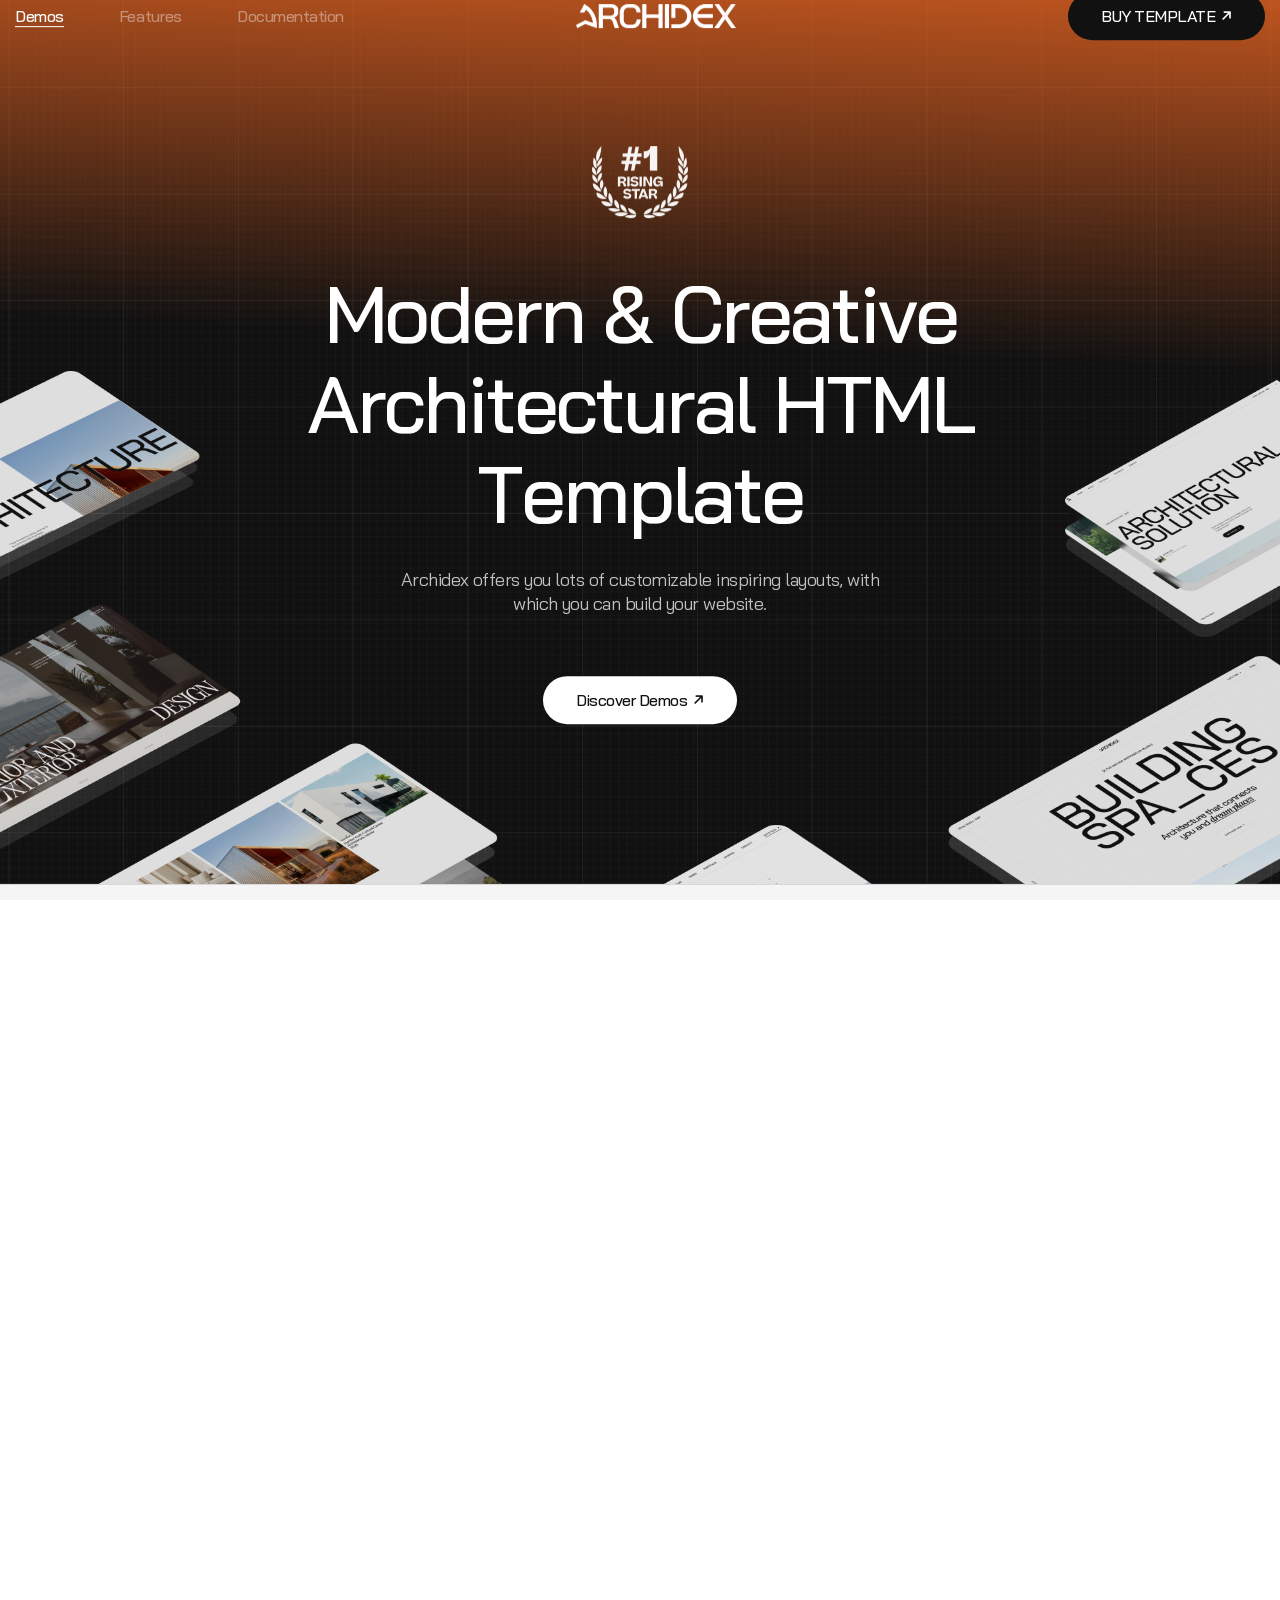
<file: index.html>
<!DOCTYPE html>
<html lang="en">


<!-- Mirrored from html.ravextheme.com/preview/archidex/ by HTTrack Website Copier/3.x [XR&CO'2014], Fri, 13 Feb 2026 06:29:36 GMT -->
<head>
    <meta charset="UTF-8">
    <meta http-equiv="X-UA-Compatible" content="IE=edge">
    <meta name="viewport" content="width=device-width, initial-scale=1.0">
    <meta name="description" content="Archidex - Architecture HTML Template">
    <title>Archidex - Architecture HTML Template</title>

    <!-- Fav Icon -->
    <link rel="icon" type="image/x-icon" href="assets/img/logo/favicon.png">

    <!-- CSS Files -->
    <link rel="stylesheet" href="assets/css/bootstrap.min.css">
    <link rel="stylesheet" href="assets/vandor/fontawesome/fontawesome-pro.min.css">
    <link rel="stylesheet" href="assets/css/meanmenu.min.css">
    <link rel="stylesheet" href="assets/css/animate.min.css">
    <link rel="stylesheet" href="assets/css/swiper.min.css">

    <!-- Template Main CSS File -->
    <link rel="stylesheet" href="assets/css/style.css">
</head>

<body>

    <div class="loader-wrap">
        <svg viewBox="0 0 1000 1000" preserveAspectRatio="none">
            <path id="svg" d="M0,1005S175,995,500,995s500,5,500,5V0H0Z"></path>
        </svg>

        <div class="loader-wrap-heading">
            <div class="load-text">
                <span>A</span>
                <span>r</span>
                <span>c</span>
                <span>h</span>
                <span>i</span>
                <span>d</span>
                <span>e</span>
                <span>x</span>
            </div>
        </div>
    </div>

    <!-- side toggle start -->
    <aside class="fix">
        <div class="side-info">
            <div class="side-info-content">
                <div class="offset-widget offset-header">
                    <div class="offset-logo">
                        <a href="index-2.html">
                            <img src="assets/img/logo/dark-logo.png" class="normal-logo" alt="Site Logo">
                        </a>
                    </div>
                    <button id="side-info-close" class="side-info-close">
                        x
                    </button>
                </div>
                <div class="mobile-menu d-xl-none fix"></div>
                <div class="offset-button">
                    <a href="https://themeforest.net/item/archidex-architecture-interior-html-template/61362984"
                        class="rr-btn" target="_blank">
                    </a>
                </div>
                <div class="offset-widget-box">
                    <h2 class="title"><a href="https://support.ravextheme.com/">Contact US</a></h2>
                    <div class="contact-meta">
                        <div class="contact-item">
                            <span class="icon"><i class="fa-solid fa-envelope"></i></span>
                            <span class="text"><a href="mailto:ravextheme@gmail.com">ravextheme@gmail.com</a></span>
                        </div>
                    </div>
                </div>
            </div>
        </div>
    </aside>
    <div class="offcanvas-overlay"></div>
    <!-- side toggle end -->


    <div class="has-smooth" id="has_smooth"></div>
    <div id="smooth-wrapper">
        <div id="smooth-content">
            <main>
                <!-- header area start -->
                <header class="header-area">
                    <div class="header-main">
                        <div class="container rr-container-1790">
                            <div class="header-area__inner">
                                <div class="header__nav">
                                    <nav class="main-menu">
                                        <ul>
                                            <li class="menu-item-has-children active">
                                                <a href="#">Demos</a>
                                                <ul class="dp-menu grid-100">
                                                    <li>
                                                        <ul>
                                                            <li><span class="title">Home</span></li>
                                                            <li><a
                                                                    href="https://html.ravextheme.com/archidex/index.html">Architecture
                                                                    Main <span class="badge">Exclusive</span></a></li>
                                                            <li><a
                                                                    href="https://html.ravextheme.com/archidex/index-02.html">Architecture
                                                                    Studio</a></li>
                                                            <li><a
                                                                    href="https://html.ravextheme.com/archidex/index-03.html">Architect
                                                                    Firm</a></li>
                                                            <li><a
                                                                    href="https://html.ravextheme.com/archidex/index-04.html">Architecture
                                                                    Classic <span class="badge">Exclusive</span></a>
                                                            </li>
                                                            <li><a
                                                                    href="https://html.ravextheme.com/archidex/index-05.html">Architecture
                                                                    Minimal</a></li>
                                                            <li><a
                                                                    href="https://html.ravextheme.com/archidex/index-06.html">Residence
                                                                </a>
                                                            </li>
                                                            <li><a
                                                                    href="https://html.ravextheme.com/archidex/index-07.html">Architecture
                                                                    bureau <span class="badge-2">Free</span></a>
                                                            </li>
                                                            <li><a
                                                                    href="https://html.ravextheme.com/archidex/index-08.html">Modern
                                                                    Architecture</a></li>
                                                            <li><a
                                                                    href="https://html.ravextheme.com/archidex/index-09.html">Architect</a>
                                                            </li>
                                                            <li><a
                                                                    href="https://html.ravextheme.com/archidex/index-10.html">Interior
                                                                    Design <span class="badge">Exclusive</span></a></li>
                                                            <li><a
                                                                    href="https://html.ravextheme.com/archidex/index-11.html">Asymmetric</a>
                                                            </li>
                                                            <li><a
                                                                    href="https://html.ravextheme.com/archidex/index-12.html">Project
                                                                    Showcase</a></li>
                                                            <li><a
                                                                    href="https://html.ravextheme.com/archidex/index-13.html">Horizontal-Showcase</a>
                                                            </li>
                                                            <li><a
                                                                    href="https://html.ravextheme.com/archidex/index-14.html">Interaction
                                                                    01</a></li>
                                                            <li><a
                                                                    href="https://html.ravextheme.com/archidex/index-15.html">Full
                                                                    Width 01</a></li>
                                                            <li><a
                                                                    href="https://html.ravextheme.com/archidex/index-16.html">Interaction
                                                                    02 <span class="badge-2">Free</span></a></li>
                                                            <li><a
                                                                    href="https://html.ravextheme.com/archidex/index-17.html">Full
                                                                    Width 02</a></li>
                                                            <li><a
                                                                    href="https://html.ravextheme.com/archidex/index-18.html">vCard</a>
                                                            </li>
                                                        </ul>
                                                    </li>
                                                    <li>
                                                        <ul>
                                                            <li><span class="title">Service </span></li>

                                                            <li><a
                                                                    href="https://html.ravextheme.com/archidex/service.html">
                                                                    Services</a></li>
                                                            <li><a
                                                                    href="https://html.ravextheme.com/archidex/service-2.html">
                                                                    Concept Design</a></li>
                                                            <li><a
                                                                    href="https://html.ravextheme.com/archidex/service-3.html">
                                                                    3D Visualization</a></li>
                                                            <li><a
                                                                    href="https://html.ravextheme.com/archidex/service-4.html">
                                                                    Urban Planning</a></li>
                                                            <li><a
                                                                    href="https://html.ravextheme.com/archidex/service-5.html">
                                                                    Interior Design</a></li>
                                                            <li><a
                                                                    href="https://html.ravextheme.com/archidex/service-6.html">
                                                                    Structural Design</a></li>
                                                            <li><a
                                                                    href="https://html.ravextheme.com/archidex/service-7.html">
                                                                    Sustainable Build</a></li>
                                                            <li><a
                                                                    href="https://html.ravextheme.com/archidex/service-8.html">
                                                                    Design Consulting</a></li>
                                                            <li><a
                                                                    href="https://html.ravextheme.com/archidex/service-9.html">
                                                                    Renovation</a></li>
                                                            <li><a
                                                                    href="https://html.ravextheme.com/archidex/service-10.html">
                                                                    Landscape Design</a></li>
                                                            <li><a
                                                                    href="https://html.ravextheme.com/archidex/service-11.html">
                                                                    Project Management</a></li>
                                                            <li><a
                                                                    href="https://html.ravextheme.com/archidex/service-details.html">
                                                                    Services Details</a></li>
                                                        </ul>
                                                    </li>
                                                    <li>
                                                        <ul>
                                                            <li><span class="title">portfolio</span></li>
                                                            <li><a
                                                                    href="https://html.ravextheme.com/archidex/portfolio.html">portfolio</a>
                                                            </li>
                                                            <li><a
                                                                    href="https://html.ravextheme.com/archidex/portfolio-2.html">Urban
                                                                    Vista</a></li>
                                                            <li><a
                                                                    href="https://html.ravextheme.com/archidex/portfolio-3.html">Skyline
                                                                    Tower</a></li>
                                                            <li><a
                                                                    href="https://html.ravextheme.com/archidex/portfolio-4.html">The
                                                                    Minimal House</a></li>
                                                            <li><a
                                                                    href="https://html.ravextheme.com/archidex/portfolio-5.html">Nature
                                                                    Pavilion</a></li>
                                                            <li><a
                                                                    href="https://html.ravextheme.com/archidex/portfolio-6.html">Axis
                                                                    Residence</a></li>
                                                            <li><a
                                                                    href="https://html.ravextheme.com/archidex/portfolio-7.html">Concrete
                                                                    Harmony</a></li>
                                                            <li><a
                                                                    href="https://html.ravextheme.com/archidex/portfolio-8.html">Linear
                                                                    Studio</a></li>
                                                            <li><a
                                                                    href="https://html.ravextheme.com/archidex/portfolio-9.html">The
                                                                    Courtyard</a></li>
                                                            <li><a
                                                                    href="https://html.ravextheme.com/archidex/portfolio-10.html">Horizon
                                                                    Villa</a></li>
                                                            <li><a
                                                                    href="https://html.ravextheme.com/archidex/portfolio-11.html">Forma
                                                                    Center</a></li>
                                                            <li><a
                                                                    href="https://html.ravextheme.com/archidex/portfolio-12.html">Aero
                                                                    Space</a></li>
                                                            <li><a
                                                                    href="https://html.ravextheme.com/archidex/portfolio-details.html">Portfolio
                                                                    Details</a></li>
                                                        </ul>
                                                    </li>
                                                    <li>
                                                        <ul>
                                                            <li><span class="title">Pages</span></li>
                                                            <li><a
                                                                    href="https://html.ravextheme.com/archidex/about.html">About
                                                                    Us</a></li>
                                                            <li><a
                                                                    href="https://html.ravextheme.com/archidex/gallery.html">Gallery</a>
                                                            </li>
                                                            <li><a
                                                                    href="https://html.ravextheme.com/archidex/team.html">Team</a>
                                                            </li>
                                                            <li><a
                                                                    href="https://html.ravextheme.com/archidex/team-details.html">Team
                                                                    Details</a></li>
                                                            <li><a
                                                                    href="https://html.ravextheme.com/archidex/blog.html">Blog</a>
                                                            </li>
                                                            <li><a
                                                                    href="https://html.ravextheme.com/archidex/blog-details.html">Blog
                                                                    Details</a></li>
                                                            <li><a
                                                                    href="https://html.ravextheme.com/archidex/faq.html">Faq</a>
                                                            </li>
                                                            <li><a
                                                                    href="https://html.ravextheme.com/archidex/contact.html">Contact</a>
                                                            </li>

                                                        </ul>
                                                    </li>
                                                </ul>
                                            </li>
                                            <li class="menu-item-has-children">
                                                <!-- <a  href="#">Features</a> -->
                                                <button class="scroll-btn"
                                                    data-target="#core-feature1">Features</button>

                                            </li>
                                            <li class="menu-item-has-children">
                                                <a
                                                    href="https://html.ravextheme.com/documentation/archidex/">Documentation</a>
                                            </li>
                                        </ul>
                                    </nav>
                                </div>
                                <div class="header__logo">
                                    <a href="index-2.html">
                                        <img src="assets/img/logo/Logo.png" class="normal-logo" alt="Site Logo">
                                    </a>
                                </div>
                                <div class="header__button">
                                    <a href="https://themeforest.net/item/archidex-architecture-interior-html-template/61362984?s_rank=1"
                                        target="_blank" class="rr-btn-primary has-icon">
                                        <span class="text">BUY TEMPLATE</span>
                                        <i class="fa-solid fa-arrow-right"></i>
                                    </a>
                                    <div class="header__navicon d-xl-none">
                                        <button class="side-toggle"><img src="assets/img/icon/menu.svg"
                                                alt="image"></button>
                                    </div>
                                </div>

                            </div>
                        </div>
                    </div>
                </header>
                <!-- header area end -->

                <!-- hero start  -->
                <section class="hero theme-bg-primary-2">
                    <div class="hero__wrapper">
                        <div class="hero-bg"><img src="assets/img/hero/hero-bg.png" alt="image"></div>
                        <div class="hero-shape"><img src="assets/img/hero/line-shape.png" alt="image"></div>
                        <div class="container rr-container-1790">
                            <div class="hero__inner">
                                <div class="hero__content">
                                    <img class="badge-2" src="assets/img/hero/badge.png" alt="image">
                                    <h1 class="hero__title rr-title-anim">Modern & Creative Architectural
                                        <span>HTML</span> Template
                                    </h1>
                                    <p>Archidex offers you lots of customizable inspiring layouts, with which you can
                                        build your website.</p>

                                    <a href="https://html.ravextheme.com/archidex/index.html"
                                        class="rr-btn-primary has-icon">
                                        <span class="text">Discover Demos</span>
                                        <i class="fa-solid fa-arrow-right"></i>
                                    </a>
                                </div>
                            </div>
                        </div>
                    </div>
                </section>
                <!-- hero end  -->

                <!-- ready-demo start  -->
                <section class="ready-demo section-space">
                    <div class="container rr-container-1650">
                        <div class="ready-demo__wrap">
                            <div class="demo-image">
                                <img src="assets/img/ready-demo/demo-number.png" alt="img not found">
                            </div>
                            <div class="ready-demo__content">
                                <h4 class="subtitle wow fade-in-bottom" data-wow-delay="450ms">Best-in-class</h4>
                                <h2 class="ready-demo__heading-title rr-title-anim"><span>Creative and modern</span>
                                    Architecture
                                    websites
                                </h2>
                                <p class="ready-demo__desc">Import a complete website with a single click or mix and
                                    match
                                    200+ <br> section blocks to
                                    create a unique site.</p>
                            </div>
                        </div>
                        <div class="ready-demo__wrapper">
                            <div class="ready-demo__item wow fade-in-bottom" data-wow-delay="300ms">
                                <form action="#">
                                    <ul class="ready-demo__list">
                                        <li></li>
                                        <li></li>
                                        <li></li>
                                    </ul>
                                    <input type="email" placeholder="ravex-themes.com">
                                </form>
                                <div class="ready-demo__thumb">
                                    <a href="https://html.ravextheme.com/archidex/index.html"><img
                                            src="assets/img/ready-demo/archidex-img_01.jpg" alt="img not found"></a>
                                </div>
                                <h2 class="ready-demo__title"><a
                                        href="https://html.ravextheme.com/archidex/index.html">Architecture Main</a>
                                </h2>
                            </div>
                            <div class="ready-demo__item wow fade-in-bottom" data-wow-delay="350ms">
                                <form action="#">
                                    <ul class="ready-demo__list">
                                        <li></li>
                                        <li></li>
                                        <li></li>
                                    </ul>
                                    <input type="email" placeholder="ravex-themes.com">
                                </form>
                                <div class="ready-demo__thumb">
                                    <a href="https://html.ravextheme.com/archidex/index-02.html"><img
                                            src="assets/img/ready-demo/archidex-img_02.jpg" alt="img not found"></a>
                                </div>
                                <h2 class="ready-demo__title"><a
                                        href="https://html.ravextheme.com/archidex/index-02.html">Architecture
                                        Studio</a></h2>
                            </div>
                            <div class="ready-demo__item wow fade-in-bottom" data-wow-delay="350ms">
                                <form action="#">
                                    <ul class="ready-demo__list">
                                        <li></li>
                                        <li></li>
                                        <li></li>
                                    </ul>
                                    <input type="email" placeholder="ravex-themes.com">
                                </form>
                                <div class="ready-demo__thumb">
                                    <a href="https://html.ravextheme.com/archidex/index-03.html"><img
                                            src="assets/img/ready-demo/archidex-img_03.jpg" alt="img not found"></a>
                                </div>
                                <h2 class="ready-demo__title"><a
                                        href="https://html.ravextheme.com/archidex/index-03.html">Architect Firm</a>
                                </h2>
                            </div>
                            <div class="ready-demo__item wow fade-in-bottom" data-wow-delay="650ms">
                                <form action="#">
                                    <ul class="ready-demo__list">
                                        <li></li>
                                        <li></li>
                                        <li></li>
                                    </ul>
                                    <input type="email" placeholder="ravex-themes.com">
                                </form>
                                <div class="ready-demo__thumb">
                                    <a href="https://html.ravextheme.com/archidex/index-04.html"><img
                                            src="assets/img/ready-demo/archidex-img_04.jpg" alt="img not found"></a>
                                </div>
                                <h2 class="ready-demo__title"><a
                                        href="https://html.ravextheme.com/archidex/index-04.html">Architecture
                                        Classic</a></h2>
                            </div>
                            <div class="ready-demo__item wow fade-in-bottom" data-wow-delay="400ms">
                                <form action="#">
                                    <ul class="ready-demo__list">
                                        <li></li>
                                        <li></li>
                                        <li></li>
                                    </ul>
                                    <input type="email" placeholder="ravex-themes.com">
                                </form>
                                <div class="ready-demo__thumb">
                                    <a href="https://html.ravextheme.com/archidex/index-05.html"><img
                                            src="assets/img/ready-demo/archidex-img_05.jpg" alt="img not found"></a>
                                </div>
                                <h2 class="ready-demo__title"><a
                                        href="https://html.ravextheme.com/archidex/index-05.html">Architecture
                                        Minimal</a></h2>
                            </div>
                            <div class="ready-demo__item wow fade-in-bottom" data-wow-delay="450ms">
                                <form action="#">
                                    <ul class="ready-demo__list">
                                        <li></li>
                                        <li></li>
                                        <li></li>
                                    </ul>
                                    <input type="email" placeholder="ravex-themes.com">
                                </form>
                                <div class="ready-demo__thumb">
                                    <a href="https://html.ravextheme.com/archidex/index-06.html"><img
                                            src="assets/img/ready-demo/archidex-img_06.jpg" alt="img not found"></a>
                                </div>
                                <h2 class="ready-demo__title"><a
                                        href="https://html.ravextheme.com/archidex/index-06.html">Residence</a></h2>
                            </div>
                            <div class="ready-demo__item wow fade-in-bottom" data-wow-delay="450ms">
                                <form action="#">
                                    <ul class="ready-demo__list">
                                        <li></li>
                                        <li></li>
                                        <li></li>
                                    </ul>
                                    <input type="email" placeholder="ravex-themes.com">
                                </form>
                                <div class="ready-demo__thumb">
                                    <a href="https://html.ravextheme.com/archidex/index-07.html"><img
                                            src="assets/img/ready-demo/archidex-img_07.jpg" alt="img not found"></a>
                                </div>
                                <h2 class="ready-demo__title"><a
                                        href="https://html.ravextheme.com/archidex/index-07.html">Architecture
                                        Bureau</a></h2>
                            </div>
                            <div class="ready-demo__item wow fade-in-bottom" data-wow-delay="300ms">
                                <form action="#">
                                    <ul class="ready-demo__list">
                                        <li></li>
                                        <li></li>
                                        <li></li>
                                    </ul>
                                    <input type="email" placeholder="ravex-themes.com">
                                </form>
                                <div class="ready-demo__thumb">
                                    <a href="https://html.ravextheme.com/archidex/index-08.html"><img
                                            src="assets/img/ready-demo/archidex-img_08.jpg" alt="img not found"></a>
                                </div>
                                <h2 class="ready-demo__title"><a
                                        href="https://html.ravextheme.com/archidex/index-08.html">Modern
                                        Architecture</a></h2>
                            </div>
                            <div class="ready-demo__item wow fade-in-bottom" data-wow-delay="500ms">
                                <form action="#">
                                    <ul class="ready-demo__list">
                                        <li></li>
                                        <li></li>
                                        <li></li>
                                    </ul>
                                    <input type="email" placeholder="ravex-themes.com">
                                </form>
                                <div class="ready-demo__thumb">
                                    <a href="https://html.ravextheme.com/archidex/index-09.html"><img
                                            src="assets/img/ready-demo/archidex-img_09.jpg" alt="img not found"></a>
                                </div>
                                <h2 class="ready-demo__title"><a
                                        href="https://html.ravextheme.com/archidex/index-09.html">Architect</a></h2>
                            </div>
                            <div class="ready-demo__item wow fade-in-bottom" data-wow-delay="550ms">
                                <form action="#">
                                    <ul class="ready-demo__list">
                                        <li></li>
                                        <li></li>
                                        <li></li>
                                    </ul>
                                    <input type="email" placeholder="ravex-themes.com">
                                </form>
                                <div class="ready-demo__thumb">
                                    <a href="https://html.ravextheme.com/archidex/index-10.html"><img
                                            src="assets/img/ready-demo/archidex-img_10.jpg" alt="img not found"></a>
                                </div>
                                <h2 class="ready-demo__title"><a
                                        href="https://html.ravextheme.com/archidex/index-10.html">Interior Design</a>
                                </h2>
                            </div>
                            <div class="ready-demo__item wow fade-in-bottom" data-wow-delay="600ms">
                                <form action="#">
                                    <ul class="ready-demo__list">
                                        <li></li>
                                        <li></li>
                                        <li></li>
                                    </ul>
                                    <input type="email" placeholder="ravex-themes.com">
                                </form>
                                <div class="ready-demo__thumb">
                                    <a href="https://html.ravextheme.com/archidex/index-11.html"><img
                                            src="assets/img/ready-demo/archidex-img_11.jpg" alt="img not found"></a>
                                </div>
                                <h2 class="ready-demo__title"><a
                                        href="https://html.ravextheme.com/archidex/index-11.html">Asymmetric</a></h2>
                            </div>
                            <div class="ready-demo__item wow fade-in-bottom" data-wow-delay="650ms">
                                <form action="#">
                                    <ul class="ready-demo__list">
                                        <li></li>
                                        <li></li>
                                        <li></li>
                                    </ul>
                                    <input type="email" placeholder="ravex-themes.com">
                                </form>
                                <div class="ready-demo__thumb">
                                    <a href="https://html.ravextheme.com/archidex/index-12.html"><img
                                            src="assets/img/ready-demo/archidex-img_12.jpg" alt="img not found"></a>
                                </div>
                                <h2 class="ready-demo__title"><a
                                        href="https://html.ravextheme.com/archidex/index-12.html">Project Showcase</a>
                                </h2>
                            </div>
                            <div class="ready-demo__item wow fade-in-bottom" data-wow-delay="600ms">
                                <form action="#">
                                    <ul class="ready-demo__list">
                                        <li></li>
                                        <li></li>
                                        <li></li>
                                    </ul>
                                    <input type="email" placeholder="ravex-themes.com">
                                </form>
                                <div class="ready-demo__thumb">
                                    <a href="https://html.ravextheme.com/archidex/index-13.html"><img
                                            src="assets/img/ready-demo/archidex-img_13.jpg" alt="img not found"></a>
                                </div>
                                <h2 class="ready-demo__title"><a
                                        href="https://html.ravextheme.com/archidex/index-13.html">Horizontal
                                        Showcase</a></h2>
                            </div>
                            <div class="ready-demo__item wow fade-in-bottom" data-wow-delay="650ms">
                                <form action="#">
                                    <ul class="ready-demo__list">
                                        <li></li>
                                        <li></li>
                                        <li></li>
                                    </ul>
                                    <input type="email" placeholder="ravex-themes.com">
                                </form>
                                <div class="ready-demo__thumb">
                                    <a href="https://html.ravextheme.com/archidex/index-14.html"><img
                                            src="assets/img/ready-demo/archidex-img_14.jpg" alt="img not found"></a>
                                </div>
                                <h2 class="ready-demo__title"><a
                                        href="https://html.ravextheme.com/archidex/index-14.html">Interaction Links</a>
                                </h2>
                            </div>
                            <div class="ready-demo__item wow fade-in-bottom" data-wow-delay="600ms">
                                <form action="#">
                                    <ul class="ready-demo__list">
                                        <li></li>
                                        <li></li>
                                        <li></li>
                                    </ul>
                                    <input type="email" placeholder="ravex-themes.com">
                                </form>
                                <div class="ready-demo__thumb">
                                    <a href="https://html.ravextheme.com/archidex/index-15.html"><img
                                            src="assets/img/ready-demo/archidex-img_15.jpg" alt="img not found"></a>
                                </div>
                                <h2 class="ready-demo__title"><a
                                        href="https://html.ravextheme.com/archidex/index-15.html">Interaction Links</a>
                                </h2>
                            </div>
                            <div class="ready-demo__item wow fade-in-bottom" data-wow-delay="600ms">
                                <form action="#">
                                    <ul class="ready-demo__list">
                                        <li></li>
                                        <li></li>
                                        <li></li>
                                    </ul>
                                    <input type="email" placeholder="ravex-themes.com">
                                </form>
                                <div class="ready-demo__thumb">
                                    <a href="https://html.ravextheme.com/archidex/index-16.html"><img
                                            src="assets/img/ready-demo/archidex-img_16.jpg" alt="img not found"></a>
                                </div>
                                <h2 class="ready-demo__title"><a
                                        href="https://html.ravextheme.com/archidex/index-15.html">V-card</a></h2>
                            </div>
                            <div class="ready-demo__item wow fade-in-bottom" data-wow-delay="600ms">
                                <form action="#">
                                    <ul class="ready-demo__list">
                                        <li></li>
                                        <li></li>
                                        <li></li>
                                    </ul>
                                    <input type="email" placeholder="ravex-themes.com">
                                </form>
                                <div class="ready-demo__thumb">
                                    <a href="https://html.ravextheme.com/archidex/index-17.html"><img
                                            src="assets/img/ready-demo/archidex-img_17.jpg" alt="img not found"></a>
                                </div>
                                <h2 class="ready-demo__title"><a
                                        href="https://html.ravextheme.com/archidex/index-15.html">Full Width</a></h2>
                            </div>
                            <div class="ready-demo__item wow fade-in-bottom" data-wow-delay="600ms">
                                <form action="#">
                                    <ul class="ready-demo__list">
                                        <li></li>
                                        <li></li>
                                        <li></li>
                                    </ul>
                                    <input type="email" placeholder="ravex-themes.com">
                                </form>
                                <div class="ready-demo__thumb">
                                    <a href="https://html.ravextheme.com/archidex/index-18.html"><img
                                            src="assets/img/ready-demo/archidex-img_18.jpg" alt="img not found"></a>
                                </div>
                                <h2 class="ready-demo__title"><a
                                        href="https://html.ravextheme.com/archidex/index-15.html">Full Width</a></h2>
                            </div>
                        </div>
                    </div>
                </section>
                <!-- ready-demo end  -->

                <!-- core-features start  -->
                <section id="core-feature1" class="core-feature seciton-space-140">
                    <div class="container rr-container-1790">
                        <div class="core-feature-wrapper">
                            <!-- Center Logo -->
                            <div class="core-feature-center">
                                <div class="core-feature-thumb">
                                    <img src="assets/img/features/core-feature-bg.png" alt="bg not found">
                                    <div class="circle-shape">
                                        <img src="assets/img/features/core-feature-circle.png" alt="shape not found">
                                    </div>
                                </div>
                                <div class="core-feature-center-item">
                                    <img src="assets/img/logo/archidex-logo.svg" alt="Archidex Logo">
                                    <p>ARCHIDEX</p>
                                </div>
                                <div class="core-feature-text">
                                    <span class="badge">Included For Free</span>
                                    <h2 class="title rr-title-anim">Make your creative <br> <span>Architecture
                                            websites</span></h2>
                                    <p class="desc">Exclusive Features. Impress your visitors with exclusive visual
                                        effects and
                                        animations to stand out from the crowd. Create a website that stand out.</p>
                                </div>
                            </div>

                            <div class="core-feature-item item-1">
                                <div class="icon">
                                    <img src="assets/img/icon/gsap.png" alt="GSAP Animation">
                                </div>
                                <p>GSAP Animation</p>
                            </div>

                            <div class="core-feature-item item-2">
                                <div class="icon">
                                    <img src="assets/img/icon/html5.png" alt="HTML5">
                                </div>
                                <p>HTML5</p>
                            </div>

                            <div class="core-feature-item item-3">
                                <div class="icon">
                                    <img src="assets/img/icon/css3.png" alt="CSS3">
                                </div>
                                <p>CSS3</p>
                            </div>

                            <div class="core-feature-item item-4">
                                <div class="icon">
                                    <img src="assets/img/icon/translate.png" alt="Translate Ready">
                                </div>
                                <p>Translate Ready</p>
                            </div>

                            <div class="core-feature-item item-5">
                                <div class="icon">
                                    <img src="assets/img/icon/typeface.png" alt="Unique Typeface">
                                </div>
                                <p>Unique Typeface</p>
                            </div>
                        </div>
                    </div>
                </section>
                <!-- core-features end  -->

                <!-- inner-page start  -->
                <section class="inner-page">
                    <div class="inner-page__wrapper">
                        <div class="section__title-wrapper">
                            <h2 class="section__title rr-title-anim"><span>Pre-made stunning</span> inner pages </h2>
                        </div>
                        <div class="inner-page__wrap">
                            <div class="swiper inner-page-active">
                                <div class="swiper-wrapper">
                                    <div class="swiper-slide">
                                        <div class="page-inner__item">
                                            <img src="assets/img/inner-page/page_01.jpg" alt="img not found">
                                        </div>
                                    </div>
                                    <div class="swiper-slide">
                                        <div class="page-inner__item">
                                            <img src="assets/img/inner-page/page_02.jpg" alt="img not found">
                                        </div>
                                    </div>
                                    <div class="swiper-slide">
                                        <div class="page-inner__item">
                                            <img src="assets/img/inner-page/page_03.jpg" alt="img not found">
                                        </div>
                                    </div>
                                    <div class="swiper-slide">
                                        <div class="page-inner__item">
                                            <img src="assets/img/inner-page/page_04.jpg" alt="img not found">
                                        </div>
                                    </div>
                                </div>
                            </div>

                            <div dir="rtl">
                                <div class="swiper inner-page-active__rtl">
                                    <div class="swiper-wrapper">
                                        <div class="swiper-slide">
                                            <div class="page-inner__item">
                                                <img src="assets/img/inner-page/page_05.jpg" alt="img not found">
                                            </div>
                                        </div>
                                        <div class="swiper-slide">
                                            <div class="page-inner__item">
                                                <img src="assets/img/inner-page/page_06.jpg" alt="img not found">
                                            </div>
                                        </div>
                                        <div class="swiper-slide">
                                            <div class="page-inner__item">
                                                <img src="assets/img/inner-page/page_07.jpg" alt="img not found">
                                            </div>
                                        </div>
                                        <div class="swiper-slide">
                                            <div class="page-inner__item">
                                                <img src="assets/img/inner-page/page_08.jpg" alt="img not found">
                                            </div>
                                        </div>
                                        <div class="swiper-slide">
                                            <div class="page-inner__item">
                                                <img src="assets/img/inner-page/page_04.jpg" alt="img not found">
                                            </div>
                                        </div>
                                    </div>
                                </div>
                            </div>
                        </div>
                    </div>
                </section>
                <!-- inner-page end -->

                <!-- features start  -->
                <section id="#why" class="features section-space-top">
                    <div class="features-wrapper">
                        <div class="section-heading-top">
                            <h2 class="features-title rr-title-anim">Features.</h2>
                            <div class="text">
                                <p class="desc">From advanced customization options to powerful functionalities, <br>
                                    everything
                                    comes in one package.</p>
                                <h3 class="title rr-title-anim">Take your site to <span>the next level</span> <br> with
                                    these features
                                    and more!</h3>
                            </div>
                        </div>
                        <div class="container rr-container-1790">
                            <div class="features-wrap wow fade-in-bottom" data-wow-delay="650ms">
                                <div class="features-left-sidebar">
                                    <div class="features-item-1">
                                        <h4 class="title">Super Fast Speed <br> & Performance</h4>
                                        <span>A-Score Page Speed!</span>
                                        <img src="assets/img/features/speed.png" alt="img not found">
                                    </div>
                                    <div class="features-item-2">
                                        <h4 class="title">Unleash Creativity <br> With Endless <br> Colors</h4>
                                        <img src="assets/img/features/color-1.png" alt="img not found">
                                        <img class="color-2" src="assets/img/features/choose-color.png"
                                            alt="img not found">
                                    </div>
                                </div>
                                <div class="features-thumb">
                                    <img src="assets/img/features/building-space.jpg" alt="img not found">
                                </div>
                                <div class="features-right-sidebar">
                                    <div class="features-animation-gsap">
                                        <div class="shape">
                                            <img src="assets/img/features/shape_1.png" alt="shape not found">
                                            <img src="assets/img/features/shape_2.png" alt="shape not found">
                                        </div>
                                        <h4 class="title">Animate Builder <br> With GSAP</h4>
                                        <div class="icon">
                                            <img src="assets/img/icon/gsap-greensock.png" alt="icon not found">
                                            <img class="color-2" src="assets/img/features/gsap-frem.png"
                                                alt="img not found">
                                        </div>
                                    </div>
                                    <div class="customize-fonts-feature">
                                        <h4 class="title">Customize Your Site <br> With Fonts</h4>
                                        <img src="assets/img/features/trypography.png" alt="img not found">
                                    </div>
                                </div>
                            </div>
                            <div class="features-box">
                                <div class="choose-our-archidex" data-background="assets/img/features/achidex_bg.png">
                                    <div class="content">
                                        <h4 class="title">To Build an Outstanding Website <br> Choose Our
                                            Archidex.</h4>
                                        <p>Click the purchase button & feel to enjoy.</p>
                                    </div>
                                    <div class="features-btn">
                                        <a href="https://themeforest.net/item/archidex-architecture-interior-html-template/61362984?s_rank=1"
                                            target="_blank" class="purchase-btn">Purchase Now</a>
                                    </div>
                                </div>
                                <div class="customize-feature">
                                    <h4 class="title">Easy to Customize</h4>
                                    <ul class="tag-list">
                                        <li>Flexible</li>
                                        <li>User Friendly</li>
                                    </ul>
                                    <div class="customize-mockup">
                                        <img src="assets/img/features/mocup_1.png" alt="mocup not found">
                                    </div>
                                </div>
                            </div>
                        </div>
                    </div>
                </section>
                <!-- features end -->

                <!-- device-preview start  -->
                <section class="responsive-section">
                    <div class="responsive-wrapper">
                        <div class="responsive-title">
                            <h2 class="title rr-title-anim">Looks amazing on <span>any devices</span></h2>
                        </div>
                        <div class="device-list">
                            <div class="device-item wow fade-in-bottom" data-wow-delay="550ms">
                                <img src="assets/img/icon/desktop.png" alt="Desktop">
                                <h4 class="device-number">1920 x 1080px</h4>
                                <p>Full Screen Layout</p>
                            </div>
                            <div class="device-item active wow fade-in-bottom" data-wow-delay="600ms">
                                <img src="assets/img/icon/laptop.png" alt="Notebook">
                                <h4 class="device-number">1364 x 768px</h4>
                                <p>Notebook Screen Layout</p>
                            </div>
                            <div class="device-item wow fade-in-bottom" data-wow-delay="650ms">
                                <img src="assets/img/icon/tab-screen.png" alt="Tablet">
                                <h4 class="device-number">1024 x 768px</h4>
                                <p>Tablet Screen Layout</p>
                            </div>
                            <div class="device-item wow fade-in-bottom" data-wow-delay="500ms">
                                <img src="assets/img/icon/mobile-screen.png" alt="Mobile">
                                <h4 class="device-number">375 x 667px</h4>
                                <p>Mobile Screen Layout</p>
                            </div>
                        </div>
                    </div>
                </section>
                <!-- device-preview end  -->

                <!-- architecture slider start  -->
                <section class="architecture-slider">
                    <div class="architecture-slider__inner">
                        <div class="architecture-slide-wrapper">
                            <div class="architecture-slider-item">
                                <h2 class="title rr-title-anim">Architectural Design</h2>
                            </div>
                            <div class="architecture-slider-item">
                                <h2 class="title rr-title-anim">Architectural Design</h2>
                            </div>
                            <div class="architecture-slider-item">
                                <h2 class="title rr-title-anim">Architectural Design</h2>
                            </div>
                        </div>
                    </div>
                </section>
                <!-- architecture slider end -->


                <!-- template-library start  -->
                <section class="template-library section-space-top d-none">
                    <div class="container">
                        <div class="section__title-wrapper">
                            <h2 class="section__title rr-title-anim">
                                <span>Template Library.</span> <br>
                                jump-start your <br>
                                design.
                            </h2>
                        </div>
                        <div class="template-library__content section-space-bottom-100">
                            <div class="number wow fade-in-bottom" data-wow-delay="350ms">
                                <h2>40 <span><img src="assets/img/template-library/shape.png" alt=""></span></h2>
                            </div>
                            <div class="text wow fade-in-right" data-wow-delay="350ms">
                                <p class="description">The ultimate collection crafted by world-class designers. Import
                                    a pre-built section block with a single click or save your own custom block to
                                    re-use on other pages. Build different section blocks to jump start your design
                                    phase and create unique combinations with ease.</p>
                                <a href="https://themeforest.net/item/archidex-architecture-interior-html-template/61362984"
                                    class="rr-btn rr-btn__black">
                                    <span class="btn-wrap">
                                        <span class="text-one">Purchase Now <img
                                                src="assets/img/icon/arrow-right-white.svg" alt="img"></span>
                                        <span class="text-two">Purchase Now <img
                                                src="assets/img/icon/arrow-right-white.svg" alt="img"></span>
                                    </span>
                                </a>
                            </div>
                        </div>
                    </div>
                    <div class="template-library__wrapper">
                        <div class="template-library__slider-1">
                            <div class="template-library__inner">
                                <div class="template-library__item">
                                    <img src="assets/img/template-library/image-1.jpg" alt="img not found">
                                </div>
                                <div class="template-library__item">
                                    <img src="assets/img/template-library/image-2.jpg" alt="img not found">
                                </div>
                                <div class="template-library__item">
                                    <img src="assets/img/template-library/image-3.jpg" alt="img not found">
                                </div>
                                <div class="template-library__item">
                                    <img src="assets/img/template-library/image-4.jpg" alt="img not found">
                                </div>
                                <div class="template-library__item">
                                    <img src="assets/img/template-library/image-5.jpg" alt="img not found">
                                </div>
                                <div class="template-library__item">
                                    <img src="assets/img/template-library/image-6.jpg" alt="img not found">
                                </div>
                                <div class="template-library__item">
                                    <img src="assets/img/template-library/image-7.jpg" alt="img not found">
                                </div>
                                <div class="template-library__item">
                                    <img src="assets/img/template-library/image-8.jpg" alt="img not found">
                                </div>
                            </div>
                        </div>
                        <div class="template-library__slider-2">
                            <div class="template-library__inner">
                                <div class="template-library__item">
                                    <img src="assets/img/template-library/image-1.jpg" alt="img not found">
                                </div>
                                <div class="template-library__item">
                                    <img src="assets/img/template-library/image-2.jpg" alt="img not found">
                                </div>
                                <div class="template-library__item">
                                    <img src="assets/img/template-library/image-3.jpg" alt="img not found">
                                </div>
                                <div class="template-library__item">
                                    <img src="assets/img/template-library/image-4.jpg" alt="img not found">
                                </div>
                                <div class="template-library__item">
                                    <img src="assets/img/template-library/image-5.jpg" alt="img not found">
                                </div>
                                <div class="template-library__item">
                                    <img src="assets/img/template-library/image-6.jpg" alt="img not found">
                                </div>
                                <div class="template-library__item">
                                    <img src="assets/img/template-library/image-7.jpg" alt="img not found">
                                </div>
                                <div class="template-library__item">
                                    <img src="assets/img/template-library/image-8.jpg" alt="img not found">
                                </div>
                            </div>
                        </div>
                    </div>
                </section>
                <!-- template-library end  -->

                <!-- start build section  -->
                <section class="builder-features section-space theme-bg-primary d-none">
                    <div class="container">
                        <div class="row">
                            <div class="col-xl-6">
                                <div class="builder-features__content">
                                    <div class="builder-features__content-top-header">
                                        <span><img src="assets/img/build/top-header-icon.png" alt="img"></span>
                                        <p>Elementor</p> <cite>Builder</cite>
                                    </div>
                                    <div class="section__title-wrapper">
                                        <h2 class="section__title text-white rr-title-anim">Build <br>
                                            effortlessly <br>
                                            with drag and <br>
                                            drop page <br>
                                            builder.</h2>

                                        <p class="des">Build eye-catching and high-performing websites <br>quickly and
                                            easily using intuitive drag-and-drop <br> Elementor page builders.</p>
                                    </div>
                                </div>
                            </div>
                            <div class="col-xl-6">
                                <div class="builder-features__media">
                                    <div class="builder-features__media-thumb ">
                                        <img src="assets/img/build/bg-img.png" alt="img">
                                        <div class="shape-1"><img src="assets/img/build/list-img.png" alt="img"></div>
                                        <div class="shape-2"><img src="assets/img/build/null-img.png" alt="img"></div>
                                    </div>
                                </div>
                            </div>
                        </div>
                        <div class="builder-features__features">
                            <div class="builder-features__features-item wow fade-in-bottom" data-wow-delay="150ms">
                                <span class="icon"><img src="assets/img/build/f-icon-1.png" alt="img"></span>
                                <p class="caption">Drag and Drop <br> Editing</p>
                            </div>
                            <div class="builder-features__features-item wow fade-in-bottom" data-wow-delay="200ms">
                                <span class="icon"><img src="assets/img/build/f-icon-2.png" alt="img"></span>
                                <p class="caption">320+ standard and <br> custom widgets.</p>
                            </div>
                            <div class="builder-features__features-item wow fade-in-bottom" data-wow-delay="300ms">
                                <span class="icon"><img src="assets/img/build/f-icon-3.png" alt="img"></span>
                                <p class="caption">40+ Template <br> Library</p>
                            </div>
                            <div class="builder-features__features-item wow fade-in-bottom" data-wow-delay="450ms">
                                <span class="icon"><img src="assets/img/build/f-icon-4.png" alt="img"></span>
                                <p class="caption">Responsive <br> Design</p>
                            </div>
                            <div class="builder-features__features-item wow fade-in-bottom" data-wow-delay="500ms">
                                <span class="icon"><img src="assets/img/build/f-icon-5.png" alt="img"></span>
                                <p class="caption">No coding <br> required</p>
                            </div>
                        </div>
                    </div>
                </section>
                <!-- builder-features end  -->

                <!-- widget-collection start  -->
                <section class="widget-collection theme-bg-primary ">
                    <div class="section__title-wrapper wow fade-in-bottom" data-wow-delay="300ms">
                        <div class="section__content">
                            <div class="shape-white">
                                <img src="assets/img/features/shape_light.png" alt="shape not found">
                            </div>
                            <p class="desc">ARCHIDEX OFFERS A COMPLETE TOOLKIT OF ELEMENTS.</p>
                            <div class="icon">
                                <img src="assets/img/icon/arrow-right.svg" alt="icon not found">
                            </div>
                            <h2 class="title rr-title-anim">80+ <span>Premium Elements </span></h2>
                        </div>
                    </div>
                    <div class="widget-collection__wrapper section-space-bottom-130">
                        <div class="widget-collection__slider-1">
                            <div class="widget-collection__inner">
                                <div class="widget-collection__item">
                                    <span>
                                        <img src="assets/img/icon/widget_1.svg" alt="icon not found">
                                    </span>
                                    Full Screen Slider
                                </div>
                                <div class="widget-collection__item">
                                    <span>
                                        <img src="assets/img/icon/widget_2.svg" alt="icon not found">
                                    </span>
                                    Advance Tab
                                </div>
                                <div class="widget-collection__item">
                                    <span>
                                        <img src="assets/img/icon/widget_3.svg" alt="icon">
                                    </span> Google Map
                                </div>
                                <div class="widget-collection__item">
                                    <span>
                                        <img src="assets/img/icon/widget_4.svg" alt="icon">
                                    </span>Video
                                </div>
                                <div class="widget-collection__item">
                                    <span>
                                        <img src="assets/img/icon/widget_5.svg" alt="icon">
                                    </span> Social Elements
                                </div>
                                <div class="widget-collection__item">
                                    <span>
                                        <img src="assets/img/icon/widget_6.svg" alt="icon">
                                    </span> Heading
                                </div>
                                <div class="widget-collection__item">
                                    <span>
                                        <img src="assets/img/icon/widget_7.svg" alt="icon">
                                    </span> Icon Box
                                </div>
                                <div class="widget-collection__item">
                                    <span>
                                        <img src="assets/img/icon/widget_8.svg" alt="icon">
                                    </span>Property Listing
                                    Search
                                </div>
                                <div class="widget-collection__item">
                                    <span>
                                        <img src="assets/img/icon/widget_9.svg" alt="icon">
                                    </span> Animations
                                </div>
                                <div class="widget-collection__item">
                                    <span>
                                        <img src="assets/img/icon/widget_10.svg" alt="icon">
                                    </span> Gallery
                                </div>
                                <!-- duplicated content -->
                                <div class="widget-collection__item">
                                    <span>
                                        <img src="assets/img/icon/widget_1.svg" alt="icon not found">
                                    </span>
                                    Full Screen Slider
                                </div>
                                <div class="widget-collection__item">
                                    <span>
                                        <img src="assets/img/icon/widget_2.svg" alt="icon not found">
                                    </span>
                                    Advance Tab
                                </div>
                                <div class="widget-collection__item">
                                    <span>
                                        <img src="assets/img/icon/widget_3.svg" alt="icon">
                                    </span> Google Map
                                </div>
                                <div class="widget-collection__item">
                                    <span>
                                        <img src="assets/img/icon/widget_4.svg" alt="icon">
                                    </span>Video
                                </div>
                                <div class="widget-collection__item">
                                    <span>
                                        <img src="assets/img/icon/widget_5.svg" alt="icon">
                                    </span> Social Elements
                                </div>
                                <div class="widget-collection__item">
                                    <span>
                                        <img src="assets/img/icon/widget_6.svg" alt="icon">
                                    </span> Heading
                                </div>
                                <div class="widget-collection__item">
                                    <span>
                                        <img src="assets/img/icon/widget_7.svg" alt="icon">
                                    </span> Icon Box
                                </div>
                                <div class="widget-collection__item">
                                    <span>
                                        <img src="assets/img/icon/widget_8.svg" alt="icon">
                                    </span>Property Listing
                                    Search
                                </div>
                                <div class="widget-collection__item">
                                    <span>
                                        <img src="assets/img/icon/widget_9.svg" alt="icon">
                                    </span> Animations
                                </div>
                                <div class="widget-collection__item">
                                    <span>
                                        <img src="assets/img/icon/widget_10.svg" alt="icon">
                                    </span> Gallery
                                </div>


                            </div>
                        </div>
                        <div class="widget-collection__slider-2">
                            <div class="widget-collection__inner">
                                <div class="widget-collection__item"><span><img src="assets/img/icon/widget_10.svg"
                                            alt="icon"></span>Gallery
                                </div>
                                <div class="widget-collection__item"><span><img src="assets/img/icon/widget_11.svg"
                                            alt="icon"></span> Advance Button</div>
                                <div class="widget-collection__item"><span><img src="assets/img/icon/widget_12.svg"
                                            alt="icon"></span> Newsletter</div>
                                <div class="widget-collection__item"><span><img src="assets/img/icon/widget_13.svg"
                                            alt="icon"></span> Accordion</div>
                                <div class="widget-collection__item"><span><img src="assets/img/icon/widget_14.svg"
                                            alt="icon"></span> Team Member</div>
                                <div class="widget-collection__item"><span><img src="assets/img/icon/widget_15.svg"
                                            alt="icon"></span> Contact Form</div>
                                <div class="widget-collection__item"><span><img src="assets/img/icon/widget_4.svg"
                                            alt="icon"></span> Navbar Menu</div>
                                <div class="widget-collection__item"><span><img src="assets/img/icon/widget_1.svg"
                                            alt="icon"></span> Animated Frame</div>
                                <div class="widget-collection__item"><span><img src="assets/img/icon/widget_1.svg"
                                            alt="icon"></span> Video</div>
                                <div class="widget-collection__item"><span><img src="assets/img/icon/widget_1.svg"
                                            alt="icon"></span> Full Screen Slider</div>
                                <!-- duplicated content -->
                                <div class="widget-collection__item"><span><img src="assets/img/icon/widget_10.svg"
                                            alt="icon"></span>Gallery
                                </div>
                                <div class="widget-collection__item"><span><img src="assets/img/icon/widget_11.svg"
                                            alt="icon"></span> Advance Button</div>
                                <div class="widget-collection__item"><span><img src="assets/img/icon/widget_12.svg"
                                            alt="icon"></span> Newsletter</div>
                                <div class="widget-collection__item"><span><img src="assets/img/icon/widget_13.svg"
                                            alt="icon"></span> Accordion</div>
                                <div class="widget-collection__item"><span><img src="assets/img/icon/widget_14.svg"
                                            alt="icon"></span> Team Member</div>
                                <div class="widget-collection__item"><span><img src="assets/img/icon/widget_15.svg"
                                            alt="icon"></span> Contact Form</div>
                                <div class="widget-collection__item"><span><img src="assets/img/icon/widget_4.svg"
                                            alt="icon"></span> Navbar Menu</div>
                                <div class="widget-collection__item"><span><img src="assets/img/icon/widget_1.svg"
                                            alt="icon"></span> Animated Frame</div>
                                <div class="widget-collection__item"><span><img src="assets/img/icon/widget_1.svg"
                                            alt="icon"></span> Video</div>
                                <div class="widget-collection__item"><span><img src="assets/img/icon/widget_1.svg"
                                            alt="icon"></span> Full Screen Slider</div>
                            </div>
                        </div>
                        <div class="widget-collection__slider-3">
                            <div class="widget-collection__inner">
                                <div class="widget-collection__item"><span><img src="assets/img/icon/widget_1.svg"
                                            alt="icon"></span>Full Screen Slider</div>
                                <div class="widget-collection__item"><span><img src="assets/img/icon/widget_18.svg"
                                            alt="icon"></span>
                                    Our Process
                                </div>
                                <div class="widget-collection__item"><span><img src="assets/img/icon/widget_19.svg"
                                            alt="icon"></span> Instagram Feed</div>
                                <div class="widget-collection__item"><span><img src="assets/img/icon/widget_20.svg"
                                            alt="icon"></span> Progress Bar</div>
                                <div class="widget-collection__item"><span><img src="assets/img/icon/widget_21.svg"
                                            alt="icon"></span> Testimonial</div>
                                <div class="widget-collection__item"><span><img src="assets/img/icon/widget_22.svg"
                                            alt="icon"></span>
                                    Subscribe Form
                                </div>
                                <div class="widget-collection__item"><span><img src="assets/img/icon/widget_23.svg"
                                            alt="icon"></span> Carousel Slider
                                </div>
                                <div class="widget-collection__item"><span><img src="assets/img/icon/widget_24.svg"
                                            alt="icon"></span> Modals</div>
                                <div class="widget-collection__item"><span><img src="assets/img/icon/widget_25.svg"
                                            alt="icon"></span> Call to Action</div>
                                <div class="widget-collection__item"><span><img src="assets/img/icon/widget_9.svg"
                                            alt="icon"></span> Blog Posts</div>
                                <!-- duplicated content -->
                                <div class="widget-collection__item"><span><img src="assets/img/icon/widget_1.svg"
                                            alt="icon"></span>Full Screen Slider</div>
                                <div class="widget-collection__item"><span><img src="assets/img/icon/widget_18.svg"
                                            alt="icon"></span>
                                    Our Process
                                </div>
                                <div class="widget-collection__item"><span><img src="assets/img/icon/widget_19.svg"
                                            alt="icon"></span> Instagram Feed</div>
                                <div class="widget-collection__item"><span><img src="assets/img/icon/widget_20.svg"
                                            alt="icon"></span> Progress Bar</div>
                                <div class="widget-collection__item"><span><img src="assets/img/icon/widget_21.svg"
                                            alt="icon"></span> Testimonial</div>
                                <div class="widget-collection__item"><span><img src="assets/img/icon/widget_22.svg"
                                            alt="icon"></span>
                                    Subscribe Form
                                </div>
                                <div class="widget-collection__item"><span><img src="assets/img/icon/widget_23.svg"
                                            alt="icon"></span> Carousel Slider
                                </div>
                                <div class="widget-collection__item"><span><img src="assets/img/icon/widget_24.svg"
                                            alt="icon"></span> Modals</div>
                                <div class="widget-collection__item"><span><img src="assets/img/icon/widget_25.svg"
                                            alt="icon"></span> Call to Action</div>
                                <div class="widget-collection__item"><span><img src="assets/img/icon/widget_9.svg"
                                            alt="icon"></span> Blog Posts</div>
                            </div>
                        </div>
                        <div class="widget-collection__slider-4">
                            <div class="widget-collection__inner">
                                <div class="widget-collection__item"><span><img
                                            src="assets/img/widget-collection/widget-27.png" alt="icon"></span>Navbar
                                    Menu</div>
                                <div class="widget-collection__item"><span><img
                                            src="assets/img/widget-collection/widget-8.png" alt="icon"></span>
                                    Newsletter</div>
                                <div class="widget-collection__item"><span><img
                                            src="assets/img/widget-collection/widget-29.png" alt="icon"></span> Creative
                                    Offcanvas</div>
                                <div class="widget-collection__item"><span><img
                                            src="assets/img/widget-collection/widget-30.png" alt="icon"></span> Team
                                    Member</div>
                                <div class="widget-collection__item"><span><img
                                            src="assets/img/widget-collection/widget-31.png" alt="icon"></span> Carousel
                                    Slider</div>
                                <div class="widget-collection__item"><span><img
                                            src="assets/img/widget-collection/widget-32.png" alt="icon"></span> Social
                                    Element</div>
                                <div class="widget-collection__item"><span><img
                                            src="assets/img/widget-collection/widget-33.png" alt="icon"></span> Icon Box
                                </div>
                                <div class="widget-collection__item"><span><img
                                            src="assets/img/widget-collection/widget-34.png" alt="icon"></span> Advance
                                    Button</div>
                                <!-- duplicated content -->
                                <div class="widget-collection__item"><span><img
                                            src="assets/img/widget-collection/widget-27.png" alt="icon"></span>Navbar
                                    Menu</div>
                                <div class="widget-collection__item"><span><img
                                            src="assets/img/widget-collection/widget-8.png" alt="icon"></span>
                                    Newsletter</div>
                                <div class="widget-collection__item"><span><img
                                            src="assets/img/widget-collection/widget-29.png" alt="icon"></span> Creative
                                    Offcanvas</div>
                                <div class="widget-collection__item"><span><img
                                            src="assets/img/widget-collection/widget-30.png" alt="icon"></span> Team
                                    Member</div>
                                <div class="widget-collection__item"><span><img
                                            src="assets/img/widget-collection/widget-31.png" alt="icon"></span> Carousel
                                    Slider</div>
                                <div class="widget-collection__item"><span><img
                                            src="assets/img/widget-collection/widget-32.png" alt="icon"></span> Social
                                    Element</div>
                                <div class="widget-collection__item"><span><img
                                            src="assets/img/widget-collection/widget-33.png" alt="icon"></span> Icon Box
                                </div>
                                <div class="widget-collection__item"><span><img
                                            src="assets/img/widget-collection/widget-34.png" alt="icon"></span> Advance
                                    Button</div>
                            </div>
                        </div>
                    </div>
                </section>
                <!-- widget-collection start  -->

                <!-- footer start  -->
                <footer class="footer__area wow fade-in-bottom" data-wow-delay="400ms">
                    <div class="footer__wrapper" data-background="assets/img/footer/footer_bg.png">

                        <div class="footer__item">
                            <div class="footer__content">
                                <h2 class="footer__title rr-title-anim">Let’s Build <span>Architectural Creative</span>
                                    <br> Website
                                    Today!
                                </h2>
                                <p class="desc">It has purpose-oriented design and it is suitable for users with zero
                                    programming <br> skills as well as advanced developers. </p>
                                <div class="footer__btn wow fade-in-bottom" data-wow-delay="300ms">
                                    <a href="https://themeforest.net/item/archidex-architecture-interior-html-template/61362984" class="rr-btnm">Get
                                        Template</a>
                                </div>
                            </div>
                            <div class="footer__copyright">
                                <p class="desc">© 2026 <a href="https://themeforest.net/user/ravextheme">RavexTheme.</a>
                                    All Rights Reserved.</p>
                            </div>
                        </div>
                        <div class="footer__item">
                            <div class="footer__thumb">
                                <img src="assets/img/footer/footer-thumb.png" alt="img not found">
                            </div>

                        </div>
                    </div>
                </footer>
                <!-- footer start  -->
            </main>
        </div>
    </div>

    <script src="assets/js/jquery-3.7.1.min.js"></script>
    <script src="assets/js/bootstrap.bundle.min.js"></script>
    <script src="assets/js/jquery.meanmenu.min.js"></script>
    <script src="assets/js/gsap.min.js"></script>
    <script src="assets/js/ScrollSmoother.min.js"></script>
    <script src="assets/js/ScrollTrigger.min.js"></script>
    <script src="assets/js/ScrollToPlugin.js"></script>
    <script src="assets/js/SplitText.min.js"></script>
    <script src="assets/js/swiper.min.js"></script>
    <script src="assets/js/TextPlugin.js"></script>
    <script src="assets/js/beforeafter.jquery-1.0.0.js"></script>
    <script src="assets/js/wow.min.js"></script>
    <script src="assets/js/main.js"></script>
</body>


<!-- Mirrored from html.ravextheme.com/preview/archidex/ by HTTrack Website Copier/3.x [XR&CO'2014], Fri, 13 Feb 2026 06:32:18 GMT -->
</html>
</file>
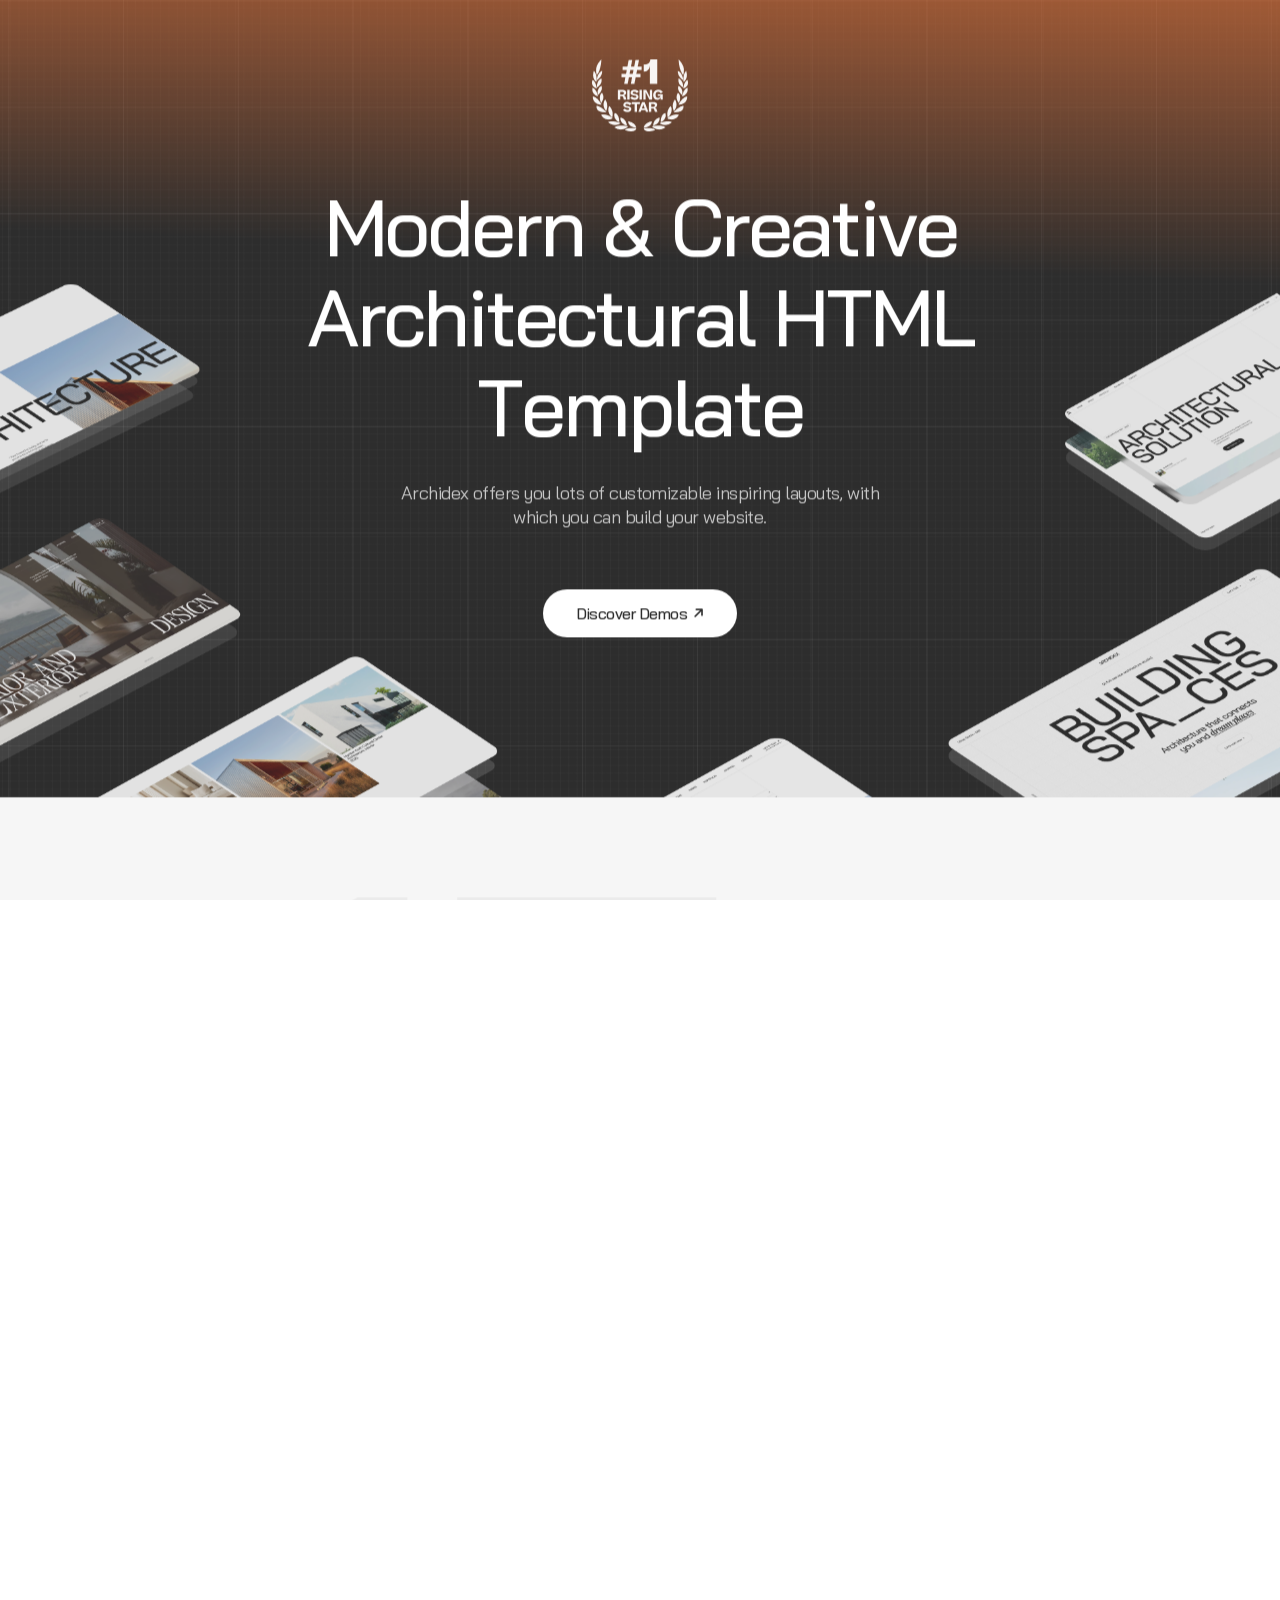
<file: index-2.html>
<!DOCTYPE html>
<html lang="en">


<!-- Mirrored from html.ravextheme.com/preview/archidex/index.html by HTTrack Website Copier/3.x [XR&CO'2014], Fri, 13 Feb 2026 06:32:47 GMT -->
<head>
    <meta charset="UTF-8">
    <meta http-equiv="X-UA-Compatible" content="IE=edge">
    <meta name="viewport" content="width=device-width, initial-scale=1.0">
    <meta name="description" content="Archidex - Architecture HTML Template">
    <title>Archidex - Architecture HTML Template</title>

    <!-- Fav Icon -->
    <link rel="icon" type="image/x-icon" href="assets/img/logo/favicon.png">

    <!-- CSS Files -->
    <link rel="stylesheet" href="assets/css/bootstrap.min.css">
    <link rel="stylesheet" href="assets/vandor/fontawesome/fontawesome-pro.min.css">
    <link rel="stylesheet" href="assets/css/meanmenu.min.css">
    <link rel="stylesheet" href="assets/css/animate.min.css">
    <link rel="stylesheet" href="assets/css/swiper.min.css">

    <!-- Template Main CSS File -->
    <link rel="stylesheet" href="assets/css/style.css">
</head>

<body>

    <div class="loader-wrap">
        <svg viewBox="0 0 1000 1000" preserveAspectRatio="none">
            <path id="svg" d="M0,1005S175,995,500,995s500,5,500,5V0H0Z"></path>
        </svg>

        <div class="loader-wrap-heading">
            <div class="load-text">
                <span>A</span>
                <span>r</span>
                <span>c</span>
                <span>h</span>
                <span>i</span>
                <span>d</span>
                <span>e</span>
                <span>x</span>
            </div>
        </div>
    </div>

    <!-- side toggle start -->
    <aside class="fix">
        <div class="side-info">
            <div class="side-info-content">
                <div class="offset-widget offset-header">
                    <div class="offset-logo">
                        <a href="index-2.html">
                            <img src="assets/img/logo/dark-logo.png" class="normal-logo" alt="Site Logo">
                        </a>
                    </div>
                    <button id="side-info-close" class="side-info-close">
                        x
                    </button>
                </div>
                <div class="mobile-menu d-xl-none fix"></div>
                <div class="offset-button">
                    <a href="https://themeforest.net/item/archidex-architecture-interior-html-template/61362984"
                        class="rr-btn" target="_blank">
                    </a>
                </div>
                <div class="offset-widget-box">
                    <h2 class="title"><a href="https://support.ravextheme.com/">Contact US</a></h2>
                    <div class="contact-meta">
                        <div class="contact-item">
                            <span class="icon"><i class="fa-solid fa-envelope"></i></span>
                            <span class="text"><a href="mailto:ravextheme@gmail.com">ravextheme@gmail.com</a></span>
                        </div>
                    </div>
                </div>
            </div>
        </div>
    </aside>
    <div class="offcanvas-overlay"></div>
    <!-- side toggle end -->


    <div class="has-smooth" id="has_smooth"></div>
    <div id="smooth-wrapper">
        <div id="smooth-content">
            <main>
                <!-- header area start -->
                <header class="header-area">
                    <div class="header-main">
                        <div class="container rr-container-1790">
                            <div class="header-area__inner">
                                <div class="header__nav">
                                    <nav class="main-menu">
                                        <ul>
                                            <li class="menu-item-has-children active">
                                                <a href="#">Demos</a>
                                                <ul class="dp-menu grid-100">
                                                    <li>
                                                        <ul>
                                                            <li><span class="title">Home</span></li>
                                                            <li><a
                                                                    href="https://html.ravextheme.com/archidex/index.html">Architecture
                                                                    Main <span class="badge">Exclusive</span></a></li>
                                                            <li><a
                                                                    href="https://html.ravextheme.com/archidex/index-02.html">Architecture
                                                                    Studio</a></li>
                                                            <li><a
                                                                    href="https://html.ravextheme.com/archidex/index-03.html">Architect
                                                                    Firm</a></li>
                                                            <li><a
                                                                    href="https://html.ravextheme.com/archidex/index-04.html">Architecture
                                                                    Classic <span class="badge">Exclusive</span></a>
                                                            </li>
                                                            <li><a
                                                                    href="https://html.ravextheme.com/archidex/index-05.html">Architecture
                                                                    Minimal</a></li>
                                                            <li><a
                                                                    href="https://html.ravextheme.com/archidex/index-06.html">Residence
                                                                </a>
                                                            </li>
                                                            <li><a
                                                                    href="https://html.ravextheme.com/archidex/index-07.html">Architecture
                                                                    bureau <span class="badge-2">Free</span></a>
                                                            </li>
                                                            <li><a
                                                                    href="https://html.ravextheme.com/archidex/index-08.html">Modern
                                                                    Architecture</a></li>
                                                            <li><a
                                                                    href="https://html.ravextheme.com/archidex/index-09.html">Architect</a>
                                                            </li>
                                                            <li><a
                                                                    href="https://html.ravextheme.com/archidex/index-10.html">Interior
                                                                    Design <span class="badge">Exclusive</span></a></li>
                                                            <li><a
                                                                    href="https://html.ravextheme.com/archidex/index-11.html">Asymmetric</a>
                                                            </li>
                                                            <li><a
                                                                    href="https://html.ravextheme.com/archidex/index-12.html">Project
                                                                    Showcase</a></li>
                                                            <li><a
                                                                    href="https://html.ravextheme.com/archidex/index-13.html">Horizontal-Showcase</a>
                                                            </li>
                                                            <li><a
                                                                    href="https://html.ravextheme.com/archidex/index-14.html">Interaction
                                                                    01</a></li>
                                                            <li><a
                                                                    href="https://html.ravextheme.com/archidex/index-15.html">Full
                                                                    Width 01</a></li>
                                                            <li><a
                                                                    href="https://html.ravextheme.com/archidex/index-16.html">Interaction
                                                                    02 <span class="badge-2">Free</span></a></li>
                                                            <li><a
                                                                    href="https://html.ravextheme.com/archidex/index-17.html">Full
                                                                    Width 02</a></li>
                                                            <li><a
                                                                    href="https://html.ravextheme.com/archidex/index-18.html">vCard</a>
                                                            </li>
                                                        </ul>
                                                    </li>
                                                    <li>
                                                        <ul>
                                                            <li><span class="title">Service </span></li>

                                                            <li><a
                                                                    href="https://html.ravextheme.com/archidex/service.html">
                                                                    Services</a></li>
                                                            <li><a
                                                                    href="https://html.ravextheme.com/archidex/service-2.html">
                                                                    Concept Design</a></li>
                                                            <li><a
                                                                    href="https://html.ravextheme.com/archidex/service-3.html">
                                                                    3D Visualization</a></li>
                                                            <li><a
                                                                    href="https://html.ravextheme.com/archidex/service-4.html">
                                                                    Urban Planning</a></li>
                                                            <li><a
                                                                    href="https://html.ravextheme.com/archidex/service-5.html">
                                                                    Interior Design</a></li>
                                                            <li><a
                                                                    href="https://html.ravextheme.com/archidex/service-6.html">
                                                                    Structural Design</a></li>
                                                            <li><a
                                                                    href="https://html.ravextheme.com/archidex/service-7.html">
                                                                    Sustainable Build</a></li>
                                                            <li><a
                                                                    href="https://html.ravextheme.com/archidex/service-8.html">
                                                                    Design Consulting</a></li>
                                                            <li><a
                                                                    href="https://html.ravextheme.com/archidex/service-9.html">
                                                                    Renovation</a></li>
                                                            <li><a
                                                                    href="https://html.ravextheme.com/archidex/service-10.html">
                                                                    Landscape Design</a></li>
                                                            <li><a
                                                                    href="https://html.ravextheme.com/archidex/service-11.html">
                                                                    Project Management</a></li>
                                                            <li><a
                                                                    href="https://html.ravextheme.com/archidex/service-details.html">
                                                                    Services Details</a></li>
                                                        </ul>
                                                    </li>
                                                    <li>
                                                        <ul>
                                                            <li><span class="title">portfolio</span></li>
                                                            <li><a
                                                                    href="https://html.ravextheme.com/archidex/portfolio.html">portfolio</a>
                                                            </li>
                                                            <li><a
                                                                    href="https://html.ravextheme.com/archidex/portfolio-2.html">Urban
                                                                    Vista</a></li>
                                                            <li><a
                                                                    href="https://html.ravextheme.com/archidex/portfolio-3.html">Skyline
                                                                    Tower</a></li>
                                                            <li><a
                                                                    href="https://html.ravextheme.com/archidex/portfolio-4.html">The
                                                                    Minimal House</a></li>
                                                            <li><a
                                                                    href="https://html.ravextheme.com/archidex/portfolio-5.html">Nature
                                                                    Pavilion</a></li>
                                                            <li><a
                                                                    href="https://html.ravextheme.com/archidex/portfolio-6.html">Axis
                                                                    Residence</a></li>
                                                            <li><a
                                                                    href="https://html.ravextheme.com/archidex/portfolio-7.html">Concrete
                                                                    Harmony</a></li>
                                                            <li><a
                                                                    href="https://html.ravextheme.com/archidex/portfolio-8.html">Linear
                                                                    Studio</a></li>
                                                            <li><a
                                                                    href="https://html.ravextheme.com/archidex/portfolio-9.html">The
                                                                    Courtyard</a></li>
                                                            <li><a
                                                                    href="https://html.ravextheme.com/archidex/portfolio-10.html">Horizon
                                                                    Villa</a></li>
                                                            <li><a
                                                                    href="https://html.ravextheme.com/archidex/portfolio-11.html">Forma
                                                                    Center</a></li>
                                                            <li><a
                                                                    href="https://html.ravextheme.com/archidex/portfolio-12.html">Aero
                                                                    Space</a></li>
                                                            <li><a
                                                                    href="https://html.ravextheme.com/archidex/portfolio-details.html">Portfolio
                                                                    Details</a></li>
                                                        </ul>
                                                    </li>
                                                    <li>
                                                        <ul>
                                                            <li><span class="title">Pages</span></li>
                                                            <li><a
                                                                    href="https://html.ravextheme.com/archidex/about.html">About
                                                                    Us</a></li>
                                                            <li><a
                                                                    href="https://html.ravextheme.com/archidex/gallery.html">Gallery</a>
                                                            </li>
                                                            <li><a
                                                                    href="https://html.ravextheme.com/archidex/team.html">Team</a>
                                                            </li>
                                                            <li><a
                                                                    href="https://html.ravextheme.com/archidex/team-details.html">Team
                                                                    Details</a></li>
                                                            <li><a
                                                                    href="https://html.ravextheme.com/archidex/blog.html">Blog</a>
                                                            </li>
                                                            <li><a
                                                                    href="https://html.ravextheme.com/archidex/blog-details.html">Blog
                                                                    Details</a></li>
                                                            <li><a
                                                                    href="https://html.ravextheme.com/archidex/faq.html">Faq</a>
                                                            </li>
                                                            <li><a
                                                                    href="https://html.ravextheme.com/archidex/contact.html">Contact</a>
                                                            </li>

                                                        </ul>
                                                    </li>
                                                </ul>
                                            </li>
                                            <li class="menu-item-has-children">
                                                <!-- <a  href="#">Features</a> -->
                                                <button class="scroll-btn"
                                                    data-target="#core-feature1">Features</button>

                                            </li>
                                            <li class="menu-item-has-children">
                                                <a
                                                    href="https://html.ravextheme.com/documentation/archidex/">Documentation</a>
                                            </li>
                                        </ul>
                                    </nav>
                                </div>
                                <div class="header__logo">
                                    <a href="index-2.html">
                                        <img src="assets/img/logo/Logo.png" class="normal-logo" alt="Site Logo">
                                    </a>
                                </div>
                                <div class="header__button">
                                    <a href="https://themeforest.net/item/archidex-architecture-interior-html-template/61362984?s_rank=1"
                                        target="_blank" class="rr-btn-primary has-icon">
                                        <span class="text">BUY TEMPLATE</span>
                                        <i class="fa-solid fa-arrow-right"></i>
                                    </a>
                                    <div class="header__navicon d-xl-none">
                                        <button class="side-toggle"><img src="assets/img/icon/menu.svg"
                                                alt="image"></button>
                                    </div>
                                </div>

                            </div>
                        </div>
                    </div>
                </header>
                <!-- header area end -->

                <!-- hero start  -->
                <section class="hero theme-bg-primary-2">
                    <div class="hero__wrapper">
                        <div class="hero-bg"><img src="assets/img/hero/hero-bg.png" alt="image"></div>
                        <div class="hero-shape"><img src="assets/img/hero/line-shape.png" alt="image"></div>
                        <div class="container rr-container-1790">
                            <div class="hero__inner">
                                <div class="hero__content">
                                    <img class="badge-2" src="assets/img/hero/badge.png" alt="image">
                                    <h1 class="hero__title rr-title-anim">Modern & Creative Architectural
                                        <span>HTML</span> Template
                                    </h1>
                                    <p>Archidex offers you lots of customizable inspiring layouts, with which you can
                                        build your website.</p>

                                    <a href="https://html.ravextheme.com/archidex/index.html"
                                        class="rr-btn-primary has-icon">
                                        <span class="text">Discover Demos</span>
                                        <i class="fa-solid fa-arrow-right"></i>
                                    </a>
                                </div>
                            </div>
                        </div>
                    </div>
                </section>
                <!-- hero end  -->

                <!-- ready-demo start  -->
                <section class="ready-demo section-space">
                    <div class="container rr-container-1650">
                        <div class="ready-demo__wrap">
                            <div class="demo-image">
                                <img src="assets/img/ready-demo/demo-number.png" alt="img not found">
                            </div>
                            <div class="ready-demo__content">
                                <h4 class="subtitle wow fade-in-bottom" data-wow-delay="450ms">Best-in-class</h4>
                                <h2 class="ready-demo__heading-title rr-title-anim"><span>Creative and modern</span>
                                    Architecture
                                    websites
                                </h2>
                                <p class="ready-demo__desc">Import a complete website with a single click or mix and
                                    match
                                    200+ <br> section blocks to
                                    create a unique site.</p>
                            </div>
                        </div>
                        <div class="ready-demo__wrapper">
                            <div class="ready-demo__item wow fade-in-bottom" data-wow-delay="300ms">
                                <form action="#">
                                    <ul class="ready-demo__list">
                                        <li></li>
                                        <li></li>
                                        <li></li>
                                    </ul>
                                    <input type="email" placeholder="ravex-themes.com">
                                </form>
                                <div class="ready-demo__thumb">
                                    <a href="https://html.ravextheme.com/archidex/index.html"><img
                                            src="assets/img/ready-demo/archidex-img_01.jpg" alt="img not found"></a>
                                </div>
                                <h2 class="ready-demo__title"><a
                                        href="https://html.ravextheme.com/archidex/index.html">Architecture Main</a>
                                </h2>
                            </div>
                            <div class="ready-demo__item wow fade-in-bottom" data-wow-delay="350ms">
                                <form action="#">
                                    <ul class="ready-demo__list">
                                        <li></li>
                                        <li></li>
                                        <li></li>
                                    </ul>
                                    <input type="email" placeholder="ravex-themes.com">
                                </form>
                                <div class="ready-demo__thumb">
                                    <a href="https://html.ravextheme.com/archidex/index-02.html"><img
                                            src="assets/img/ready-demo/archidex-img_02.jpg" alt="img not found"></a>
                                </div>
                                <h2 class="ready-demo__title"><a
                                        href="https://html.ravextheme.com/archidex/index-02.html">Architecture
                                        Studio</a></h2>
                            </div>
                            <div class="ready-demo__item wow fade-in-bottom" data-wow-delay="350ms">
                                <form action="#">
                                    <ul class="ready-demo__list">
                                        <li></li>
                                        <li></li>
                                        <li></li>
                                    </ul>
                                    <input type="email" placeholder="ravex-themes.com">
                                </form>
                                <div class="ready-demo__thumb">
                                    <a href="https://html.ravextheme.com/archidex/index-03.html"><img
                                            src="assets/img/ready-demo/archidex-img_03.jpg" alt="img not found"></a>
                                </div>
                                <h2 class="ready-demo__title"><a
                                        href="https://html.ravextheme.com/archidex/index-03.html">Architect Firm</a>
                                </h2>
                            </div>
                            <div class="ready-demo__item wow fade-in-bottom" data-wow-delay="650ms">
                                <form action="#">
                                    <ul class="ready-demo__list">
                                        <li></li>
                                        <li></li>
                                        <li></li>
                                    </ul>
                                    <input type="email" placeholder="ravex-themes.com">
                                </form>
                                <div class="ready-demo__thumb">
                                    <a href="https://html.ravextheme.com/archidex/index-04.html"><img
                                            src="assets/img/ready-demo/archidex-img_04.jpg" alt="img not found"></a>
                                </div>
                                <h2 class="ready-demo__title"><a
                                        href="https://html.ravextheme.com/archidex/index-04.html">Architecture
                                        Classic</a></h2>
                            </div>
                            <div class="ready-demo__item wow fade-in-bottom" data-wow-delay="400ms">
                                <form action="#">
                                    <ul class="ready-demo__list">
                                        <li></li>
                                        <li></li>
                                        <li></li>
                                    </ul>
                                    <input type="email" placeholder="ravex-themes.com">
                                </form>
                                <div class="ready-demo__thumb">
                                    <a href="https://html.ravextheme.com/archidex/index-05.html"><img
                                            src="assets/img/ready-demo/archidex-img_05.jpg" alt="img not found"></a>
                                </div>
                                <h2 class="ready-demo__title"><a
                                        href="https://html.ravextheme.com/archidex/index-05.html">Architecture
                                        Minimal</a></h2>
                            </div>
                            <div class="ready-demo__item wow fade-in-bottom" data-wow-delay="450ms">
                                <form action="#">
                                    <ul class="ready-demo__list">
                                        <li></li>
                                        <li></li>
                                        <li></li>
                                    </ul>
                                    <input type="email" placeholder="ravex-themes.com">
                                </form>
                                <div class="ready-demo__thumb">
                                    <a href="https://html.ravextheme.com/archidex/index-06.html"><img
                                            src="assets/img/ready-demo/archidex-img_06.jpg" alt="img not found"></a>
                                </div>
                                <h2 class="ready-demo__title"><a
                                        href="https://html.ravextheme.com/archidex/index-06.html">Residence</a></h2>
                            </div>
                            <div class="ready-demo__item wow fade-in-bottom" data-wow-delay="450ms">
                                <form action="#">
                                    <ul class="ready-demo__list">
                                        <li></li>
                                        <li></li>
                                        <li></li>
                                    </ul>
                                    <input type="email" placeholder="ravex-themes.com">
                                </form>
                                <div class="ready-demo__thumb">
                                    <a href="https://html.ravextheme.com/archidex/index-07.html"><img
                                            src="assets/img/ready-demo/archidex-img_07.jpg" alt="img not found"></a>
                                </div>
                                <h2 class="ready-demo__title"><a
                                        href="https://html.ravextheme.com/archidex/index-07.html">Architecture
                                        Bureau</a></h2>
                            </div>
                            <div class="ready-demo__item wow fade-in-bottom" data-wow-delay="300ms">
                                <form action="#">
                                    <ul class="ready-demo__list">
                                        <li></li>
                                        <li></li>
                                        <li></li>
                                    </ul>
                                    <input type="email" placeholder="ravex-themes.com">
                                </form>
                                <div class="ready-demo__thumb">
                                    <a href="https://html.ravextheme.com/archidex/index-08.html"><img
                                            src="assets/img/ready-demo/archidex-img_08.jpg" alt="img not found"></a>
                                </div>
                                <h2 class="ready-demo__title"><a
                                        href="https://html.ravextheme.com/archidex/index-08.html">Modern
                                        Architecture</a></h2>
                            </div>
                            <div class="ready-demo__item wow fade-in-bottom" data-wow-delay="500ms">
                                <form action="#">
                                    <ul class="ready-demo__list">
                                        <li></li>
                                        <li></li>
                                        <li></li>
                                    </ul>
                                    <input type="email" placeholder="ravex-themes.com">
                                </form>
                                <div class="ready-demo__thumb">
                                    <a href="https://html.ravextheme.com/archidex/index-09.html"><img
                                            src="assets/img/ready-demo/archidex-img_09.jpg" alt="img not found"></a>
                                </div>
                                <h2 class="ready-demo__title"><a
                                        href="https://html.ravextheme.com/archidex/index-09.html">Architect</a></h2>
                            </div>
                            <div class="ready-demo__item wow fade-in-bottom" data-wow-delay="550ms">
                                <form action="#">
                                    <ul class="ready-demo__list">
                                        <li></li>
                                        <li></li>
                                        <li></li>
                                    </ul>
                                    <input type="email" placeholder="ravex-themes.com">
                                </form>
                                <div class="ready-demo__thumb">
                                    <a href="https://html.ravextheme.com/archidex/index-10.html"><img
                                            src="assets/img/ready-demo/archidex-img_10.jpg" alt="img not found"></a>
                                </div>
                                <h2 class="ready-demo__title"><a
                                        href="https://html.ravextheme.com/archidex/index-10.html">Interior Design</a>
                                </h2>
                            </div>
                            <div class="ready-demo__item wow fade-in-bottom" data-wow-delay="600ms">
                                <form action="#">
                                    <ul class="ready-demo__list">
                                        <li></li>
                                        <li></li>
                                        <li></li>
                                    </ul>
                                    <input type="email" placeholder="ravex-themes.com">
                                </form>
                                <div class="ready-demo__thumb">
                                    <a href="https://html.ravextheme.com/archidex/index-11.html"><img
                                            src="assets/img/ready-demo/archidex-img_11.jpg" alt="img not found"></a>
                                </div>
                                <h2 class="ready-demo__title"><a
                                        href="https://html.ravextheme.com/archidex/index-11.html">Asymmetric</a></h2>
                            </div>
                            <div class="ready-demo__item wow fade-in-bottom" data-wow-delay="650ms">
                                <form action="#">
                                    <ul class="ready-demo__list">
                                        <li></li>
                                        <li></li>
                                        <li></li>
                                    </ul>
                                    <input type="email" placeholder="ravex-themes.com">
                                </form>
                                <div class="ready-demo__thumb">
                                    <a href="https://html.ravextheme.com/archidex/index-12.html"><img
                                            src="assets/img/ready-demo/archidex-img_12.jpg" alt="img not found"></a>
                                </div>
                                <h2 class="ready-demo__title"><a
                                        href="https://html.ravextheme.com/archidex/index-12.html">Project Showcase</a>
                                </h2>
                            </div>
                            <div class="ready-demo__item wow fade-in-bottom" data-wow-delay="600ms">
                                <form action="#">
                                    <ul class="ready-demo__list">
                                        <li></li>
                                        <li></li>
                                        <li></li>
                                    </ul>
                                    <input type="email" placeholder="ravex-themes.com">
                                </form>
                                <div class="ready-demo__thumb">
                                    <a href="https://html.ravextheme.com/archidex/index-13.html"><img
                                            src="assets/img/ready-demo/archidex-img_13.jpg" alt="img not found"></a>
                                </div>
                                <h2 class="ready-demo__title"><a
                                        href="https://html.ravextheme.com/archidex/index-13.html">Horizontal
                                        Showcase</a></h2>
                            </div>
                            <div class="ready-demo__item wow fade-in-bottom" data-wow-delay="650ms">
                                <form action="#">
                                    <ul class="ready-demo__list">
                                        <li></li>
                                        <li></li>
                                        <li></li>
                                    </ul>
                                    <input type="email" placeholder="ravex-themes.com">
                                </form>
                                <div class="ready-demo__thumb">
                                    <a href="https://html.ravextheme.com/archidex/index-14.html"><img
                                            src="assets/img/ready-demo/archidex-img_14.jpg" alt="img not found"></a>
                                </div>
                                <h2 class="ready-demo__title"><a
                                        href="https://html.ravextheme.com/archidex/index-14.html">Interaction Links</a>
                                </h2>
                            </div>
                            <div class="ready-demo__item wow fade-in-bottom" data-wow-delay="600ms">
                                <form action="#">
                                    <ul class="ready-demo__list">
                                        <li></li>
                                        <li></li>
                                        <li></li>
                                    </ul>
                                    <input type="email" placeholder="ravex-themes.com">
                                </form>
                                <div class="ready-demo__thumb">
                                    <a href="https://html.ravextheme.com/archidex/index-15.html"><img
                                            src="assets/img/ready-demo/archidex-img_15.jpg" alt="img not found"></a>
                                </div>
                                <h2 class="ready-demo__title"><a
                                        href="https://html.ravextheme.com/archidex/index-15.html">Interaction Links</a>
                                </h2>
                            </div>
                            <div class="ready-demo__item wow fade-in-bottom" data-wow-delay="600ms">
                                <form action="#">
                                    <ul class="ready-demo__list">
                                        <li></li>
                                        <li></li>
                                        <li></li>
                                    </ul>
                                    <input type="email" placeholder="ravex-themes.com">
                                </form>
                                <div class="ready-demo__thumb">
                                    <a href="https://html.ravextheme.com/archidex/index-16.html"><img
                                            src="assets/img/ready-demo/archidex-img_16.jpg" alt="img not found"></a>
                                </div>
                                <h2 class="ready-demo__title"><a
                                        href="https://html.ravextheme.com/archidex/index-15.html">V-card</a></h2>
                            </div>
                            <div class="ready-demo__item wow fade-in-bottom" data-wow-delay="600ms">
                                <form action="#">
                                    <ul class="ready-demo__list">
                                        <li></li>
                                        <li></li>
                                        <li></li>
                                    </ul>
                                    <input type="email" placeholder="ravex-themes.com">
                                </form>
                                <div class="ready-demo__thumb">
                                    <a href="https://html.ravextheme.com/archidex/index-17.html"><img
                                            src="assets/img/ready-demo/archidex-img_17.jpg" alt="img not found"></a>
                                </div>
                                <h2 class="ready-demo__title"><a
                                        href="https://html.ravextheme.com/archidex/index-15.html">Full Width</a></h2>
                            </div>
                            <div class="ready-demo__item wow fade-in-bottom" data-wow-delay="600ms">
                                <form action="#">
                                    <ul class="ready-demo__list">
                                        <li></li>
                                        <li></li>
                                        <li></li>
                                    </ul>
                                    <input type="email" placeholder="ravex-themes.com">
                                </form>
                                <div class="ready-demo__thumb">
                                    <a href="https://html.ravextheme.com/archidex/index-18.html"><img
                                            src="assets/img/ready-demo/archidex-img_18.jpg" alt="img not found"></a>
                                </div>
                                <h2 class="ready-demo__title"><a
                                        href="https://html.ravextheme.com/archidex/index-15.html">Full Width</a></h2>
                            </div>
                        </div>
                    </div>
                </section>
                <!-- ready-demo end  -->

                <!-- core-features start  -->
                <section id="core-feature1" class="core-feature seciton-space-140">
                    <div class="container rr-container-1790">
                        <div class="core-feature-wrapper">
                            <!-- Center Logo -->
                            <div class="core-feature-center">
                                <div class="core-feature-thumb">
                                    <img src="assets/img/features/core-feature-bg.png" alt="bg not found">
                                    <div class="circle-shape">
                                        <img src="assets/img/features/core-feature-circle.png" alt="shape not found">
                                    </div>
                                </div>
                                <div class="core-feature-center-item">
                                    <img src="assets/img/logo/archidex-logo.svg" alt="Archidex Logo">
                                    <p>ARCHIDEX</p>
                                </div>
                                <div class="core-feature-text">
                                    <span class="badge">Included For Free</span>
                                    <h2 class="title rr-title-anim">Make your creative <br> <span>Architecture
                                            websites</span></h2>
                                    <p class="desc">Exclusive Features. Impress your visitors with exclusive visual
                                        effects and
                                        animations to stand out from the crowd. Create a website that stand out.</p>
                                </div>
                            </div>

                            <div class="core-feature-item item-1">
                                <div class="icon">
                                    <img src="assets/img/icon/gsap.png" alt="GSAP Animation">
                                </div>
                                <p>GSAP Animation</p>
                            </div>

                            <div class="core-feature-item item-2">
                                <div class="icon">
                                    <img src="assets/img/icon/html5.png" alt="HTML5">
                                </div>
                                <p>HTML5</p>
                            </div>

                            <div class="core-feature-item item-3">
                                <div class="icon">
                                    <img src="assets/img/icon/css3.png" alt="CSS3">
                                </div>
                                <p>CSS3</p>
                            </div>

                            <div class="core-feature-item item-4">
                                <div class="icon">
                                    <img src="assets/img/icon/translate.png" alt="Translate Ready">
                                </div>
                                <p>Translate Ready</p>
                            </div>

                            <div class="core-feature-item item-5">
                                <div class="icon">
                                    <img src="assets/img/icon/typeface.png" alt="Unique Typeface">
                                </div>
                                <p>Unique Typeface</p>
                            </div>
                        </div>
                    </div>
                </section>
                <!-- core-features end  -->

                <!-- inner-page start  -->
                <section class="inner-page">
                    <div class="inner-page__wrapper">
                        <div class="section__title-wrapper">
                            <h2 class="section__title rr-title-anim"><span>Pre-made stunning</span> inner pages </h2>
                        </div>
                        <div class="inner-page__wrap">
                            <div class="swiper inner-page-active">
                                <div class="swiper-wrapper">
                                    <div class="swiper-slide">
                                        <div class="page-inner__item">
                                            <img src="assets/img/inner-page/page_01.jpg" alt="img not found">
                                        </div>
                                    </div>
                                    <div class="swiper-slide">
                                        <div class="page-inner__item">
                                            <img src="assets/img/inner-page/page_02.jpg" alt="img not found">
                                        </div>
                                    </div>
                                    <div class="swiper-slide">
                                        <div class="page-inner__item">
                                            <img src="assets/img/inner-page/page_03.jpg" alt="img not found">
                                        </div>
                                    </div>
                                    <div class="swiper-slide">
                                        <div class="page-inner__item">
                                            <img src="assets/img/inner-page/page_04.jpg" alt="img not found">
                                        </div>
                                    </div>
                                </div>
                            </div>

                            <div dir="rtl">
                                <div class="swiper inner-page-active__rtl">
                                    <div class="swiper-wrapper">
                                        <div class="swiper-slide">
                                            <div class="page-inner__item">
                                                <img src="assets/img/inner-page/page_05.jpg" alt="img not found">
                                            </div>
                                        </div>
                                        <div class="swiper-slide">
                                            <div class="page-inner__item">
                                                <img src="assets/img/inner-page/page_06.jpg" alt="img not found">
                                            </div>
                                        </div>
                                        <div class="swiper-slide">
                                            <div class="page-inner__item">
                                                <img src="assets/img/inner-page/page_07.jpg" alt="img not found">
                                            </div>
                                        </div>
                                        <div class="swiper-slide">
                                            <div class="page-inner__item">
                                                <img src="assets/img/inner-page/page_08.jpg" alt="img not found">
                                            </div>
                                        </div>
                                        <div class="swiper-slide">
                                            <div class="page-inner__item">
                                                <img src="assets/img/inner-page/page_04.jpg" alt="img not found">
                                            </div>
                                        </div>
                                    </div>
                                </div>
                            </div>
                        </div>
                    </div>
                </section>
                <!-- inner-page end -->

                <!-- features start  -->
                <section id="#why" class="features section-space-top">
                    <div class="features-wrapper">
                        <div class="section-heading-top">
                            <h2 class="features-title rr-title-anim">Features.</h2>
                            <div class="text">
                                <p class="desc">From advanced customization options to powerful functionalities, <br>
                                    everything
                                    comes in one package.</p>
                                <h3 class="title rr-title-anim">Take your site to <span>the next level</span> <br> with
                                    these features
                                    and more!</h3>
                            </div>
                        </div>
                        <div class="container rr-container-1790">
                            <div class="features-wrap wow fade-in-bottom" data-wow-delay="650ms">
                                <div class="features-left-sidebar">
                                    <div class="features-item-1">
                                        <h4 class="title">Super Fast Speed <br> & Performance</h4>
                                        <span>A-Score Page Speed!</span>
                                        <img src="assets/img/features/speed.png" alt="img not found">
                                    </div>
                                    <div class="features-item-2">
                                        <h4 class="title">Unleash Creativity <br> With Endless <br> Colors</h4>
                                        <img src="assets/img/features/color-1.png" alt="img not found">
                                        <img class="color-2" src="assets/img/features/choose-color.png"
                                            alt="img not found">
                                    </div>
                                </div>
                                <div class="features-thumb">
                                    <img src="assets/img/features/building-space.jpg" alt="img not found">
                                </div>
                                <div class="features-right-sidebar">
                                    <div class="features-animation-gsap">
                                        <div class="shape">
                                            <img src="assets/img/features/shape_1.png" alt="shape not found">
                                            <img src="assets/img/features/shape_2.png" alt="shape not found">
                                        </div>
                                        <h4 class="title">Animate Builder <br> With GSAP</h4>
                                        <div class="icon">
                                            <img src="assets/img/icon/gsap-greensock.png" alt="icon not found">
                                            <img class="color-2" src="assets/img/features/gsap-frem.png"
                                                alt="img not found">
                                        </div>
                                    </div>
                                    <div class="customize-fonts-feature">
                                        <h4 class="title">Customize Your Site <br> With Fonts</h4>
                                        <img src="assets/img/features/trypography.png" alt="img not found">
                                    </div>
                                </div>
                            </div>
                            <div class="features-box">
                                <div class="choose-our-archidex" data-background="assets/img/features/achidex_bg.png">
                                    <div class="content">
                                        <h4 class="title">To Build an Outstanding Website <br> Choose Our
                                            Archidex.</h4>
                                        <p>Click the purchase button & feel to enjoy.</p>
                                    </div>
                                    <div class="features-btn">
                                        <a href="https://themeforest.net/item/archidex-architecture-interior-html-template/61362984?s_rank=1"
                                            target="_blank" class="purchase-btn">Purchase Now</a>
                                    </div>
                                </div>
                                <div class="customize-feature">
                                    <h4 class="title">Easy to Customize</h4>
                                    <ul class="tag-list">
                                        <li>Flexible</li>
                                        <li>User Friendly</li>
                                    </ul>
                                    <div class="customize-mockup">
                                        <img src="assets/img/features/mocup_1.png" alt="mocup not found">
                                    </div>
                                </div>
                            </div>
                        </div>
                    </div>
                </section>
                <!-- features end -->

                <!-- device-preview start  -->
                <section class="responsive-section">
                    <div class="responsive-wrapper">
                        <div class="responsive-title">
                            <h2 class="title rr-title-anim">Looks amazing on <span>any devices</span></h2>
                        </div>
                        <div class="device-list">
                            <div class="device-item wow fade-in-bottom" data-wow-delay="550ms">
                                <img src="assets/img/icon/desktop.png" alt="Desktop">
                                <h4 class="device-number">1920 x 1080px</h4>
                                <p>Full Screen Layout</p>
                            </div>
                            <div class="device-item active wow fade-in-bottom" data-wow-delay="600ms">
                                <img src="assets/img/icon/laptop.png" alt="Notebook">
                                <h4 class="device-number">1364 x 768px</h4>
                                <p>Notebook Screen Layout</p>
                            </div>
                            <div class="device-item wow fade-in-bottom" data-wow-delay="650ms">
                                <img src="assets/img/icon/tab-screen.png" alt="Tablet">
                                <h4 class="device-number">1024 x 768px</h4>
                                <p>Tablet Screen Layout</p>
                            </div>
                            <div class="device-item wow fade-in-bottom" data-wow-delay="500ms">
                                <img src="assets/img/icon/mobile-screen.png" alt="Mobile">
                                <h4 class="device-number">375 x 667px</h4>
                                <p>Mobile Screen Layout</p>
                            </div>
                        </div>
                    </div>
                </section>
                <!-- device-preview end  -->

                <!-- architecture slider start  -->
                <section class="architecture-slider">
                    <div class="architecture-slider__inner">
                        <div class="architecture-slide-wrapper">
                            <div class="architecture-slider-item">
                                <h2 class="title rr-title-anim">Architectural Design</h2>
                            </div>
                            <div class="architecture-slider-item">
                                <h2 class="title rr-title-anim">Architectural Design</h2>
                            </div>
                            <div class="architecture-slider-item">
                                <h2 class="title rr-title-anim">Architectural Design</h2>
                            </div>
                        </div>
                    </div>
                </section>
                <!-- architecture slider end -->


                <!-- template-library start  -->
                <section class="template-library section-space-top d-none">
                    <div class="container">
                        <div class="section__title-wrapper">
                            <h2 class="section__title rr-title-anim">
                                <span>Template Library.</span> <br>
                                jump-start your <br>
                                design.
                            </h2>
                        </div>
                        <div class="template-library__content section-space-bottom-100">
                            <div class="number wow fade-in-bottom" data-wow-delay="350ms">
                                <h2>40 <span><img src="assets/img/template-library/shape.png" alt=""></span></h2>
                            </div>
                            <div class="text wow fade-in-right" data-wow-delay="350ms">
                                <p class="description">The ultimate collection crafted by world-class designers. Import
                                    a pre-built section block with a single click or save your own custom block to
                                    re-use on other pages. Build different section blocks to jump start your design
                                    phase and create unique combinations with ease.</p>
                                <a href="https://themeforest.net/item/archidex-architecture-interior-html-template/61362984"
                                    class="rr-btn rr-btn__black">
                                    <span class="btn-wrap">
                                        <span class="text-one">Purchase Now <img
                                                src="assets/img/icon/arrow-right-white.svg" alt="img"></span>
                                        <span class="text-two">Purchase Now <img
                                                src="assets/img/icon/arrow-right-white.svg" alt="img"></span>
                                    </span>
                                </a>
                            </div>
                        </div>
                    </div>
                    <div class="template-library__wrapper">
                        <div class="template-library__slider-1">
                            <div class="template-library__inner">
                                <div class="template-library__item">
                                    <img src="assets/img/template-library/image-1.jpg" alt="img not found">
                                </div>
                                <div class="template-library__item">
                                    <img src="assets/img/template-library/image-2.jpg" alt="img not found">
                                </div>
                                <div class="template-library__item">
                                    <img src="assets/img/template-library/image-3.jpg" alt="img not found">
                                </div>
                                <div class="template-library__item">
                                    <img src="assets/img/template-library/image-4.jpg" alt="img not found">
                                </div>
                                <div class="template-library__item">
                                    <img src="assets/img/template-library/image-5.jpg" alt="img not found">
                                </div>
                                <div class="template-library__item">
                                    <img src="assets/img/template-library/image-6.jpg" alt="img not found">
                                </div>
                                <div class="template-library__item">
                                    <img src="assets/img/template-library/image-7.jpg" alt="img not found">
                                </div>
                                <div class="template-library__item">
                                    <img src="assets/img/template-library/image-8.jpg" alt="img not found">
                                </div>
                            </div>
                        </div>
                        <div class="template-library__slider-2">
                            <div class="template-library__inner">
                                <div class="template-library__item">
                                    <img src="assets/img/template-library/image-1.jpg" alt="img not found">
                                </div>
                                <div class="template-library__item">
                                    <img src="assets/img/template-library/image-2.jpg" alt="img not found">
                                </div>
                                <div class="template-library__item">
                                    <img src="assets/img/template-library/image-3.jpg" alt="img not found">
                                </div>
                                <div class="template-library__item">
                                    <img src="assets/img/template-library/image-4.jpg" alt="img not found">
                                </div>
                                <div class="template-library__item">
                                    <img src="assets/img/template-library/image-5.jpg" alt="img not found">
                                </div>
                                <div class="template-library__item">
                                    <img src="assets/img/template-library/image-6.jpg" alt="img not found">
                                </div>
                                <div class="template-library__item">
                                    <img src="assets/img/template-library/image-7.jpg" alt="img not found">
                                </div>
                                <div class="template-library__item">
                                    <img src="assets/img/template-library/image-8.jpg" alt="img not found">
                                </div>
                            </div>
                        </div>
                    </div>
                </section>
                <!-- template-library end  -->

                <!-- start build section  -->
                <section class="builder-features section-space theme-bg-primary d-none">
                    <div class="container">
                        <div class="row">
                            <div class="col-xl-6">
                                <div class="builder-features__content">
                                    <div class="builder-features__content-top-header">
                                        <span><img src="assets/img/build/top-header-icon.png" alt="img"></span>
                                        <p>Elementor</p> <cite>Builder</cite>
                                    </div>
                                    <div class="section__title-wrapper">
                                        <h2 class="section__title text-white rr-title-anim">Build <br>
                                            effortlessly <br>
                                            with drag and <br>
                                            drop page <br>
                                            builder.</h2>

                                        <p class="des">Build eye-catching and high-performing websites <br>quickly and
                                            easily using intuitive drag-and-drop <br> Elementor page builders.</p>
                                    </div>
                                </div>
                            </div>
                            <div class="col-xl-6">
                                <div class="builder-features__media">
                                    <div class="builder-features__media-thumb ">
                                        <img src="assets/img/build/bg-img.png" alt="img">
                                        <div class="shape-1"><img src="assets/img/build/list-img.png" alt="img"></div>
                                        <div class="shape-2"><img src="assets/img/build/null-img.png" alt="img"></div>
                                    </div>
                                </div>
                            </div>
                        </div>
                        <div class="builder-features__features">
                            <div class="builder-features__features-item wow fade-in-bottom" data-wow-delay="150ms">
                                <span class="icon"><img src="assets/img/build/f-icon-1.png" alt="img"></span>
                                <p class="caption">Drag and Drop <br> Editing</p>
                            </div>
                            <div class="builder-features__features-item wow fade-in-bottom" data-wow-delay="200ms">
                                <span class="icon"><img src="assets/img/build/f-icon-2.png" alt="img"></span>
                                <p class="caption">320+ standard and <br> custom widgets.</p>
                            </div>
                            <div class="builder-features__features-item wow fade-in-bottom" data-wow-delay="300ms">
                                <span class="icon"><img src="assets/img/build/f-icon-3.png" alt="img"></span>
                                <p class="caption">40+ Template <br> Library</p>
                            </div>
                            <div class="builder-features__features-item wow fade-in-bottom" data-wow-delay="450ms">
                                <span class="icon"><img src="assets/img/build/f-icon-4.png" alt="img"></span>
                                <p class="caption">Responsive <br> Design</p>
                            </div>
                            <div class="builder-features__features-item wow fade-in-bottom" data-wow-delay="500ms">
                                <span class="icon"><img src="assets/img/build/f-icon-5.png" alt="img"></span>
                                <p class="caption">No coding <br> required</p>
                            </div>
                        </div>
                    </div>
                </section>
                <!-- builder-features end  -->

                <!-- widget-collection start  -->
                <section class="widget-collection theme-bg-primary ">
                    <div class="section__title-wrapper wow fade-in-bottom" data-wow-delay="300ms">
                        <div class="section__content">
                            <div class="shape-white">
                                <img src="assets/img/features/shape_light.png" alt="shape not found">
                            </div>
                            <p class="desc">ARCHIDEX OFFERS A COMPLETE TOOLKIT OF ELEMENTS.</p>
                            <div class="icon">
                                <img src="assets/img/icon/arrow-right.svg" alt="icon not found">
                            </div>
                            <h2 class="title rr-title-anim">80+ <span>Premium Elements </span></h2>
                        </div>
                    </div>
                    <div class="widget-collection__wrapper section-space-bottom-130">
                        <div class="widget-collection__slider-1">
                            <div class="widget-collection__inner">
                                <div class="widget-collection__item">
                                    <span>
                                        <img src="assets/img/icon/widget_1.svg" alt="icon not found">
                                    </span>
                                    Full Screen Slider
                                </div>
                                <div class="widget-collection__item">
                                    <span>
                                        <img src="assets/img/icon/widget_2.svg" alt="icon not found">
                                    </span>
                                    Advance Tab
                                </div>
                                <div class="widget-collection__item">
                                    <span>
                                        <img src="assets/img/icon/widget_3.svg" alt="icon">
                                    </span> Google Map
                                </div>
                                <div class="widget-collection__item">
                                    <span>
                                        <img src="assets/img/icon/widget_4.svg" alt="icon">
                                    </span>Video
                                </div>
                                <div class="widget-collection__item">
                                    <span>
                                        <img src="assets/img/icon/widget_5.svg" alt="icon">
                                    </span> Social Elements
                                </div>
                                <div class="widget-collection__item">
                                    <span>
                                        <img src="assets/img/icon/widget_6.svg" alt="icon">
                                    </span> Heading
                                </div>
                                <div class="widget-collection__item">
                                    <span>
                                        <img src="assets/img/icon/widget_7.svg" alt="icon">
                                    </span> Icon Box
                                </div>
                                <div class="widget-collection__item">
                                    <span>
                                        <img src="assets/img/icon/widget_8.svg" alt="icon">
                                    </span>Property Listing
                                    Search
                                </div>
                                <div class="widget-collection__item">
                                    <span>
                                        <img src="assets/img/icon/widget_9.svg" alt="icon">
                                    </span> Animations
                                </div>
                                <div class="widget-collection__item">
                                    <span>
                                        <img src="assets/img/icon/widget_10.svg" alt="icon">
                                    </span> Gallery
                                </div>
                                <!-- duplicated content -->
                                <div class="widget-collection__item">
                                    <span>
                                        <img src="assets/img/icon/widget_1.svg" alt="icon not found">
                                    </span>
                                    Full Screen Slider
                                </div>
                                <div class="widget-collection__item">
                                    <span>
                                        <img src="assets/img/icon/widget_2.svg" alt="icon not found">
                                    </span>
                                    Advance Tab
                                </div>
                                <div class="widget-collection__item">
                                    <span>
                                        <img src="assets/img/icon/widget_3.svg" alt="icon">
                                    </span> Google Map
                                </div>
                                <div class="widget-collection__item">
                                    <span>
                                        <img src="assets/img/icon/widget_4.svg" alt="icon">
                                    </span>Video
                                </div>
                                <div class="widget-collection__item">
                                    <span>
                                        <img src="assets/img/icon/widget_5.svg" alt="icon">
                                    </span> Social Elements
                                </div>
                                <div class="widget-collection__item">
                                    <span>
                                        <img src="assets/img/icon/widget_6.svg" alt="icon">
                                    </span> Heading
                                </div>
                                <div class="widget-collection__item">
                                    <span>
                                        <img src="assets/img/icon/widget_7.svg" alt="icon">
                                    </span> Icon Box
                                </div>
                                <div class="widget-collection__item">
                                    <span>
                                        <img src="assets/img/icon/widget_8.svg" alt="icon">
                                    </span>Property Listing
                                    Search
                                </div>
                                <div class="widget-collection__item">
                                    <span>
                                        <img src="assets/img/icon/widget_9.svg" alt="icon">
                                    </span> Animations
                                </div>
                                <div class="widget-collection__item">
                                    <span>
                                        <img src="assets/img/icon/widget_10.svg" alt="icon">
                                    </span> Gallery
                                </div>


                            </div>
                        </div>
                        <div class="widget-collection__slider-2">
                            <div class="widget-collection__inner">
                                <div class="widget-collection__item"><span><img src="assets/img/icon/widget_10.svg"
                                            alt="icon"></span>Gallery
                                </div>
                                <div class="widget-collection__item"><span><img src="assets/img/icon/widget_11.svg"
                                            alt="icon"></span> Advance Button</div>
                                <div class="widget-collection__item"><span><img src="assets/img/icon/widget_12.svg"
                                            alt="icon"></span> Newsletter</div>
                                <div class="widget-collection__item"><span><img src="assets/img/icon/widget_13.svg"
                                            alt="icon"></span> Accordion</div>
                                <div class="widget-collection__item"><span><img src="assets/img/icon/widget_14.svg"
                                            alt="icon"></span> Team Member</div>
                                <div class="widget-collection__item"><span><img src="assets/img/icon/widget_15.svg"
                                            alt="icon"></span> Contact Form</div>
                                <div class="widget-collection__item"><span><img src="assets/img/icon/widget_4.svg"
                                            alt="icon"></span> Navbar Menu</div>
                                <div class="widget-collection__item"><span><img src="assets/img/icon/widget_1.svg"
                                            alt="icon"></span> Animated Frame</div>
                                <div class="widget-collection__item"><span><img src="assets/img/icon/widget_1.svg"
                                            alt="icon"></span> Video</div>
                                <div class="widget-collection__item"><span><img src="assets/img/icon/widget_1.svg"
                                            alt="icon"></span> Full Screen Slider</div>
                                <!-- duplicated content -->
                                <div class="widget-collection__item"><span><img src="assets/img/icon/widget_10.svg"
                                            alt="icon"></span>Gallery
                                </div>
                                <div class="widget-collection__item"><span><img src="assets/img/icon/widget_11.svg"
                                            alt="icon"></span> Advance Button</div>
                                <div class="widget-collection__item"><span><img src="assets/img/icon/widget_12.svg"
                                            alt="icon"></span> Newsletter</div>
                                <div class="widget-collection__item"><span><img src="assets/img/icon/widget_13.svg"
                                            alt="icon"></span> Accordion</div>
                                <div class="widget-collection__item"><span><img src="assets/img/icon/widget_14.svg"
                                            alt="icon"></span> Team Member</div>
                                <div class="widget-collection__item"><span><img src="assets/img/icon/widget_15.svg"
                                            alt="icon"></span> Contact Form</div>
                                <div class="widget-collection__item"><span><img src="assets/img/icon/widget_4.svg"
                                            alt="icon"></span> Navbar Menu</div>
                                <div class="widget-collection__item"><span><img src="assets/img/icon/widget_1.svg"
                                            alt="icon"></span> Animated Frame</div>
                                <div class="widget-collection__item"><span><img src="assets/img/icon/widget_1.svg"
                                            alt="icon"></span> Video</div>
                                <div class="widget-collection__item"><span><img src="assets/img/icon/widget_1.svg"
                                            alt="icon"></span> Full Screen Slider</div>
                            </div>
                        </div>
                        <div class="widget-collection__slider-3">
                            <div class="widget-collection__inner">
                                <div class="widget-collection__item"><span><img src="assets/img/icon/widget_1.svg"
                                            alt="icon"></span>Full Screen Slider</div>
                                <div class="widget-collection__item"><span><img src="assets/img/icon/widget_18.svg"
                                            alt="icon"></span>
                                    Our Process
                                </div>
                                <div class="widget-collection__item"><span><img src="assets/img/icon/widget_19.svg"
                                            alt="icon"></span> Instagram Feed</div>
                                <div class="widget-collection__item"><span><img src="assets/img/icon/widget_20.svg"
                                            alt="icon"></span> Progress Bar</div>
                                <div class="widget-collection__item"><span><img src="assets/img/icon/widget_21.svg"
                                            alt="icon"></span> Testimonial</div>
                                <div class="widget-collection__item"><span><img src="assets/img/icon/widget_22.svg"
                                            alt="icon"></span>
                                    Subscribe Form
                                </div>
                                <div class="widget-collection__item"><span><img src="assets/img/icon/widget_23.svg"
                                            alt="icon"></span> Carousel Slider
                                </div>
                                <div class="widget-collection__item"><span><img src="assets/img/icon/widget_24.svg"
                                            alt="icon"></span> Modals</div>
                                <div class="widget-collection__item"><span><img src="assets/img/icon/widget_25.svg"
                                            alt="icon"></span> Call to Action</div>
                                <div class="widget-collection__item"><span><img src="assets/img/icon/widget_9.svg"
                                            alt="icon"></span> Blog Posts</div>
                                <!-- duplicated content -->
                                <div class="widget-collection__item"><span><img src="assets/img/icon/widget_1.svg"
                                            alt="icon"></span>Full Screen Slider</div>
                                <div class="widget-collection__item"><span><img src="assets/img/icon/widget_18.svg"
                                            alt="icon"></span>
                                    Our Process
                                </div>
                                <div class="widget-collection__item"><span><img src="assets/img/icon/widget_19.svg"
                                            alt="icon"></span> Instagram Feed</div>
                                <div class="widget-collection__item"><span><img src="assets/img/icon/widget_20.svg"
                                            alt="icon"></span> Progress Bar</div>
                                <div class="widget-collection__item"><span><img src="assets/img/icon/widget_21.svg"
                                            alt="icon"></span> Testimonial</div>
                                <div class="widget-collection__item"><span><img src="assets/img/icon/widget_22.svg"
                                            alt="icon"></span>
                                    Subscribe Form
                                </div>
                                <div class="widget-collection__item"><span><img src="assets/img/icon/widget_23.svg"
                                            alt="icon"></span> Carousel Slider
                                </div>
                                <div class="widget-collection__item"><span><img src="assets/img/icon/widget_24.svg"
                                            alt="icon"></span> Modals</div>
                                <div class="widget-collection__item"><span><img src="assets/img/icon/widget_25.svg"
                                            alt="icon"></span> Call to Action</div>
                                <div class="widget-collection__item"><span><img src="assets/img/icon/widget_9.svg"
                                            alt="icon"></span> Blog Posts</div>
                            </div>
                        </div>
                        <div class="widget-collection__slider-4">
                            <div class="widget-collection__inner">
                                <div class="widget-collection__item"><span><img
                                            src="assets/img/widget-collection/widget-27.png" alt="icon"></span>Navbar
                                    Menu</div>
                                <div class="widget-collection__item"><span><img
                                            src="assets/img/widget-collection/widget-8.png" alt="icon"></span>
                                    Newsletter</div>
                                <div class="widget-collection__item"><span><img
                                            src="assets/img/widget-collection/widget-29.png" alt="icon"></span> Creative
                                    Offcanvas</div>
                                <div class="widget-collection__item"><span><img
                                            src="assets/img/widget-collection/widget-30.png" alt="icon"></span> Team
                                    Member</div>
                                <div class="widget-collection__item"><span><img
                                            src="assets/img/widget-collection/widget-31.png" alt="icon"></span> Carousel
                                    Slider</div>
                                <div class="widget-collection__item"><span><img
                                            src="assets/img/widget-collection/widget-32.png" alt="icon"></span> Social
                                    Element</div>
                                <div class="widget-collection__item"><span><img
                                            src="assets/img/widget-collection/widget-33.png" alt="icon"></span> Icon Box
                                </div>
                                <div class="widget-collection__item"><span><img
                                            src="assets/img/widget-collection/widget-34.png" alt="icon"></span> Advance
                                    Button</div>
                                <!-- duplicated content -->
                                <div class="widget-collection__item"><span><img
                                            src="assets/img/widget-collection/widget-27.png" alt="icon"></span>Navbar
                                    Menu</div>
                                <div class="widget-collection__item"><span><img
                                            src="assets/img/widget-collection/widget-8.png" alt="icon"></span>
                                    Newsletter</div>
                                <div class="widget-collection__item"><span><img
                                            src="assets/img/widget-collection/widget-29.png" alt="icon"></span> Creative
                                    Offcanvas</div>
                                <div class="widget-collection__item"><span><img
                                            src="assets/img/widget-collection/widget-30.png" alt="icon"></span> Team
                                    Member</div>
                                <div class="widget-collection__item"><span><img
                                            src="assets/img/widget-collection/widget-31.png" alt="icon"></span> Carousel
                                    Slider</div>
                                <div class="widget-collection__item"><span><img
                                            src="assets/img/widget-collection/widget-32.png" alt="icon"></span> Social
                                    Element</div>
                                <div class="widget-collection__item"><span><img
                                            src="assets/img/widget-collection/widget-33.png" alt="icon"></span> Icon Box
                                </div>
                                <div class="widget-collection__item"><span><img
                                            src="assets/img/widget-collection/widget-34.png" alt="icon"></span> Advance
                                    Button</div>
                            </div>
                        </div>
                    </div>
                </section>
                <!-- widget-collection start  -->

                <!-- footer start  -->
                <footer class="footer__area wow fade-in-bottom" data-wow-delay="400ms">
                    <div class="footer__wrapper" data-background="assets/img/footer/footer_bg.png">

                        <div class="footer__item">
                            <div class="footer__content">
                                <h2 class="footer__title rr-title-anim">Let’s Build <span>Architectural Creative</span>
                                    <br> Website
                                    Today!
                                </h2>
                                <p class="desc">It has purpose-oriented design and it is suitable for users with zero
                                    programming <br> skills as well as advanced developers. </p>
                                <div class="footer__btn wow fade-in-bottom" data-wow-delay="300ms">
                                    <a href="https://themeforest.net/item/archidex-architecture-interior-html-template/61362984" class="rr-btnm">Get
                                        Template</a>
                                </div>
                            </div>
                            <div class="footer__copyright">
                                <p class="desc">© 2026 <a href="https://themeforest.net/user/ravextheme">RavexTheme.</a>
                                    All Rights Reserved.</p>
                            </div>
                        </div>
                        <div class="footer__item">
                            <div class="footer__thumb">
                                <img src="assets/img/footer/footer-thumb.png" alt="img not found">
                            </div>

                        </div>
                    </div>
                </footer>
                <!-- footer start  -->
            </main>
        </div>
    </div>

    <script src="assets/js/jquery-3.7.1.min.js"></script>
    <script src="assets/js/bootstrap.bundle.min.js"></script>
    <script src="assets/js/jquery.meanmenu.min.js"></script>
    <script src="assets/js/gsap.min.js"></script>
    <script src="assets/js/ScrollSmoother.min.js"></script>
    <script src="assets/js/ScrollTrigger.min.js"></script>
    <script src="assets/js/ScrollToPlugin.js"></script>
    <script src="assets/js/SplitText.min.js"></script>
    <script src="assets/js/swiper.min.js"></script>
    <script src="assets/js/TextPlugin.js"></script>
    <script src="assets/js/beforeafter.jquery-1.0.0.js"></script>
    <script src="assets/js/wow.min.js"></script>
    <script src="assets/js/main.js"></script>
</body>


<!-- Mirrored from html.ravextheme.com/preview/archidex/index.html by HTTrack Website Copier/3.x [XR&CO'2014], Fri, 13 Feb 2026 06:32:47 GMT -->
</html>
</file>
<file: assets/css/style.css>
/*-----------------------------------------------------------------------------------

  Theme Name: Archidex - Architecture HTML Template
  Author: ravextheme
  Support: ravextheme@gmail.com
  Description: Archidex - Architecture HTML Template
  Version: 1.0

/*------------------------------------------------------------------------------------*/
@import url('https://fonts.googleapis.com/css2?family=Bai+Jamjuree:ital,wght@0,200;0,300;0,400;0,500;0,600;0,700;1,200;1,300;1,400;1,500;1,600;1,700&display=swap" rel="stylesheet  https://fonts.googleapis.com/css2?family=DM+Sans:ital,opsz,wght@0,9..40,100..1000;1,9..40,100..1000&family=Edu+AU+VIC+WA+NT+Hand:wght@400..700&family=Outfit:wght@100..900&display=swap');
:root {
  --primary: #111111;
  --secondary: #555555;
  --black: #111111;
  --white: #FFFFFF;
}

/* === Font Family scss (index 01) === */
/* === Tartuffo Trial scss (index 02) === */
@font-face {
  font-family: "Tartuffo_Trial-Regular";
  src: url("../fonts/Tartuffo_Trial-RegularItalic.html");
  font-weight: 400;
}
@font-face {
  font-family: "Tartuffo_Trial-Regular";
  src: url("../fonts/Tartuffo_Trial-Light.html");
  font-weight: 300;
}
@font-face {
  font-family: "Tartuffo_Trial-Regular";
  src: url("../fonts/Tartuffo_Trial-Thin.html");
  font-weight: 100;
}
@font-face {
  font-family: "Granola";
  src: url("../fonts/Granola.html");
}
@font-face {
  font-family: "BDO Grotesk";
  src: url("../fonts/BDOGrotesk-Medium.html");
  font-weight: 500;
}
@font-face {
  font-family: "Suisse Int";
  src: url("../fonts/fonnts.com-Suisse_Intl_Book.html");
  font-weight: 450;
}
:root {
  --font_bai: "Bai Jamjuree", sans-serif;
  --font_Outfit: "Edu AU VIC WA NT Hand", cursive;
  --font_granola: "Granola";
  --font_bdo-grotsk: "BDO Grotesk";
  --font_suisse-int: "Suisse Int";
  --font_tartuffotrial: "Tartuffo_Trial-Regular";
  --font_awesome: "Font Awesome 6 Pro";
}

/* === Defalut Style scss (index 03) === */
* {
  margin: 0;
  padding: 0;
}

body {
  font-family: var(--font_bai);
  line-height: 1;
  font-size: 16px;
  font-weight: 500;
  line-height: 0;
  letter-spacing: -0.48px;
}

html {
  scroll-behavior: smooth;
}

h1,
h2,
h3,
h4,
h5,
h6 {
  padding: 0;
  margin: 0;
  color: var(--primary);
  line-height: 1.22;
  font-family: var(--font_bai);
  font-weight: 500;
}

ul,
ol {
  padding: 0;
  margin: 0;
}

a {
  text-decoration: none;
  transition: all 0.3s;
  color: inherit;
}
a:hover {
  color: var(--primary);
}

button {
  background-color: transparent;
  border: 0;
}

p {
  padding: 0;
  margin: 0;
}

strong {
  font-weight: 500;
}

video,
iframe,
img {
  margin: 0;
  padding: 0;
}

img {
  max-width: 100%;
}

.medium {
  font-weight: 600;
}

.bold {
  font-weight: 700;
}

/* === Gutter scss (index 03) === */
@media only screen and (max-width: 767px) {
  .g-0 {
    padding-right: 15px;
    padding-left: 15px;
  }
  .row.g-0 {
    padding-right: 0;
    padding-left: 0;
  }
  br {
    display: none;
  }
}
main {
  display: inline-block;
  width: 100%;
  overflow: hidden;
}

h1 {
  font-size: 48px;
}

h2 {
  font-size: 36px;
}

h3 {
  font-size: 32px;
}

h4 {
  font-size: 24px;
}

h5 {
  font-size: 20px;
}

h6 {
  font-size: 18px;
}

/* === ontainer styling with full HD support  scss (index 08) === */
.container {
  --bs-gutter-x: 30px;
}
@media (min-width: 1600px) {
  .container.full-hd {
    max-width: 1920px;
    margin-left: auto;
    margin-right: auto;
    padding-left: 0;
    padding-right: 0;
  }
}

.rr-container-1790 {
  max-width: 1790px;
}

.rr-container-1650 {
  max-width: 1650px;
}

.seciton-space-140 {
  padding-top: 200px;
  padding-bottom: 140px;
}
@media only screen and (max-width: 1399px) {
  .seciton-space-140 {
    padding-top: 150px;
    padding-bottom: 100px;
  }
}
@media only screen and (max-width: 1199px) {
  .seciton-space-140 {
    padding-top: 150px;
    padding-bottom: 80px;
  }
}
@media only screen and (max-width: 767px) {
  .seciton-space-140 {
    padding-top: 120px;
    padding-bottom: 70px;
  }
}
@media (max-width: 575px) {
  .seciton-space-140 {
    padding-top: 60px;
    padding-bottom: 60px;
  }
}

.section-space-top {
  padding-top: 140px;
}
@media only screen and (max-width: 991px) {
  .section-space-top {
    padding-top: 80px;
  }
}

.section-space {
  padding-top: 100px;
  padding-bottom: 183px;
}
@media only screen and (max-width: 1199px) {
  .section-space {
    padding-top: 80px;
    padding-bottom: 140px;
  }
}
@media only screen and (max-width: 991px) {
  .section-space {
    padding-top: 70px;
    padding-bottom: 100px;
  }
}
@media only screen and (max-width: 767px) {
  .section-space {
    padding-top: 60px;
    padding-bottom: 80px;
  }
}
@media (max-width: 575px) {
  .section-space {
    padding-top: 60px;
    padding-bottom: 60px;
  }
}

/*----------------------------------------*/
/*  01. Button CSS START
/*----------------------------------------*/
.rr-btn-primary {
  gap: 6px;
  display: inline-flex;
  font-size: 16px;
  font-weight: 500;
  line-height: 16px;
  padding: 16px 33px;
  color: var(--black);
  align-items: center;
  border-radius: 500px;
  justify-content: center;
  border: 1px solid var(--border);
  transition: background 0.3s ease;
  cursor: pointer;
  background: var(--white);
}
.rr-btn-primary .text {
  z-index: 1;
  position: relative;
  display: inline-flex;
  transition: all 0.2s;
}
.rr-btn-primary .text span {
  font-size: 16px;
  font-weight: 500;
  line-height: 14px;
  letter-spacing: -2px;
  color: var(--black);
  font-family: var(--font_bai);
}
.rr-btn-primary i {
  font-size: 13px;
  line-height: 14px;
  color: var(--black);
  transition: all 0.3s;
  transform: rotate(-45deg);
}
.rr-btn-primary:hover {
  background: var(--white);
}
.rr-btn-primary:hover .text span {
  opacity: 0;
  transition: none;
  transform: translateX(-10px) scale(1.2);
}
.rr-btn-primary:hover .text span.animate {
  opacity: 1;
  color: var(--white);
  transform: translateX(0) scale(1);
  transition: opacity 0.2s ease, transform 0.2s ease, color 0.2s ease;
}
.rr-btn-primary:hover i {
  opacity: 0;
  color: var(--white);
  transform: translateX(0);
}
.rr-btn-primary.btn-black {
  padding: 13.5px 20px;
  background: var(--black);
}
.rr-btn-primary.btn-black .text span {
  color: var(--white);
  letter-spacing: -0.39px;
  text-transform: uppercase;
}
.rr-btn-primary.btn-black i {
  color: var(--black);
}
.rr-btn-primary.btn-black-2 {
  padding: 15px 34px;
  border-radius: 0;
  background: var(--black);
}
.rr-btn-primary.btn-black-2 .text span {
  color: var(--white);
  letter-spacing: -0.39px;
  text-transform: none;
}
.rr-btn-primary.btn-black-2 i {
  color: var(--black);
  rotate: -45deg;
}

.rr-btn-primary.has-icon:hover .text {
  transform: translateX(10px);
}

/* === preloader scss (index 02) === */
.loader-wrap {
  position: fixed;
  z-index: 10;
  height: 100vh;
  width: 100vw;
  left: 0;
  top: 0;
  right: 0;
  display: -webkit-box;
  display: -ms-flexbox;
  display: flex;
  overflow: hidden;
  -webkit-box-align: center;
  -ms-flex-align: center;
  align-items: center;
  -webkit-box-pack: center;
  -ms-flex-pack: center;
  justify-content: center;
  background: var(--action);
  z-index: 99999999999999;
}

.loader-wrap svg {
  position: absolute;
  top: 0;
  width: 100vw;
  height: 110vh;
  fill: #000;
}

.loader-wrap .loader-wrap-heading .load-text {
  font-size: 100px;
  font-weight: 800;
  text-transform: uppercase;
  color: var(--white);
  z-index: 20;
}
@media only screen and (max-width: 767px) {
  .loader-wrap .loader-wrap-heading .load-text {
    font-size: 50px;
  }
}
@media (max-width: 575px) {
  .loader-wrap .loader-wrap-heading .load-text {
    font-size: 40px;
  }
}

.load-text span {
  -webkit-animation: loading 1s infinite alternate;
  animation: loading 1s infinite alternate;
}

.load-text span:nth-child(1) {
  -webkit-animation-delay: 0s;
  animation-delay: 0s;
}

.load-text span:nth-child(2) {
  -webkit-animation-delay: 0.1s;
  animation-delay: 0.1s;
}

.load-text span:nth-child(3) {
  -webkit-animation-delay: 0.2s;
  animation-delay: 0.2s;
}

.load-text span:nth-child(4) {
  -webkit-animation-delay: 0.3s;
  animation-delay: 0.3s;
}

.load-text span:nth-child(5) {
  -webkit-animation-delay: 0.4s;
  animation-delay: 0.4s;
}

.load-text span:nth-child(6) {
  -webkit-animation-delay: 0.5s;
  animation-delay: 0.5s;
}

.load-text span:nth-child(7) {
  -webkit-animation-delay: 0.6s;
  animation-delay: 0.6s;
}

@-webkit-keyframes loading {
  0% {
    opacity: 1;
  }
  100% {
    opacity: 0;
  }
}
@keyframes loading {
  0% {
    opacity: 1;
  }
  100% {
    opacity: 0;
  }
}
/*----------------------------------------*/
/* menu css  */
/*----------------------------------------*/
.main-menu {
  position: relative;
}
.main-menu > ul {
  display: flex;
  list-style: none;
  margin: 0;
  padding: 0;
}
.main-menu > ul > li {
  position: relative;
  margin-right: 55px;
  cursor: pointer;
  padding: 41px 0;
}
.main-menu > ul > li:last-child {
  margin-right: 0;
}
.main-menu > ul > li.active a {
  color: var(--white);
}
.main-menu > ul > li.active a::before {
  width: 100%;
}
.main-menu > ul > li.active:hover a {
  color: rgba(255, 255, 255, 0.4);
}
.main-menu > ul > li.active:hover a::before {
  width: 0;
}
.main-menu > ul > li > a {
  text-decoration: none;
  color: rgba(255, 255, 255, 0.4);
  font-weight: 500;
  display: flex;
  align-items: center;
  gap: 6px;
  position: relative;
}
.main-menu > ul > li > a:before {
  content: "";
  left: 0;
  top: 10px;
  width: 0;
  height: 1px;
  display: block;
  position: absolute;
  background: var(--white);
  transition: all 0.3s ease-in-out;
}
.main-menu > ul > li > a::after {
  content: "";
  top: 50%;
  right: 0px;
  width: 10%;
  height: 10%;
  position: absolute;
  background-repeat: no-repeat;
  transition: transform 0.3s ease;
  background-position: right center;
  background-image: url(../img/icon/arrow.svg);
  transform: translate(-50%, 0px) rotate(0deg);
}
.main-menu > ul > li > a:hover {
  color: var(--white);
}
.main-menu > ul > li > a:hover::before {
  width: 100%;
}
.main-menu > ul > li > a:hover::after {
  transform: translate(-50%, 0px) rotate(180deg);
}
.main-menu > ul > li:hover > ul.dp-menu {
  opacity: 1;
  pointer-events: auto;
  top: 100%;
}
.main-menu ul.dp-menu {
  top: 120%;
  left: 0;
  opacity: 0;
  z-index: 10;
  width: 480px;
  padding: 20px;
  display: grid;
  position: absolute;
  border-radius: 10px;
  pointer-events: none;
  transition: all 0.3s ease;
  background-color: #171717;
  grid-template-columns: repeat(2, 1fr);
}
.main-menu ul.dp-menu.grid {
  width: 200px;
  padding: 0;
}
.main-menu ul.dp-menu.grid > li > ul > li:first-child {
  border-bottom: none;
  margin-left: 0px;
}
.main-menu ul.dp-menu.grid-100 {
  width: 1850px;
  gap: 40px;
  transform: translate(-2%, 0px);
  grid-template-columns: repeat(4, 1fr);
}
@media only screen and (max-width: 1919px) {
  .main-menu ul.dp-menu.grid-100 {
    gap: 15px;
    left: -40%;
    width: 1330px;
    transform: translate(-2%, 0px);
    grid-template-columns: repeat(5, 1fr);
  }
}
@media only screen and (max-width: 1399px) {
  .main-menu ul.dp-menu.grid-100 {
    width: 1180px;
    transform: translate(-1%, 0px);
    gap: 0;
    padding: 10px;
  }
}
.main-menu ul.dp-menu > li {
  list-style: none;
  padding: 0 10px;
}
.main-menu ul.dp-menu > li .preview {
  text-align: center;
  display: flex;
  flex-direction: column;
  background: #252525;
  padding: 30px 25px 0px;
  border-radius: 10px;
}
@media only screen and (max-width: 1399px) {
  .main-menu ul.dp-menu > li .preview {
    padding: 20px 15px 0px;
  }
}
.main-menu ul.dp-menu > li .preview .title {
  font-size: 16px;
  font-weight: 600;
  color: var(--white);
  margin-bottom: 20px;
  text-align: center;
  display: inline-block;
}
.main-menu ul.dp-menu > li .preview .preview-image {
  max-width: 300px;
}
.main-menu ul.dp-menu > li .preview .preview-image img {
  width: 100%;
  height: 100%;
  display: block;
  transition: opacity 0.3s ease;
}
.main-menu ul.dp-menu > li > ul {
  list-style: none;
  padding: 0;
}
.main-menu ul.dp-menu > li > ul > li {
  margin-bottom: 5px;
}
.main-menu ul.dp-menu > li > ul > li:first-child {
  border-bottom: 1px solid rgba(255, 255, 255, 0.1019607843);
  margin-left: 15px;
}
.main-menu ul.dp-menu > li > ul > li > span {
  font-size: 20px;
  font-weight: 600;
  color: var(--white);
  margin-bottom: 10px;
  display: inline-block;
  padding-bottom: 5px;
  cursor: context-menu;
}
.main-menu ul.dp-menu > li > ul > li > a {
  display: flex;
  align-items: center;
  gap: 15px;
  text-decoration: none;
  color: #999999;
  font-size: 15px;
  padding: 5px 0;
  transition: all 0.3s ease;
  border-radius: 10px;
  padding: 15px 10px;
}
@media only screen and (max-width: 1399px) {
  .main-menu ul.dp-menu > li > ul > li > a {
    gap: 10px;
    padding: 13px 10px;
  }
}
.main-menu ul.dp-menu > li > ul > li > a .badge {
  font-size: 10px;
  font-weight: 600;
  background: #FAE7DA;
  color: #A63F00;
  padding: 6px 12px;
  line-height: 1;
  display: flex;
  align-items: center;
  text-transform: uppercase;
  border-radius: 500px;
}
.main-menu ul.dp-menu > li > ul > li > a .badge-2 {
  font-size: 10px;
  font-weight: 600;
  background: #E8F9E8;
  color: #239E04;
  padding: 6px 11px;
  line-height: 1;
  display: flex;
  align-items: center;
  text-transform: uppercase;
  border-radius: 500px;
}
.main-menu ul.dp-menu > li > ul > li > a:hover {
  color: var(--white);
  background: #252525;
}

/* mean menu customize */
.offcanvas__menu-wrapper.mean-container .mean-nav > ul {
  padding: 0;
  margin: 0;
  width: 100%;
  list-style-type: none;
  display: block !important;
}
.offcanvas__menu-wrapper.mean-container .mean-nav > ul > li:last-child > a {
  border-bottom: 1px solid var(--black-4);
}
.offcanvas__menu-wrapper.mean-container .mean-nav {
  background: none;
  margin-top: 0;
}
.offcanvas__menu-wrapper.mean-container .mean-nav .new {
  font-size: 10px;
  font-weight: 600;
  background: #FFA38E;
  color: var(--black);
  padding: 3px 7px;
  line-height: 1;
  display: flex;
  align-items: center;
  border-radius: 2px;
}
.offcanvas__menu-wrapper.mean-container .mean-nav ul li a {
  width: 100%;
  padding: 15px 0;
  padding-inline-start: 15px;
  font-weight: 400;
  font-size: 22px;
  line-height: 1;
  color: var(--white);
  text-transform: capitalize;
  border-top: 1px solid var(--black-4);
  display: flex;
  gap: 8px;
  justify-content: flex-start;
  align-items: center;
  outline: none;
  transform: translateY(var(--y)) translateZ(0);
  transition: transform 0.4s ease, box-shadow 0.4s ease;
  box-sizing: border-box;
}
@media only screen and (max-width: 767px) {
  .offcanvas__menu-wrapper.mean-container .mean-nav ul li a {
    font-size: 20px;
  }
}
.offcanvas__menu-wrapper.mean-container .mean-nav ul li a.mean-expand {
  width: 54px;
  height: 54px;
  justify-content: center;
  font-weight: 300;
  border: none !important;
}
@media only screen and (max-width: 767px) {
  .offcanvas__menu-wrapper.mean-container .mean-nav ul li a.mean-expand {
    height: 50px;
  }
}
.offcanvas__menu-wrapper.mean-container .mean-nav ul li a.mean-expand:hover {
  background: var(--secondary);
  opacity: 1;
}
.offcanvas__menu-wrapper.mean-container .mean-nav ul li li:first-child {
  border-top: 1px solid var(--black-4);
}
.offcanvas__menu-wrapper.mean-container .mean-nav ul li li a {
  font-size: 20px;
  text-transform: capitalize;
  border-top: none !important;
  padding: 12px 0;
  padding-inline-start: 30px;
}
@media only screen and (max-width: 767px) {
  .offcanvas__menu-wrapper.mean-container .mean-nav ul li li a {
    font-size: 18px;
  }
}
.offcanvas__menu-wrapper.mean-container .mean-nav ul li li a.mean-expand {
  height: 58px;
}
@media only screen and (max-width: 991px) {
  .offcanvas__menu-wrapper.mean-container .mean-nav ul li li a.mean-expand {
    height: 25px;
  }
}
@media only screen and (max-width: 767px) {
  .offcanvas__menu-wrapper.mean-container .mean-nav ul li li a.mean-expand {
    height: 22px;
  }
}
.offcanvas__menu-wrapper.mean-container .mean-nav ul li li li:last-child {
  border-bottom: 1px solid var(--black-4);
}
.offcanvas__menu-wrapper.mean-container .mean-nav ul li li li a {
  padding-left: 40px;
}
.offcanvas__menu-wrapper.mean-container .mean-bar {
  padding: 0;
  background: none;
  max-height: auto;
  overflow-y: scroll;
}
.offcanvas__menu-wrapper.mean-container .mean-bar::-webkit-scrollbar {
  width: 0;
}
.offcanvas__menu-wrapper.mean-container a.meanmenu-reveal {
  display: none !important;
}

.offcanvas-overlay {
  position: fixed;
  height: 100%;
  width: 100%;
  background: #000;
  z-index: 900;
  top: 0;
  opacity: 0;
  visibility: hidden;
  transition: all 0.5s;
}

.offcanvas-overlay.overlay-open {
  opacity: 0.5;
  visibility: visible;
}

.side-info-close {
  font-size: 18px;
  padding: 0;
  transition: all 0.3s linear;
  background-color: var(--white);
  color: var(--black);
  width: 40px;
  height: 40px;
  border: 1px solid var(--black);
  border-radius: 50%;
  line-height: 38px;
}
.side-info-close:hover {
  transform: rotate(90deg);
}

.side-info {
  background: var(--white) none repeat scroll 0 0;
  padding: 40px 45px;
  position: fixed;
  right: 0;
  top: 0;
  width: 500px;
  height: 100%;
  -webkit-transform: translateX(calc(100% + 80px));
  -moz-transform: translateX(calc(100% + 80px));
  -ms-transform: translateX(calc(100% + 80px));
  -o-transform: translateX(calc(100% + 80px));
  transform: translateX(calc(100% + 80px));
  -webkit-transition: transform 0.45s ease-in-out, opacity 0.45s ease-in-out;
  -moz-transition: transform 0.45s ease-in-out, opacity 0.45s ease-in-out;
  transition: transform 0.45s ease-in-out, opacity 0.45s ease-in-out;
  z-index: 9999;
  overflow-y: scroll;
  overscroll-behavior-y: contain;
  scrollbar-width: none;
}
.side-info ::-webkit-scrollbar {
  display: none;
}
@media (max-width: 575px) {
  .side-info {
    width: 100%;
    padding: 30px 30px;
  }
}
.side-info.info-open {
  opacity: 1;
  transform: translateX(0);
}

.offset-header {
  display: flex;
  justify-content: space-between;
  align-items: center;
}
.offset-logo {
  width: 95px;
}
@media (max-width: 575px) {
  .offset-logo {
    width: 95px;
  }
}
.offset-logo img {
  width: 100%;
}
.offset-button {
  margin-top: 40px;
}
@media (min-width: 576px) {
  .offset-button {
    display: none;
  }
}

.offset-widget-box {
  margin-top: 40px;
}
.offset-widget-box .title {
  font-size: 24px;
  line-height: 1.33;
  margin-bottom: 15px;
}
@media only screen and (max-width: 1919px) {
  .offset-widget-box .title {
    margin-bottom: 22px;
  }
}
.offset-widget-box .contact-meta > *:not(:first-child) {
  margin-top: 16px;
}
.offset-widget-box .contact-item {
  display: flex;
  align-items: center;
  gap: 14px;
}
.offset-widget-box .contact-item span {
  color: var(--primary);
  font-weight: 500;
}
.offset-widget-box .contact-item span a:hover {
  color: var(--secondary);
}
.offset-widget-box .contact-item .icon {
  width: 40px;
  min-width: 40px;
  height: 40px;
  display: inline-flex;
  border: 1px solid var(--primary);
  justify-content: center;
  align-items: center;
  border-radius: 50%;
  color: var(--primary);
}

/* mean menu customize */
.mobile-menu {
  margin-top: 40px;
}
.mobile-menu.mean-container .mean-nav > ul {
  padding: 0;
  margin: 0;
  width: 100%;
  list-style-type: none;
  display: block !important;
}
.mobile-menu.mean-container .mean-nav > ul > li:last-child > a {
  border-bottom: 1px solid var(--border);
}
.mobile-menu.mean-container .mean-nav {
  background: none;
  margin-top: 0;
}
.mobile-menu.mean-container .mean-nav .new {
  font-size: 10px;
  font-weight: 600;
  background: #FFA38E;
  color: var(--black-2);
  padding: 3px 7px;
  line-height: 1;
  display: flex;
  align-items: center;
  border-radius: 2px;
}
.mobile-menu.mean-container .mean-nav ul li a {
  width: 100%;
  padding: 15px 0;
  padding-inline-start: 0px;
  font-weight: 500;
  font-size: 18px;
  line-height: 1;
  color: var(--primary);
  text-transform: capitalize;
  border-top: 1px solid var(--border);
  display: flex;
  gap: 8px;
  justify-content: flex-start;
  align-items: center;
  outline: none;
  transform: translateY(var(--y)) translateZ(0);
  transition: transform 0.4s ease, box-shadow 0.4s ease;
  box-sizing: border-box;
  opacity: 1;
}
@media only screen and (max-width: 767px) {
  .mobile-menu.mean-container .mean-nav ul li a {
    font-size: 20px;
  }
}
.mobile-menu.mean-container .mean-nav ul li a:hover {
  color: var(--secondary);
}
.mobile-menu.mean-container .mean-nav ul li a.mean-expand {
  width: 100%;
  height: 48px;
  justify-content: end;
  font-weight: 300;
  border: none !important;
  background: transparent;
  color: var(--primary);
}
@media only screen and (max-width: 767px) {
  .mobile-menu.mean-container .mean-nav ul li a.mean-expand {
    height: 50px;
  }
}
.mobile-menu.mean-container .mean-nav ul li a.mean-expand:hover {
  opacity: 1;
}
.mobile-menu.mean-container .mean-nav ul li li:first-child {
  border-bottom: 1px solid var(--primary);
  padding: 20px 0px;
}
.mobile-menu.mean-container .mean-nav ul li li a {
  font-size: 16px;
  text-transform: capitalize;
  border-top: none !important;
  padding: 12px 0;
  padding-inline-start: 15px;
}
.mobile-menu.mean-container .mean-nav ul li li a.mean-expand {
  height: 58px;
}
@media only screen and (max-width: 991px) {
  .mobile-menu.mean-container .mean-nav ul li li a.mean-expand {
    height: 25px;
  }
}
@media only screen and (max-width: 767px) {
  .mobile-menu.mean-container .mean-nav ul li li a.mean-expand {
    height: 22px;
  }
}
.mobile-menu.mean-container .mean-nav ul li li li a {
  padding-left: 20px;
}
.mobile-menu.mean-container .mean-bar {
  padding: 0;
  background: none;
  max-height: auto;
  overflow-y: scroll;
}
.mobile-menu.mean-container .mean-bar::-webkit-scrollbar {
  width: 0;
}
.mobile-menu.mean-container a.meanmenu-reveal {
  display: none !important;
}

.dp-menu.grid-2 ul,
.grid-100 ul {
  display: block !important;
}
.dp-menu.grid-2 .mean-expand,
.grid-100 .mean-expand {
  display: none !important;
}

.hero__wrapper {
  background: var(--black);
  position: relative;
}
.hero__wrapper::before {
  content: "";
  position: absolute;
  top: 0;
  left: 0;
  right: 0;
  width: 100%;
  z-index: 2;
  height: 100%;
  background: linear-gradient(182.49deg, #F46922 -9.86%, rgba(17, 17, 17, 0.07) 41%);
}
.hero .hero-bg {
  right: 0;
  bottom: 0;
  z-index: 3;
  position: absolute;
  width: 100%;
  object-fit: cover;
  background-size: cover;
}
.hero .hero-bg img {
  background-size: cover;
  background-repeat: no-repeat;
  width: 100%;
  height: 100%;
  object-fit: cover;
}
@media only screen and (max-width: 767px) {
  .hero .hero-bg {
    display: none;
  }
}
.hero .hero-shape {
  bottom: 0;
  top: 0;
  z-index: 1;
  position: absolute;
  width: 100%;
  object-fit: cover;
  background-size: cover;
}
.hero .hero-shape img {
  background-size: cover;
  background-repeat: no-repeat;
  width: 100%;
  height: 100%;
  object-fit: cover;
}
.hero__content {
  padding-top: 240px;
  padding-bottom: 271px;
  position: relative;
  z-index: 4;
  display: flex;
  flex-direction: column;
  align-items: center;
  margin-left: auto;
  margin-right: auto;
  max-width: 1000px;
}
@media only screen and (max-width: 1399px) {
  .hero__content {
    padding-top: 170px;
    padding-bottom: 160px;
  }
}
@media only screen and (max-width: 1199px) {
  .hero__content {
    padding-top: 115px;
    padding-bottom: 140px;
  }
}
@media only screen and (max-width: 767px) {
  .hero__content {
    padding-top: 115px;
    padding-bottom: 60px;
  }
}
@media (max-width: 575px) {
  .hero__content {
    padding-top: 100px;
  }
}
.hero .badge-2 {
  display: flex;
  margin-bottom: 50px;
}
@media only screen and (max-width: 991px) {
  .hero .badge-2 {
    margin-bottom: 20px;
  }
}
.hero__title {
  font-weight: 500;
  font-size: 80px;
  line-height: 90px;
  text-align: center;
  color: var(--white);
  letter-spacing: -3.2px;
  margin-bottom: 30px;
}
.hero__title span {
  text-transform: uppercase;
  text-decoration: underline;
}
@media only screen and (max-width: 1199px) {
  .hero__title {
    font-size: 65px;
    line-height: 75px;
  }
}
@media only screen and (max-width: 991px) {
  .hero__title {
    font-size: 50px;
    line-height: 60px;
  }
}
@media only screen and (max-width: 767px) {
  .hero__title {
    font-size: 38px;
    line-height: 40px;
    letter-spacing: 0;
  }
}
@media (max-width: 575px) {
  .hero__title {
    font-size: 30px;
    line-height: 40px;
  }
}
.hero p {
  font-weight: 400;
  font-size: 18px;
  max-width: 481px;
  line-height: 24px;
  text-align: center;
  letter-spacing: -0.52px;
  margin-bottom: 60px;
  color: rgba(255, 255, 255, 0.74);
}
@media only screen and (max-width: 991px) {
  .hero p {
    margin-bottom: 30px;
  }
}

/* header area style  */
.header-area {
  position: absolute;
  top: 0;
  left: 0;
  z-index: 99;
  width: 100%;
  background: transparent;
}
.header-area__inner {
  gap: 0px;
  height: 80px;
  display: flex;
  position: relative;
  align-items: center;
  justify-content: space-between;
}
@media only screen and (max-width: 1199px) {
  .header-area__inner {
    height: 70px;
  }
}
.header-area .header__logo {
  padding-right: 100px;
}
.header-area .header__logo img {
  width: 100%;
}
.header-area .main-menu li button {
  font-size: 16px;
  font-weight: 500;
  position: relative;
  letter-spacing: -0.32px;
  transition: all 0.3s ease-in-out;
  color: rgba(255, 255, 255, 0.4);
}
.header-area .main-menu li button:hover {
  color: var(--white);
}
.header-area .main-menu li button:hover::before {
  width: 100%;
}
.header-area .main-menu li button::before {
  content: "";
  left: 0;
  top: 10px;
  width: 0;
  height: 1px;
  display: block;
  position: absolute;
  background: var(--white);
  transition: all 0.3s ease-in-out;
}
.header-area .header__button {
  gap: 30px;
  display: flex;
  align-items: center;
}
@media only screen and (max-width: 1199px) {
  .header-area .header__button {
    margin-left: auto;
  }
}
.header-area .header__button .rr-btn-primary {
  background: var(--black);
  color: var(--white);
}
.header-area .header__button .rr-btn-primary i {
  color: var(--white);
}
@media (max-width: 575px) {
  .header-area .header__button .rr-btn-primary {
    display: none;
  }
}
.header-area .rr-btn {
  background: var(--white);
  padding: 17px 24px;
  font-size: 16px;
}
.header-area .rr-btn:hover .btn-wrap .text-two, .header-area .rr-btn:focus .btn-wrap .text-two {
  color: var(--white);
}
.header-area .rr-btn::before {
  background-color: #FF6A3A;
}
.header-area .rr-btn .btn-wrap .text-one {
  color: var(--black);
}

.ready-demo {
  background: #F5F5F5;
}
.ready-demo__wrap {
  position: relative;
  margin-bottom: 128px;
}
.ready-demo__wrap .demo-image {
  display: flex;
  align-items: center;
  justify-content: center;
}
.ready-demo__content {
  top: 34%;
  left: 50%;
  margin: 0 auto;
  max-width: 567px;
  position: absolute;
  text-align: center;
  transform: translate(-50%, -50%);
}
@media only screen and (max-width: 1199px) {
  .ready-demo__content {
    top: 33%;
  }
}
@media only screen and (max-width: 991px) {
  .ready-demo__content {
    top: 34%;
  }
}
@media only screen and (max-width: 767px) {
  .ready-demo__content {
    top: 35px;
    left: 0;
    margin: 0;
    max-width: 100%;
    position: absolute;
    text-align: center;
    transform: translate(0);
  }
}
@media (max-width: 575px) {
  .ready-demo__content {
    top: -7px;
  }
}
.ready-demo__content .subtitle {
  font-size: 14px;
  font-weight: 600;
  line-height: 20px;
  text-align: center;
  padding: 2px 20px;
  letter-spacing: -3%;
  border-radius: 50px;
  display: inline-block;
  text-transform: uppercase;
  border: 1px solid var(--black);
  font-family: var(--font_bai);
}
.ready-demo__heading-title {
  font-size: 50px;
  font-weight: 500;
  line-height: 50px;
  text-align: center;
  letter-spacing: -2px;
  color: var(--black);
  margin: 15px 0 17px 0;
  font-family: var(--font_bai);
}
@media only screen and (max-width: 1199px) {
  .ready-demo__heading-title {
    margin: 8px 0 17px 0;
  }
}
@media only screen and (max-width: 991px) {
  .ready-demo__heading-title {
    font-size: 36px;
    letter-spacing: 0;
    line-height: 40px;
  }
}
@media only screen and (max-width: 767px) {
  .ready-demo__heading-title {
    font-size: 42px;
  }
}
@media (max-width: 575px) {
  .ready-demo__heading-title {
    font-size: 28px;
    margin-top: 16px;
    letter-spacing: 0;
    line-height: 37px;
  }
}
.ready-demo__heading-title span {
  font-weight: 400;
  letter-spacing: -3px;
  font-style: italic;
  color: var(--black);
  font-family: var(--font_tartuffotrial);
}
@media only screen and (max-width: 991px) {
  .ready-demo__heading-title span {
    font-size: 36px;
    letter-spacing: 0;
  }
}
@media only screen and (max-width: 767px) {
  .ready-demo__heading-title span {
    font-size: 33px;
  }
}
.ready-demo__desc {
  font-weight: 500;
  font-size: 16px;
  line-height: 20px;
  letter-spacing: -3%;
  text-align: center;
  color: rgba(17, 17, 17, 0.7);
  font-family: var(--font_bai);
}
.ready-demo__wrapper {
  gap: 30px;
  display: grid;
  align-content: center;
  justify-content: center;
  grid-template-columns: repeat(3, 1fr);
}
@media only screen and (max-width: 1399px) {
  .ready-demo__wrapper {
    grid-template-columns: repeat(3, 1fr);
  }
}
@media only screen and (max-width: 991px) {
  .ready-demo__wrapper {
    grid-template-columns: repeat(2, 1fr);
  }
}
@media only screen and (max-width: 767px) {
  .ready-demo__wrapper {
    grid-template-columns: repeat(2, 1fr);
  }
}
@media (max-width: 575px) {
  .ready-demo__wrapper {
    margin-top: 50px;
    grid-template-columns: 1fr;
  }
}
.ready-demo__title {
  font-size: 22px;
  font-weight: 600;
  line-height: 30px;
  text-align: center;
  color: var(--black);
  margin-top: 16px;
  letter-spacing: -1px;
  font-family: var(--font_bai);
}
.ready-demo__list {
  gap: 4px;
  display: flex;
  align-items: center;
  margin-right: 10px;
}
.ready-demo__list li {
  width: 6px;
  height: 6px;
  list-style: none;
  border-radius: 100%;
  background: #E9E9E9;
}
.ready-demo__item {
  border-radius: 16px;
  background: #FFFFFF;
  padding: 13px 30px 16px 30px;
  box-shadow: 4px 4px 24px 1px rgba(17, 17, 17, 0.03);
}
@media only screen and (max-width: 1399px) {
  .ready-demo__item {
    padding: 13px 20px 16px 20px;
  }
}
@media only screen and (max-width: 1199px) {
  .ready-demo__item {
    padding: 13px 17px 16px 17px;
  }
}
.ready-demo__item form {
  display: flex;
  align-items: center;
  margin-bottom: 14px;
}
.ready-demo__item form input {
  width: 100%;
  border: none;
  font-size: 11px;
  font-weight: 400;
  color: #9E9E9D;
  line-height: 20px;
  letter-spacing: -3%;
  border-radius: 4px;
  padding: 8.5px 10px;
  font-family: AvenirLTPro-Book;
  background: rgba(17, 17, 17, 0.04);
}
.ready-demo__item form input::placeholder {
  color: #9E9E9D;
}
.ready-demo__item form input:focus {
  outline: 0;
}
.ready-demo__thumb {
  max-width: 460px;
  max-height: 305px;
}
.ready-demo__thumb img {
  width: 100%;
  height: 100%;
  object-fit: cover;
  border-radius: 8px;
}

.builder-toolkit .section__title-wrapper {
  display: flex;
  align-items: end;
  justify-content: space-between;
}
@media only screen and (max-width: 991px) {
  .builder-toolkit .section__title-wrapper {
    display: block;
  }
}
.builder-toolkit .section__title-wrapper .des {
  max-width: 339px;
}
@media only screen and (max-width: 991px) {
  .builder-toolkit .section__title {
    margin-bottom: 10px;
  }
  .builder-toolkit .section__title br {
    display: none;
  }
}
.builder-toolkit__wrapper {
  gap: 20px;
  display: grid;
  grid-template-columns: repeat(6, 1fr);
}
@media only screen and (max-width: 1199px) {
  .builder-toolkit__wrapper {
    grid-template-columns: repeat(2, 1fr);
  }
}
@media only screen and (max-width: 767px) {
  .builder-toolkit__wrapper {
    grid-template-columns: 1fr;
  }
}
.builder-toolkit__wrapper > * {
  padding: 50px;
  padding-bottom: 0;
  border-radius: 30px;
  grid-column: span 2;
  background-color: #EEEEEE;
}
.builder-toolkit__wrapper > * .text {
  margin-right: 10px;
}
.builder-toolkit__wrapper > * .text h5 {
  line-height: 32px;
}
@media only screen and (max-width: 991px) {
  .builder-toolkit__wrapper > * .text h5 {
    font-size: 25px;
  }
  .builder-toolkit__wrapper > * .text h5 br {
    display: none;
  }
}
@media (max-width: 575px) {
  .builder-toolkit__wrapper > * .text h5 {
    font-size: 20px;
  }
}
@media only screen and (max-width: 1199px) {
  .builder-toolkit__wrapper > * {
    grid-column: auto;
  }
}
@media only screen and (max-width: 991px) {
  .builder-toolkit__wrapper > * {
    padding: 30px;
  }
}
@media only screen and (max-width: 767px) {
  .builder-toolkit__wrapper > * {
    padding: 30px 20px;
  }
}
.builder-toolkit__wrapper > *:nth-child(1) {
  padding-right: 0;
}
.builder-toolkit__wrapper > *:nth-child(2) {
  background-color: var(--white);
  padding-bottom: 0;
}
.builder-toolkit__wrapper > *:nth-child(2) .media .beforeAfter img {
  border-radius: 30px 30px 0 0;
}
.builder-toolkit__wrapper > *:nth-child(3) {
  background-color: var(--black);
}
.builder-toolkit__wrapper > *:nth-child(3) .text h5 {
  color: rgba(255, 255, 255, 0.45);
}
.builder-toolkit__wrapper > *:nth-child(4) {
  background-color: var(--white);
  padding-right: 0;
  display: flex;
  flex-direction: column;
}
.builder-toolkit__wrapper > *:nth-child(4) .media {
  margin-top: auto;
}
.builder-toolkit__wrapper > *:nth-child(5) .translate {
  padding-bottom: 20px;
  border-bottom: 1px solid rgba(17, 17, 17, 0.15);
}
.builder-toolkit__wrapper > *:nth-child(5) .translate img {
  width: inherit;
}
.builder-toolkit__wrapper > *:nth-child(5) .text {
  margin-top: 40px;
  margin-bottom: 30px;
}
.builder-toolkit__wrapper > *:nth-child(5) .text .title {
  font-size: 40px;
  font-weight: 600;
  line-height: 30px;
  letter-spacing: -4.4px;
  margin-bottom: 26px;
}
.builder-toolkit__wrapper .span-3 {
  grid-column: span 3;
}
@media only screen and (max-width: 1199px) {
  .builder-toolkit__wrapper .span-3 {
    grid-column: auto;
  }
}
.builder-toolkit__item .text {
  margin-bottom: 50px;
}
.builder-toolkit__item .text h5 {
  color: rgba(17, 17, 17, 0.45);
  letter-spacing: -1.5px;
}
.builder-toolkit__item .text h5 span {
  color: var(--black);
}
.builder-toolkit__item img {
  width: 100%;
  height: 100%;
  object-fit: cover;
}

.core-feature-wrapper {
  position: relative;
}
@media (max-width: 575px) {
  .core-feature-wrapper {
    position: inherit;
  }
}
@media (max-width: 575px) {
  .core-feature-wrapper .item {
    margin-bottom: 30px;
  }
}
.core-feature-wrapper .item-1 {
  top: -5px;
  left: 522px;
  position: absolute;
}
@media only screen and (max-width: 1919px) {
  .core-feature-wrapper .item-1 {
    top: -29px;
    left: 344px;
  }
}
@media only screen and (max-width: 1399px) {
  .core-feature-wrapper .item-1 {
    top: -5px;
    left: 250px;
  }
}
@media only screen and (max-width: 1199px) {
  .core-feature-wrapper .item-1 {
    top: -5px;
    left: 173px;
  }
}
@media only screen and (max-width: 991px) {
  .core-feature-wrapper .item-1 {
    top: 0px;
    left: 45px;
  }
}
@media (max-width: 575px) {
  .core-feature-wrapper .item-1 {
    position: inherit;
  }
}
.core-feature-wrapper .item-2 {
  top: -60px;
  right: -24px;
  position: absolute;
}
@media (max-width: 575px) {
  .core-feature-wrapper .item-2 {
    position: inherit;
    margin-right: 0;
  }
}
.core-feature-wrapper .item-3 {
  top: 6px;
  right: -535px;
  position: absolute;
}
@media only screen and (max-width: 767px) {
  .core-feature-wrapper .item-3 {
    right: -439px;
  }
}
@media (max-width: 575px) {
  .core-feature-wrapper .item-3 {
    position: inherit;
  }
}
.core-feature-wrapper .item-4 {
  right: -930px;
  bottom: 207px;
  position: absolute;
}
@media only screen and (max-width: 1399px) {
  .core-feature-wrapper .item-4 {
    right: -801px;
    bottom: 207px;
  }
}
@media only screen and (max-width: 1199px) {
  .core-feature-wrapper .item-4 {
    bottom: 218px;
  }
}
@media only screen and (max-width: 991px) {
  .core-feature-wrapper .item-4 {
    bottom: 101px;
    right: -584px;
  }
}
@media only screen and (max-width: 767px) {
  .core-feature-wrapper .item-4 {
    right: -415px;
  }
}
@media (max-width: 575px) {
  .core-feature-wrapper .item-4 {
    position: inherit;
    margin-right: 0;
  }
}
.core-feature-wrapper .item-5 {
  left: 316px;
  bottom: 237px;
  position: absolute;
}
@media only screen and (max-width: 1919px) {
  .core-feature-wrapper .item-5 {
    left: 127px;
  }
}
@media only screen and (max-width: 1399px) {
  .core-feature-wrapper .item-5 {
    left: 23px;
    bottom: 218px;
  }
}
@media only screen and (max-width: 991px) {
  .core-feature-wrapper .item-5 {
    left: 0px;
    bottom: 100px;
  }
}
@media (max-width: 575px) {
  .core-feature-wrapper .item-5 {
    position: inherit;
  }
}
.core-feature-center {
  display: flex;
  position: relative;
  padding-top: 205px;
  align-items: center;
  flex-direction: column;
  justify-content: center;
}
@media (max-width: 575px) {
  .core-feature-center {
    padding-top: 0px;
  }
}
.core-feature-center-item {
  width: 194px;
  height: 194px;
  display: flex;
  border-radius: 43px;
  align-items: center;
  justify-content: center;
  background: #FFFFFF;
  border-radius: 43px;
  flex-direction: column;
  border: 1px solid rgba(17, 17, 17, 0.04);
  box-shadow: 6px 6px 14px rgba(17, 17, 17, 0.08);
}
@media only screen and (max-width: 767px) {
  .core-feature-center-item {
    width: 170px;
    height: 170px;
  }
}
.core-feature-center-item p {
  margin-top: 29px;
  color: var(white);
}
.core-feature-text {
  margin: 0 auto;
  text-align: center;
  max-width: 462px;
}
.core-feature-text .badge {
  font-weight: 600;
  font-size: 14px;
  line-height: 20px;
  text-align: center;
  letter-spacing: -3%;
  color: var(--white);
  padding: 3px 21px;
  margin-top: 52px;
  border-radius: 50px;
  background: var(--black);
  text-transform: uppercase;
  font-family: var(--font_bai);
}
.core-feature-text .title {
  font-size: 50px;
  font-weight: 400;
  line-height: 50px;
  letter-spacing: -3px;
  font-style: italic;
  text-align: center;
  color: var(--black);
  padding-top: 16px;
  padding-bottom: 20px;
  font-family: var(--font_tartuffotrial);
}
@media only screen and (max-width: 767px) {
  .core-feature-text .title {
    font-size: 45px;
  }
}
@media (max-width: 575px) {
  .core-feature-text .title {
    font-size: 35px;
    letter-spacing: 0;
    line-height: 40px;
  }
}
.core-feature-text .title span {
  font-size: 50px;
  font-weight: 500;
  line-height: 50px;
  text-align: center;
  color: var(--black);
  letter-spacing: -3px;
  font-family: var(--font_bai);
}
@media only screen and (max-width: 767px) {
  .core-feature-text .title span {
    font-size: 45px;
    line-height: 45px;
  }
}
@media (max-width: 575px) {
  .core-feature-text .title span {
    font-size: 35px;
    line-height: 35px;
    letter-spacing: 0;
  }
}
.core-feature-text .desc {
  font-size: 16px;
  font-weight: 500;
  line-height: 20px;
  text-align: center;
  font-family: var(--font_bai);
}
@media (max-width: 575px) {
  .core-feature-text .desc {
    margin-bottom: 40px;
  }
}
.core-feature-thumb {
  top: 0;
  z-index: -1;
  position: absolute;
}
.core-feature-thumb .circle-shape {
  top: 0;
  left: auto;
  right: 17%;
  position: absolute;
}
@media only screen and (max-width: 991px) {
  .core-feature-thumb .circle-shape {
    right: -14%;
  }
}
@media only screen and (max-width: 767px) {
  .core-feature-thumb .circle-shape {
    right: -32%;
  }
}
@media (max-width: 575px) {
  .core-feature-thumb .circle-shape {
    position: inherit;
  }
}
.core-feature-item {
  display: inline-flex;
  align-items: center;
  justify-content: center;
  flex-direction: column;
  position: absolute;
  left: 0;
  top: 0;
}
@media (max-width: 575px) {
  .core-feature-item:last-child {
    margin-right: 0;
  }
}
@media (max-width: 575px) {
  .core-feature-item {
    position: inherit;
    margin-right: 53px;
    margin-bottom: 30px;
  }
}
.core-feature-item .icon {
  width: 120px;
  height: 112px;
  display: flex;
  align-items: center;
  justify-content: center;
  flex-direction: column;
  background: #FFFFFF;
  border-radius: 20px;
  border: 1px solid rgba(17, 17, 17, 0.04);
  box-shadow: 6px 6px 14px rgba(17, 17, 17, 0.08);
}
@media only screen and (max-width: 767px) {
  .core-feature-item .icon {
    width: 100px;
    height: 100px;
  }
}
.core-feature-item p {
  font-size: 22px;
  font-weight: 600;
  line-height: 30px;
  color: var(--black);
  letter-spacing: -1px;
  margin-top: 13px;
  font-family: var(--font_bai);
}
@media only screen and (max-width: 991px) {
  .core-feature-item p {
    font-size: 18px;
    letter-spacing: 0;
  }
}
@media only screen and (max-width: 767px) {
  .core-feature-item p {
    font-size: 17px;
    margin-top: 10px;
  }
}

.features-wrap {
  gap: 34px;
  display: grid;
  padding-top: 140px;
  grid-template-columns: 355px 982px 355px;
}
@media only screen and (max-width: 1399px) {
  .features-wrap {
    grid-template-columns: 260px 581px 260px;
  }
}
@media only screen and (max-width: 1199px) {
  .features-wrap {
    font-size: 115px;
    line-height: 90px;
    grid-template-columns: 1fr 373px 1fr;
  }
}
@media only screen and (max-width: 991px) {
  .features-wrap {
    padding-top: 80px;
    grid-template-columns: 1fr;
  }
}
.features-title {
  font-weight: 500;
  font-size: 140px;
  line-height: 107px;
  letter-spacing: -4px;
  color: var(--black);
  padding-left: 80px;
  font-family: var(--font_bai);
  border-bottom: 1px solid rgba(17, 17, 17, 0.1);
}
@media only screen and (max-width: 1399px) {
  .features-title {
    padding-left: 15px;
  }
}
@media only screen and (max-width: 767px) {
  .features-title {
    font-size: 120px;
    line-height: 90px;
  }
}
@media (max-width: 575px) {
  .features-title {
    font-size: 76px;
    line-height: 56px;
  }
}
.features .section-heading-top .text {
  display: flex;
  padding-top: 40px;
  align-items: center;
  overflow: hidden;
  justify-content: space-between;
  border-bottom: 1px solid rgba(17, 17, 17, 0.1);
}
@media only screen and (max-width: 1199px) {
  .features .section-heading-top .text {
    flex-wrap: wrap;
  }
}
@media (max-width: 575px) {
  .features .section-heading-top .text {
    padding-top: 33px;
  }
}
.features .section-heading-top .text .title {
  font-size: 50px;
  font-weight: 500;
  line-height: 32px;
  color: var(--black);
  padding-right: 80px;
  letter-spacing: -3px;
  font-family: var(--font_bai);
}
@media only screen and (max-width: 1399px) {
  .features .section-heading-top .text .title {
    font-size: 45px;
    line-height: 37px;
    letter-spacing: 0;
    padding-right: 47px;
  }
}
@media only screen and (max-width: 1199px) {
  .features .section-heading-top .text .title {
    padding-right: 0;
    padding-left: 25px;
    padding-top: 30px;
  }
}
@media only screen and (max-width: 767px) {
  .features .section-heading-top .text .title {
    font-size: 34px;
    line-height: 34px;
  }
}
@media (max-width: 575px) {
  .features .section-heading-top .text .title {
    font-size: 25px;
    line-height: 21px;
  }
}
.features .section-heading-top .text .title span {
  font-size: 50px;
  font-weight: 400;
  line-height: 54px;
  font-style: Italic;
  color: var(--black);
  font-family: var(--font_tartuffotrial);
}
@media only screen and (max-width: 767px) {
  .features .section-heading-top .text .title span {
    font-size: 40px;
  }
}
@media (max-width: 575px) {
  .features .section-heading-top .text .title span {
    font-size: 35px;
    padding-left: 10px;
  }
}
.features .section-heading-top .text .desc {
  font-size: 16px;
  font-weight: 500;
  line-height: 20px;
  letter-spacing: 0;
  padding-left: 80px;
  font-family: var(--font_bai);
}
@media only screen and (max-width: 1399px), only screen and (max-width: 1199px) {
  .features .section-heading-top .text .desc {
    padding-left: 25px;
    letter-spacing: 0;
  }
}
@media only screen and (max-width: 991px) {
  .features .features-left-sidebar {
    display: grid;
    gap: 10px;
    grid-template-columns: repeat(2, 1fr);
    align-items: flex-start;
  }
}
@media (max-width: 575px) {
  .features .features-left-sidebar {
    grid-template-columns: 1fr;
  }
}
@media only screen and (max-width: 767px) {
  .features .features-left-sidebar .color-2 {
    display: none;
  }
}
@media only screen and (max-width: 991px) {
  .features .features-right-sidebar {
    display: grid;
    gap: 10px;
    grid-template-columns: repeat(2, 1fr);
    align-items: flex-start;
  }
}
@media (max-width: 575px) {
  .features .features-right-sidebar {
    grid-template-columns: 1fr;
  }
}
@media only screen and (max-width: 767px) {
  .features .features-right-sidebar .color-2 {
    display: none;
  }
}
.features-item-1 {
  background: #F5F5F5;
  margin-bottom: 40px;
  padding: 30px 30px 12px 30px;
}
@media only screen and (max-width: 991px) {
  .features-item-1 {
    margin-bottom: 0;
    height: 100%;
    width: 100%;
  }
}
.features-item-1 .title {
  font-size: 26px;
  font-weight: 500;
  line-height: 29px;
  letter-spacing: -1px;
  font-family: var(--font_bai);
}
@media only screen and (max-width: 1399px) {
  .features-item-1 .title {
    font-size: 20px;
    letter-spacing: 0;
  }
}
.features-item-1 span {
  font-size: 16px;
  font-weight: 500;
  line-height: 20px;
  letter-spacing: -1;
  display: block;
  padding: 8px 0 35px 0;
  font-family: var(--font_bai);
}
.features-item-2 {
  background: #F5F5F5;
  margin-bottom: 40px;
  padding: 22px 30px 11px 30px;
}
@media only screen and (max-width: 1399px) {
  .features-item-2 {
    padding: 22px 20px 11px 20px;
  }
}
@media only screen and (max-width: 991px) {
  .features-item-2 {
    margin-bottom: 0;
  }
}
.features-item-2 .title {
  font-size: 26px;
  font-weight: 500;
  line-height: 29px;
  letter-spacing: -1px;
  padding-bottom: 10px;
  font-family: var(--font_bai);
}
@media only screen and (max-width: 1399px) {
  .features-item-2 .title br {
    display: none;
  }
}
@media only screen and (max-width: 1399px) {
  .features-item-2 .title {
    font-size: 22px;
  }
}
.features-item-2 span {
  font-size: 16px;
  font-weight: 500;
  line-height: 20px;
  letter-spacing: -1;
  display: block;
  padding: 8px 0 35px 0;
  font-family: var(--font_bai);
}
.features-animation-gsap {
  overflow: hidden;
  margin-bottom: 40px;
  background: #F5F5F5;
  padding: 24px 30px 19px 30px;
}
@media (max-width: 575px) {
  .features-animation-gsap {
    padding: 24px 30px 19px 15px;
  }
}
.features-animation-gsap .shape {
  position: relative;
}
.features-animation-gsap .shape img:nth-child(1) {
  top: 43px;
  left: 111px;
  position: absolute;
}
.features-animation-gsap .shape img:nth-child(2) {
  top: -61px;
  right: -77px;
  position: absolute;
}
@media only screen and (max-width: 1399px) {
  .features-animation-gsap .shape img:nth-child(2) {
    top: -120px;
    right: -128px;
  }
}
@media (max-width: 575px) {
  .features-animation-gsap .shape img:nth-child(2) {
    right: -146px;
  }
}
.features-animation-gsap .icon {
  display: flex;
  margin-top: 69px;
  align-items: end;
}
@media only screen and (max-width: 1399px) {
  .features-animation-gsap .icon {
    flex-wrap: wrap;
    gap: 20px;
    margin-top: 20px;
  }
}
.features-animation-gsap .title {
  font-size: 26px;
  font-weight: 500;
  line-height: 29px;
  letter-spacing: -1px;
  padding-bottom: 10px;
  font-family: var(--font_bai);
}
@media only screen and (max-width: 1399px) {
  .features-animation-gsap .title {
    font-size: 20px;
  }
}
.features .customize-fonts-feature {
  background: #F5F5F5;
  padding: 24px 30px 20px 30px;
}
.features .customize-fonts-feature .title {
  font-size: 26px;
  font-weight: 500;
  line-height: 29px;
  letter-spacing: -3%;
  color: var(--black);
  margin-bottom: 18px;
  font-family: var(--font_bai);
}
@media only screen and (max-width: 1399px) {
  .features .customize-fonts-feature .title br {
    display: none;
  }
}
@media (max-width: 575px) {
  .features .customize-fonts-feature .title br {
    display: block;
  }
}
@media only screen and (max-width: 1399px) {
  .features .customize-fonts-feature .title {
    font-size: 20px;
  }
}
.features .customize-fonts-feature img {
  border-radius: 4px;
  filter: drop-shadow(0px 4px 20px rgba(17, 17, 17, 0.1));
}
.features-wrapper .choose-our-archidex {
  opacity: 0.8;
  display: block;
  background: #F5F5F5;
  padding: 74px 70px 50px 70px;
}
@media only screen and (max-width: 991px) {
  .features-wrapper .choose-our-archidex {
    padding: 45px 70px 10px 70px;
  }
}
@media only screen and (max-width: 767px) {
  .features-wrapper .choose-our-archidex {
    padding: 45px 70px 10px 30px;
  }
}
@media (max-width: 575px) {
  .features-wrapper .choose-our-archidex {
    padding: 45px 15px 10px 20px;
  }
}
.features-wrapper .choose-our-archidex .content .title {
  font-size: 36px;
  font-weight: 500;
  line-height: 40px;
  color: var(--black);
  letter-spacing: -5%;
  margin-bottom: 10px;
  font-family: var(--font_bai);
}
@media (max-width: 575px) {
  .features-wrapper .choose-our-archidex .content .title {
    font-size: 20px;
    font-weight: 500;
    line-height: 29px;
  }
}
.features-wrapper .choose-our-archidex .content p {
  font-weight: 500;
  font-size: 16px;
  line-height: 20px;
  letter-spacing: -1px;
  font-family: var(--font_bai);
  color: rgba(17, 17, 17, 0.7);
}
.features-wrapper .choose-our-archidex .features-btn {
  text-align: right;
}
@media only screen and (max-width: 767px) {
  .features-wrapper .choose-our-archidex .features-btn {
    text-align: left;
  }
}
.features-wrapper .choose-our-archidex .features-btn .purchase-btn {
  font-size: 16px;
  font-weight: 500;
  line-height: 100%;
  margin-top: 41px;
  letter-spacing: -5%;
  color: var(--white);
  display: inline-block;
  padding: 15.5px 22.5px;
  background: var(--black);
  font-family: var(--font_bai);
}
@media only screen and (max-width: 1399px) {
  .features-wrapper .choose-our-archidex .features-btn .purchase-btn {
    margin-top: 0;
  }
}
.features-box {
  gap: 35px;
  display: grid;
  align-items: center;
  grid-template-columns: 1371px 355px;
}
@media only screen and (max-width: 1399px) {
  .features-box {
    grid-template-columns: 1fr 355px;
  }
}
@media only screen and (max-width: 1199px) {
  .features-box {
    grid-template-columns: 1fr 355px;
  }
}
@media only screen and (max-width: 991px) {
  .features-box {
    grid-template-columns: 1fr;
  }
}
@media only screen and (max-width: 767px) {
  .features-box {
    grid-template-columns: 1fr;
  }
}
@media (max-width: 575px) {
  .features-box {
    grid-template-columns: 1fr;
  }
}
@media (max-width: 575px) {
  .features-box .content {
    margin-bottom: 20px;
  }
}
.features .customize-feature {
  background: #F5F5F5;
  padding: 22px 22px 0 22px;
}
.features .customize-feature .title {
  font-size: 26px;
  font-weight: 500;
  line-height: 29px;
  letter-spacing: -3%;
  font-family: var(--font_bai);
}
.features .customize-feature .tag-list {
  gap: 8px;
  display: flex;
  align-items: center;
}
.features .customize-feature .tag-list li {
  list-style: none;
  font-size: 16px;
  font-weight: 500;
  line-height: 20px;
  letter-spacing: -3%;
  color: var(--black);
  padding: 2.5px 20px;
  border-radius: 50px;
  margin: 13px 0 32px 0;
  font-family: var(--font_bai);
  border: 1px solid rgba(17, 17, 17, 0.18);
}

.widget-collection {
  padding-top: 100px;
}
@media only screen and (max-width: 991px) {
  .widget-collection {
    padding-top: 60px;
  }
}
.widget-collection .section__title-wrapper {
  padding: 0 81px 0 81px;
  border-bottom: 1px solid rgba(17, 17, 17, 0.1);
}
@media only screen and (max-width: 991px) {
  .widget-collection .section__title-wrapper {
    padding: 0 15px 0 15px;
  }
}
.widget-collection .section__content {
  display: flex;
  align-items: center;
  position: relative;
}
@media only screen and (max-width: 767px) {
  .widget-collection .section__content {
    flex-wrap: wrap;
  }
}
.widget-collection .section__content .shape-white {
  top: -22px;
  left: 25%;
  display: block;
  position: absolute;
}
@media only screen and (max-width: 991px) {
  .widget-collection .section__content .shape-white {
    top: -14px;
    left: 42%;
  }
}
@media only screen and (max-width: 767px) {
  .widget-collection .section__content .shape-white {
    top: 73px;
    left: -5px;
  }
}
@media (max-width: 575px) {
  .widget-collection .section__content .shape-white {
    top: 95px;
    left: -6px;
  }
}
.widget-collection .section__content .desc {
  font-size: 16px;
  font-weight: 700;
  line-height: 22px;
  letter-spacing: -2%;
  font-style: italic;
  color: var(black);
  font-family: var(--font_Outfit);
}
.widget-collection .section__content .icon {
  margin-right: 28px;
}
.widget-collection .section__content .title {
  width: 100%;
  display: flex;
  font-weight: 500;
  font-size: 140px;
  line-height: 92px;
  letter-spacing: -4%;
  color: var(--black);
  overflow: hidden;
  align-items: center;
  font-family: var(--font_bai);
  justify-content: space-between;
}
@media only screen and (max-width: 1199px) {
  .widget-collection .section__content .title {
    font-size: 113px;
    line-height: 88px;
  }
}
@media only screen and (max-width: 991px) {
  .widget-collection .section__content .title {
    font-size: 80px;
    line-height: 60px;
  }
}
@media (max-width: 575px) {
  .widget-collection .section__content .title {
    flex-wrap: wrap;
  }
}
.widget-collection .section__content .title span {
  display: block;
  margin-left: auto;
  text-align: right;
  font-weight: 700;
  font-size: 50px;
  line-height: 34px;
  font-style: Italic;
  letter-spacing: -5%;
  align-self: flex-end;
  font-family: var(--font_tartuffotrial);
}
@media only screen and (max-width: 1199px) {
  .widget-collection .section__content .title span {
    font-size: 33px;
    line-height: 24px;
  }
}
@media only screen and (max-width: 991px) {
  .widget-collection .section__content .title span {
    font-size: 28px;
    line-height: 21px;
  }
}
@media only screen and (max-width: 767px) {
  .widget-collection .section__content .title span {
    letter-spacing: 0;
  }
}
@media (max-width: 575px) {
  .widget-collection .section__content .title span {
    margin-left: 0;
    text-align: left;
    margin-top: 40px;
  }
}
.widget-collection__wrapper {
  margin-top: 80px;
  gap: 25px 0;
  display: flex;
  flex-shrink: 0;
  overflow: hidden;
  position: relative;
  flex-direction: column;
}
.widget-collection__wrapper::before {
  content: "";
  left: 0;
  right: 0;
  z-index: 1;
  width: 100%;
  height: 282px;
  bottom: 0px;
  position: absolute;
  /* Rectangle 3192 */
  background: linear-gradient(180deg, rgba(255, 255, 255, 0) 0%, rgba(255, 255, 255, 0.799249) 34.63%, #FFFFFF 100%);
}
@media only screen and (max-width: 1919px) {
  .widget-collection__wrapper::before {
    height: 300px;
  }
}
@media only screen and (max-width: 991px) {
  .widget-collection__wrapper::before {
    height: 200px;
  }
}
.widget-collection__inner {
  gap: 25px;
  display: flex;
  width: max-content;
  align-items: center;
  justify-content: center;
}
.widget-collection__slider-1 {
  animation: loop 25s linear infinite;
}
.widget-collection__slider-2 {
  animation: loop 25s linear infinite reverse;
}
.widget-collection__slider-3 {
  animation: loop 25s linear infinite;
}
.widget-collection__slider-4 {
  animation: loop 25s linear infinite reverse;
}
.widget-collection__item {
  gap: 20px;
  font-size: 18px;
  font-weight: 500;
  line-height: 24px;
  padding: 18px 34px 18px 37px;
  align-items: center;
  border-radius: 15px;
  white-space: nowrap;
  letter-spacing: -0.54px;
  background: #F5F5F5;
  box-shadow: 0px 4px 10px 1px rgba(17, 17, 17, 0.08);
  border-radius: 12px;
}
.widget-collection__item span img {
  margin-right: 13px;
}
@media (max-width: 575px) {
  .widget-collection__item {
    padding: 20px;
  }
}
@keyframes loop {
  0% {
    transform: translateX(0);
  }
  100% {
    transform: translateX(-50%);
  }
}

@media only screen and (max-width: 1199px) {
  .builder-features__content {
    margin-bottom: 100px;
  }
}
@media (max-width: 575px) {
  .builder-features__content {
    margin-bottom: 50px;
  }
}
.builder-features__content-top-header {
  display: inline-flex;
  align-items: center;
  padding: 15px 29px;
  border-radius: 18px;
  background-color: var(--primary);
}
.builder-features__content-top-header span {
  width: 30px;
  height: 30px;
  display: block;
  border-radius: 50%;
}
.builder-features__content-top-header span img {
  object-fit: cover;
}
.builder-features__content-top-header p {
  font-size: 18px;
  line-height: 1.33;
  position: relative;
  color: var(--white);
  letter-spacing: -0.03em;
  padding: 3px 30px 3px 10px;
}
.builder-features__content-top-header p::before {
  content: "";
  top: 0;
  width: 1px;
  right: 12px;
  height: 100%;
  position: absolute;
  background: rgba(255, 255, 255, 0.08);
}
.builder-features__content-top-header cite {
  font-size: 18px;
  line-height: 1.33;
  color: var(--white);
  font-style: normal;
  letter-spacing: -0.03em;
}
.builder-features__content .section__title-wrapper {
  margin-top: 65px;
}
@media only screen and (max-width: 767px) {
  .builder-features__content .section__title-wrapper {
    margin-top: 30px;
  }
}
.builder-features__content .section__title-wrapper .des {
  color: #999;
}
.builder-features__content .section__title {
  margin-bottom: 30px;
}
@media only screen and (max-width: 1199px) {
  .builder-features__content .section__title br {
    display: none;
  }
}
.builder-features__media-thumb {
  position: relative;
  z-index: 1;
}
.builder-features__media-thumb::after {
  content: "";
  top: -20px;
  left: -20px;
  z-index: -1;
  width: 100%;
  height: 100%;
  position: absolute;
  border-radius: 30px;
  border: 1px solid rgba(255, 255, 255, 0.08);
}
@media (max-width: 575px) {
  .builder-features__media-thumb::after {
    display: none;
  }
}
.builder-features__media-thumb img {
  width: 100%;
  display: block;
  max-height: 100%;
  max-width: 100%;
}
.builder-features__media-thumb .shape-1 {
  left: -90px;
  bottom: 130px;
  position: absolute;
}
@media only screen and (max-width: 1399px) {
  .builder-features__media-thumb .shape-1 {
    left: -70px;
  }
}
@media only screen and (max-width: 1199px) {
  .builder-features__media-thumb .shape-1 {
    left: 0;
  }
}
@media only screen and (max-width: 767px) {
  .builder-features__media-thumb .shape-1 {
    bottom: 50px;
  }
}
@media (max-width: 575px) {
  .builder-features__media-thumb .shape-1 {
    left: inherit;
    display: grid;
    bottom: inherit;
    margin: 20px 0;
    position: inherit;
    place-items: center;
  }
}
.builder-features__media-thumb .shape-2 {
  top: 156px;
  right: 80px;
  position: absolute;
}
@media only screen and (max-width: 1199px) {
  .builder-features__media-thumb .shape-2 {
    top: 220px;
  }
}
@media only screen and (max-width: 991px) {
  .builder-features__media-thumb .shape-2 {
    top: 70px;
  }
}
@media only screen and (max-width: 767px) {
  .builder-features__media-thumb .shape-2 {
    top: 40px;
  }
}
@media (max-width: 575px) {
  .builder-features__media-thumb .shape-2 {
    top: inherit;
    right: inherit;
    display: grid;
    position: inherit;
    place-items: center;
  }
}
.builder-features__features {
  display: flex;
  flex-wrap: wrap;
  align-items: center;
  margin-top: 130px;
  padding-bottom: 110px;
  justify-content: space-between;
  border-bottom: 1px solid rgba(255, 255, 255, 0.08);
}
@media only screen and (max-width: 1199px) {
  .builder-features__features {
    gap: 20px;
    justify-content: start;
  }
}
@media (max-width: 575px) {
  .builder-features__features {
    margin-top: 50px;
    padding-bottom: 50px;
  }
}
.builder-features__features-item {
  gap: 20px;
  display: flex;
  align-items: center;
  margin-bottom: 20px;
}
.builder-features__features-item .icon {
  width: 70px;
  height: 70px;
  min-width: 70px;
  display: grid;
  place-items: center;
  border-radius: 20px;
  background-color: #262626;
}
.builder-features__features-item .caption {
  font-weight: 500;
  font-size: 18px;
  line-height: 122%;
  letter-spacing: -0.03em;
  color: var(--white);
}
@media (max-width: 575px) {
  .builder-features__features-item .caption br {
    display: none;
  }
}

.responsive-wrapper {
  padding-left: 220px;
  padding-right: 220px;
  background: var(--white);
  border-bottom: 1px solid rgba(17, 17, 17, 0.1);
  position: relative;
}
@media only screen and (max-width: 1399px) {
  .responsive-wrapper {
    padding-left: 15px;
    padding-right: 15px;
  }
}
@media (max-width: 575px) {
  .responsive-wrapper {
    padding-top: 60px;
  }
}
.responsive-wrapper .responsive-title {
  top: 132px;
  left: 32.4%;
  position: absolute;
  text-align: center;
}
@media only screen and (max-width: 1199px) {
  .responsive-wrapper .responsive-title {
    top: 89px;
    left: 13.4%;
  }
}
@media only screen and (max-width: 767px) {
  .responsive-wrapper .responsive-title {
    top: 0;
    left: 0;
    position: inherit;
  }
}
.responsive-wrapper .responsive-title .title {
  font-size: 50px;
  font-weight: 500;
  line-height: 50px;
  text-align: center;
  letter-spacing: -5%;
  font-family: var(--font_bai);
}
@media only screen and (max-width: 767px) {
  .responsive-wrapper .responsive-title .title {
    font-size: 45px;
    letter-spacing: 0;
  }
}
@media (max-width: 575px) {
  .responsive-wrapper .responsive-title .title {
    font-size: 35px;
    line-height: 38px;
  }
}
.responsive-wrapper .responsive-title .title span {
  font-weight: 400;
  font-style: Italic;
  text-align: center;
  letter-spacing: -4px;
  font-family: var(--font_tartuffotrial);
}
@media only screen and (max-width: 767px) {
  .responsive-wrapper .responsive-title .title span {
    letter-spacing: 0;
  }
}
.responsive-wrapper .device-list {
  display: grid;
  grid-template-columns: repeat(4, 1fr);
  align-items: center;
}
@media only screen and (max-width: 991px) {
  .responsive-wrapper .device-list {
    grid-template-columns: repeat(2, 1fr);
  }
}
@media only screen and (max-width: 767px) {
  .responsive-wrapper .device-list {
    grid-template-columns: repeat(2, 1fr);
  }
}
@media (max-width: 575px) {
  .responsive-wrapper .device-list {
    grid-template-columns: 2fr;
  }
}
.responsive-wrapper .device-item {
  display: flex;
  align-items: center;
  flex-direction: column;
  padding: 272px 0 136px 0;
  border-right: 1px solid rgba(17, 17, 17, 0.1);
}
@media only screen and (max-width: 991px) {
  .responsive-wrapper .device-item {
    border-right: none;
  }
}
@media only screen and (max-width: 1399px) {
  .responsive-wrapper .device-item {
    padding: 222px 0 100px 0;
  }
}
.responsive-wrapper .device-item:first-child {
  border-left: 1px solid rgba(17, 17, 17, 0.1);
}
@media only screen and (max-width: 991px) {
  .responsive-wrapper .device-item:first-child {
    padding-bottom: 0;
    border-left: none;
  }
}
@media only screen and (max-width: 767px) {
  .responsive-wrapper .device-item:first-child {
    padding-bottom: 100px;
  }
}
@media (max-width: 575px) {
  .responsive-wrapper .device-item:first-child {
    padding-bottom: 0;
  }
}
@media only screen and (max-width: 991px) {
  .responsive-wrapper .device-item:nth-child(3) {
    padding-top: 0px;
  }
}
@media only screen and (max-width: 991px) {
  .responsive-wrapper .device-item:nth-child(4) {
    padding-top: 0;
  }
}
@media only screen and (max-width: 767px) {
  .responsive-wrapper .device-item {
    padding: 100px 0 100px 0;
  }
}
@media (max-width: 575px) {
  .responsive-wrapper .device-item {
    padding: 60px 0 60px 0;
  }
}
.responsive-wrapper .device-item p {
  font-size: 16px;
  font-weight: 500;
  line-height: 20px;
  letter-spacing: -3%;
  color: var(--black);
  font-family: var(--font_bai);
}
.responsive-wrapper .device-number {
  font-size: 24px;
  font-weight: 500;
  line-height: 20px;
  letter-spacing: -3%;
  color: var(--black);
  margin: 30px 0 10px 0;
  font-family: var(--font_bai);
}

@media only screen and (max-width: 991px) {
  .template-library .section__title br {
    display: none;
  }
}
.template-library__content {
  display: flex;
  gap: 172px;
  margin-top: 70px;
}
@media only screen and (max-width: 991px) {
  .template-library__content {
    gap: 100px;
  }
}
@media only screen and (max-width: 767px) {
  .template-library__content {
    flex-wrap: wrap;
    gap: 0px;
    margin-top: 50px;
  }
}
.template-library__content .number {
  margin-left: 219px;
}
@media only screen and (max-width: 1199px) {
  .template-library__content .number {
    margin-left: 0;
  }
}
.template-library__content .number h2 {
  line-height: 1;
  font-size: 350px;
  font-weight: 800;
  position: relative;
  letter-spacing: -14px;
  font-family: var(--font_ppeditor);
}
@media only screen and (max-width: 1199px) {
  .template-library__content .number h2 {
    font-size: 300px;
  }
}
@media only screen and (max-width: 991px) {
  .template-library__content .number h2 {
    font-size: 250px;
  }
}
@media only screen and (max-width: 767px) {
  .template-library__content .number h2 {
    font-size: 200px;
  }
}
@media only screen and (max-width: 767px) {
  .template-library__content .number h2 {
    font-size: 150px;
  }
}
.template-library__content .number h2 span {
  right: -20px;
  bottom: -120px;
  position: absolute;
}
@media only screen and (max-width: 1199px) {
  .template-library__content .number h2 span {
    right: -30px;
    bottom: -100px;
  }
}
@media only screen and (max-width: 991px) {
  .template-library__content .number h2 span {
    display: none;
  }
}
.template-library__content .text .description {
  font-size: 18px;
  max-width: 450px;
  line-height: 24px;
  margin-bottom: 50px;
  letter-spacing: -0.54px;
}
@media only screen and (max-width: 991px) {
  .template-library__content .text .description {
    max-width: 100%;
  }
}
@media only screen and (max-width: 767px) {
  .template-library__content .text .description {
    margin-bottom: 40px;
  }
}
.template-library__wrapper {
  gap: 25px 0;
  display: flex;
  flex-shrink: 0;
  overflow: hidden;
  position: relative;
  flex-direction: column;
  margin-bottom: 187px;
}
@media only screen and (max-width: 1919px) {
  .template-library__wrapper {
    margin-bottom: 120px;
  }
}
@media only screen and (max-width: 1399px) {
  .template-library__wrapper {
    margin-bottom: 100px;
  }
}
@media only screen and (max-width: 1199px) {
  .template-library__wrapper {
    margin-bottom: 80px;
  }
}
@media only screen and (max-width: 991px) {
  .template-library__wrapper {
    margin-bottom: 60px;
  }
}
.template-library__item {
  width: 500px;
}
@media only screen and (max-width: 1199px) {
  .template-library__item {
    width: 400px;
  }
}
@media only screen and (max-width: 991px) {
  .template-library__item {
    width: 300px;
  }
}
@media (max-width: 575px) {
  .template-library__item {
    width: 200px;
  }
}
.template-library__item img {
  width: 100%;
  height: 100%;
  object-fit: cover;
  border-radius: 30px;
  box-shadow: 0px 5px 20px 0px rgba(17, 17, 17, 0.05);
}
.template-library__inner {
  gap: 25px;
  display: flex;
  width: fit-content;
}
.template-library__slider-1 {
  animation: loop 30s linear infinite;
}
.template-library__slider-2 {
  animation: loop 25s linear infinite reverse;
}

.footer__wrapper {
  display: flex;
  background: #FFF992;
  background-position: inherit !important;
}
@media only screen and (max-width: 1199px) {
  .footer__wrapper {
    align-items: end;
  }
}
@media only screen and (max-width: 991px) {
  .footer__wrapper {
    display: block;
  }
}
.footer__content {
  padding-top: 129px;
  padding-left: 80px;
}
@media only screen and (max-width: 1399px) {
  .footer__content {
    padding-top: 79px;
  }
}
@media only screen and (max-width: 1199px) {
  .footer__content {
    padding-left: 20px;
  }
}
@media only screen and (max-width: 767px) {
  .footer__content {
    padding-left: 15px;
  }
}
.footer__content .desc {
  font-size: 16px;
  font-weight: 400;
  line-height: 20px;
  letter-spacing: -3%;
  color: var(--black);
  font-family: var(--font_bai);
}
@media only screen and (max-width: 767px) {
  .footer__content .desc {
    letter-spacing: 0;
  }
}
.footer__title {
  display: block;
  font-size: 50px;
  font-weight: 500;
  line-height: 54px;
  color: var(--black);
  margin-bottom: 22px;
  letter-spacing: -3px;
  white-space: nowrap;
  font-family: var(--font_bai);
}
@media only screen and (max-width: 1199px) {
  .footer__title br {
    display: none;
  }
}
@media only screen and (max-width: 1199px) {
  .footer__title {
    white-space: wrap;
  }
}
@media only screen and (max-width: 767px) {
  .footer__title {
    font-size: 40px;
    letter-spacing: 0;
  }
}
@media (max-width: 575px) {
  .footer__title {
    font-size: 30px;
    line-height: 20px;
  }
}
.footer__title span {
  font-size: 50px;
  font-weight: 400;
  font-style: Italic;
  line-height: 54px;
  letter-spacing: -5%;
  color: var(--black);
  font-family: var(--font_tartuffotrial);
}
@media only screen and (max-width: 767px) {
  .footer__title span {
    font-size: 40px;
    letter-spacing: 0;
  }
}
@media (max-width: 575px) {
  .footer__title span {
    font-size: 30px;
  }
}
.footer__thumb {
  gap: 20px;
  display: flex;
  overflow: hidden;
  padding-top: 37px;
  text-align: right;
  align-items: center;
}
@media only screen and (max-width: 991px) {
  .footer__thumb {
    padding-top: 0px;
  }
}
@media only screen and (max-width: 1199px) {
  .footer__btn {
    margin-bottom: 20px;
  }
}
.footer__btn .rr-btnm {
  font-size: 16px;
  font-weight: 500;
  line-height: 100%;
  letter-spacing: -5%;
  color: var(--white);
  padding: 15px 23px;
  margin-top: 41px;
  display: inline-block;
  background: var(--black);
  font-family: var(--font_bai);
}
@media only screen and (max-width: 767px) {
  .footer__btn .rr-btnm {
    margin-top: 30px;
  }
}
.footer__item {
  flex: 1;
  display: flex;
  flex-direction: column;
  justify-content: space-between;
}
@media only screen and (max-width: 1199px) {
  .footer__item {
    align-items: start;
  }
}
.footer__copyright {
  padding-left: 80px;
  display: block;
  margin-top: auto;
  margin-bottom: 30px;
}
@media only screen and (max-width: 1199px) {
  .footer__copyright {
    padding-left: 20px;
    margin-bottom: 20px;
  }
}
.footer__copyright .desc {
  font-size: 16px;
  font-weight: 400;
  line-height: 20px;
  letter-spacing: -1px;
  font-family: var(--font_bai);
}
@media only screen and (max-width: 767px) {
  .footer__copyright .desc {
    letter-spacing: 0;
  }
}
.footer__copyright .desc a {
  font-size: 16px;
  font-weight: 500;
  line-height: 20px;
  color: var(--black);
  letter-spacing: -1px;
  font-family: var(--font_bai);
  border-bottom: 1px solid var(--black);
}

.architecture-slider__inner {
  animation: loop 25s linear infinite;
}
.architecture-slider .architecture-slide-wrapper {
  gap: 25px;
  display: flex;
  width: max-content;
  align-items: center;
  justify-content: center;
}
.architecture-slider-item .title {
  font-weight: 600;
  font-size: 240px;
  line-height: 250px;
  color: #F4F4F4;
  white-space: nowrap;
  letter-spacing: -8px;
  margin-left: -146px;
  font-family: var(--font_bai);
}
@media only screen and (max-width: 1199px) {
  .architecture-slider-item .title {
    font-size: 170px;
    margin-left: 0;
  }
}
@media only screen and (max-width: 991px) {
  .architecture-slider-item .title {
    font-size: 113px;
    margin-left: 0;
    line-height: 104px;
  }
}
@media only screen and (max-width: 767px) {
  .architecture-slider-item .title {
    font-size: 90px;
    line-height: 104px;
  }
}
@media (max-width: 575px) {
  .architecture-slider-item .title {
    font-size: 50px;
    letter-spacing: 0;
    line-height: 104px;
  }
}

@keyframes loop {
  0% {
    transform: translateX(0);
  }
  100% {
    transform: translateX(-50%);
  }
}
.inner-page {
  overflow: hidden;
  background-color: var(--rr-theme-primary-2);
}
.inner-page__wrapper {
  background: #F5F5F5;
  padding: 120px 0 90px 0;
}
@media only screen and (max-width: 1199px), only screen and (max-width: 991px) {
  .inner-page__wrapper {
    padding: 80px 0 90px 0;
  }
}
@media only screen and (max-width: 767px) {
  .inner-page__wrapper {
    padding: 70px 0 90px 0;
  }
}
@media (max-width: 575px) {
  .inner-page__wrapper {
    padding: 50px 0 23px 0;
  }
}
.inner-page__item {
  max-width: 544px;
  margin-right: 24px;
  position: relative;
}
.inner-page__item img {
  width: 100%;
  height: 100%;
  object-fit: cover;
  border-radius: 15px;
}
.inner-page .section__title {
  font-size: 50px;
  font-weight: 500;
  line-height: 50px;
  text-align: center;
  color: var(--black);
  margin-bottom: 80px;
  letter-spacing: -5px;
  font-family: var(--font_bai);
}
@media only screen and (max-width: 1399px), only screen and (max-width: 991px) {
  .inner-page .section__title {
    letter-spacing: 0;
  }
}
@media only screen and (max-width: 767px) {
  .inner-page .section__title {
    font-size: 37px;
    line-height: 38px;
    margin-bottom: 45px;
  }
}
@media only screen and (max-width: 991px), (max-width: 575px) {
  .inner-page .section__title {
    margin-bottom: 45px;
  }
}
.inner-page .section__title span {
  font-weight: 500;
  font-style: Italic;
  letter-spacing: -3px;
  font-family: var(--font_tartuffotrial);
}
.inner-page-active {
  margin-bottom: 34px;
}
.inner-page-active .swiper-wrapper {
  transition-timing-function: linear;
}
.inner-page-active .swiper-wrapper .swiper-slide {
  width: auto;
}
.inner-page-active__rtl .swiper-wrapper {
  transition-timing-function: linear;
}
.inner-page-active__rtl .swiper-wrapper .swiper-slide {
  width: auto;
}

.section__title {
  line-height: 75px;
  letter-spacing: -4px;
}
@media only screen and (max-width: 1199px) {
  .section__title {
    line-height: 75px;
    letter-spacing: 0;
    font-size: 65px;
  }
}
@media only screen and (max-width: 991px) {
  .section__title {
    line-height: 65px;
    font-size: 50px;
  }
}
@media only screen and (max-width: 767px) {
  .section__title {
    line-height: 40px;
    font-size: 36px;
  }
}
@media only screen and (max-width: 767px) {
  .section__title {
    font-size: 30px;
  }
}
.section__title span {
  font-weight: 400;
  font-family: var(--font_ppeditor);
}
@media only screen and (max-width: 1199px) {
  .section__title span {
    letter-spacing: 0;
  }
}

/**
 * ----------------------------------------
 * animation fade-in-bottom
 * ----------------------------------------
 */
.fade-in-bottom {
  -webkit-animation-name: fade-in-bottom;
  animation-name: fade-in-bottom;
  animation-timing-function: cubic-bezier(0.215, 0.61, 0.355, 1);
  animation-fill-mode: both;
}

@-webkit-keyframes fade-in-bottom {
  0% {
    -webkit-transform: translateY(50px);
    transform: translateY(50px);
    opacity: 0;
  }
  100% {
    -webkit-transform: translateY(0);
    transform: translateY(0);
    opacity: 1;
  }
}
@keyframes fade-in-bottom {
  0% {
    -webkit-transform: translateY(50px);
    transform: translateY(50px);
    opacity: 0;
  }
  100% {
    -webkit-transform: translateY(0);
    transform: translateY(0);
    opacity: 1;
  }
}
/**
 * ----------------------------------------
 * animation fade-in-left
 * ----------------------------------------
 */
.fade-in-left {
  -webkit-animation-name: fade-in-left;
  animation-name: fade-in-left;
  animation-timing-function: cubic-bezier(0.215, 0.61, 0.355, 1);
  animation-fill-mode: both;
}

@-webkit-keyframes fade-in-left {
  0% {
    -webkit-transform: translateX(-50px);
    transform: translateX(-50px);
    opacity: 0;
  }
  100% {
    -webkit-transform: translateX(0);
    transform: translateX(0);
    opacity: 1;
  }
}
@keyframes fade-in-left {
  0% {
    -webkit-transform: translateX(-50px);
    transform: translateX(-50px);
    opacity: 0;
  }
  100% {
    -webkit-transform: translateX(0);
    transform: translateX(0);
    opacity: 1;
  }
}
/**
 * ----------------------------------------
 * animation fade-in-right
 * ----------------------------------------
 */
.fade-in-right {
  -webkit-animation-name: fade-in-right;
  animation-name: fade-in-right;
  animation-timing-function: cubic-bezier(0.215, 0.61, 0.355, 1);
  animation-fill-mode: both;
}

@-webkit-keyframes fade-in-right {
  0% {
    -webkit-transform: translateX(50px);
    transform: translateX(50px);
    opacity: 0;
  }
  100% {
    -webkit-transform: translateX(0);
    transform: translateX(0);
    opacity: 1;
  }
}
@keyframes fade-in-right {
  0% {
    -webkit-transform: translateX(50px);
    transform: translateX(50px);
    opacity: 0;
  }
  100% {
    -webkit-transform: translateX(0);
    transform: translateX(0);
    opacity: 1;
  }
}/*# sourceMappingURL=style.css.map */
</file>
